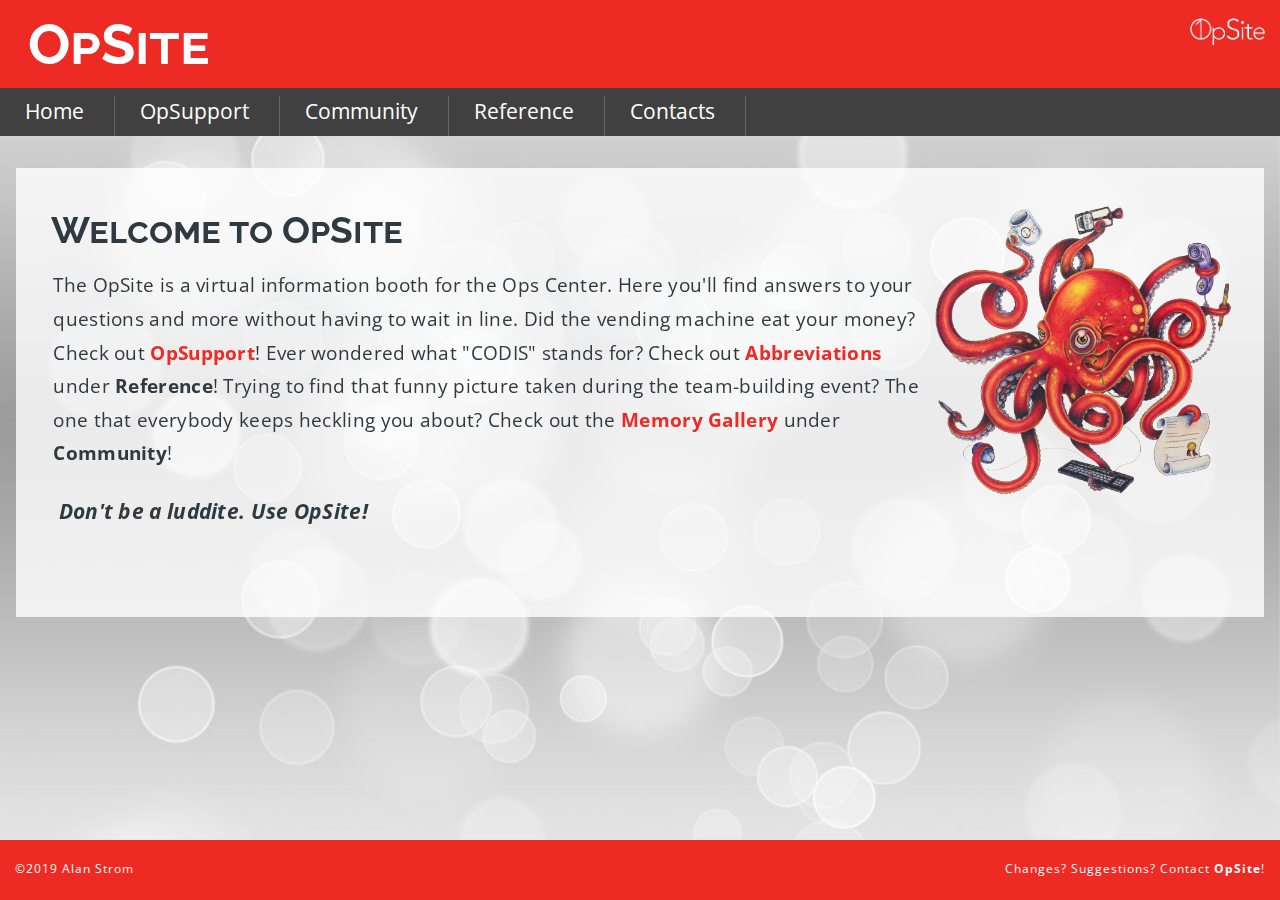
<file: index.html>
<!DOCTYPE html>
<html>
<head>
	<link href="https://fonts.googleapis.com/css?family=Open+Sans|Raleway&display=swap" rel="stylesheet">
	<meta charset="utf-8">
	<link href="styles.css" rel="stylesheet" type="text/css" media="all">
	<title>OpSite</title>
</head>

<body>
	
<header id="pageTitle">
	<h1>OpSite</h1>
	<img src="Logo/opsite167w.png">
</header>

<nav id="menuBar">
	<ul id="menu">
		<li><a href="index.html" alt="Homepage" title="Homepage">Home</a></li>
		<li><a href="Support.html" alt="OpSupport" title="OpSupport">OpSupport</a></li>
		<li><a title="Community">Community</a>
			<ul>
				<li><a href="Announcements.html" alt="Announcements">Announcements</a></li>
				<li><a href="Memory_Gallery.html" alt="Memory Gallery">Memory Gallery</a></li>
				<li><a href="Reference_Newsletters.html" alt="Newsletters">Newsletters</a></li>
			</ul>
		</li>
		<li><a title="Reference">Reference</a>
			<ul>
				<li><a href="Reference_Abbreviations.html" alt="Abbreviations">Abbreviations</a></li>
				<li><a href="Reference_Glossary.html" alt="Glossary">Glossary</a></li>	
				<li><a href="Docs/Writing_for_the_FRTIB.pdf" target="Docs/Writing_for_the_FRTIB.pdf"	alt="FRTIB Style Guide">FRTIB Style Guide</a></li>
			</ul>
		</li>
		<li><a title="Contacts">Contacts</a>
			<ul>
				<li><a href="Contacts_OpsCenter.html" alt="Ops Center Contacts">Ops Center</a></li>
				<li><a href="Contacts_FRTIB.html" alt="FRTIB Contacts">FRTIB</a></li>
				<li><a href="Contacts_Support.html" alt="Support Contacts">Support</a></li>
				<li><a href="Contacts_Other.html" alt="Other Contacts">Other</a></li>
			</ul>
		</li>
	</ul>
</nav>

<!--Main body-->

<article class="title">
	<div class="titleBackground">
		<img src="Images/Opstopus_Mascot.png" id="octavius" alt="Octavius" title="Octavius, the Opstopus, was illustrated by our very own, K.R.">
		<h2>Welcome to OpSite</h2>
		<p>The OpSite is a virtual information booth for the Ops Center. Here you'll find answers to your questions and more without having to wait in line. Did the vending machine eat your money? Check out <a href="Support.html" style="text-decoration:none">OpSupport</a>! Ever wondered what "CODIS" stands for? Check out <a href="Reference_Abbreviations.html">Abbreviations</a> under <b>Reference</b>! Trying to find that funny picture taken during the team-building event? The one that everybody keeps heckling you about? Check out the <a href="Memory_Gallery.html">Memory Gallery</a> under <b>Community</b>!</p><br>
		<p style="font-size: 16pt"><b><i>Don't be a luddite. Use OpSite!</i></b></p>
	</div>
</article>
<span id="homeBackground"></span>

<footer class="copyright">
	<p class="copyDate">&#169;2019 Alan Strom</p>
	<p class="contact">Changes? Suggestions? Contact <a href="*">OpSite</a>!</p>
</footer>

</body>
</html>
</file>
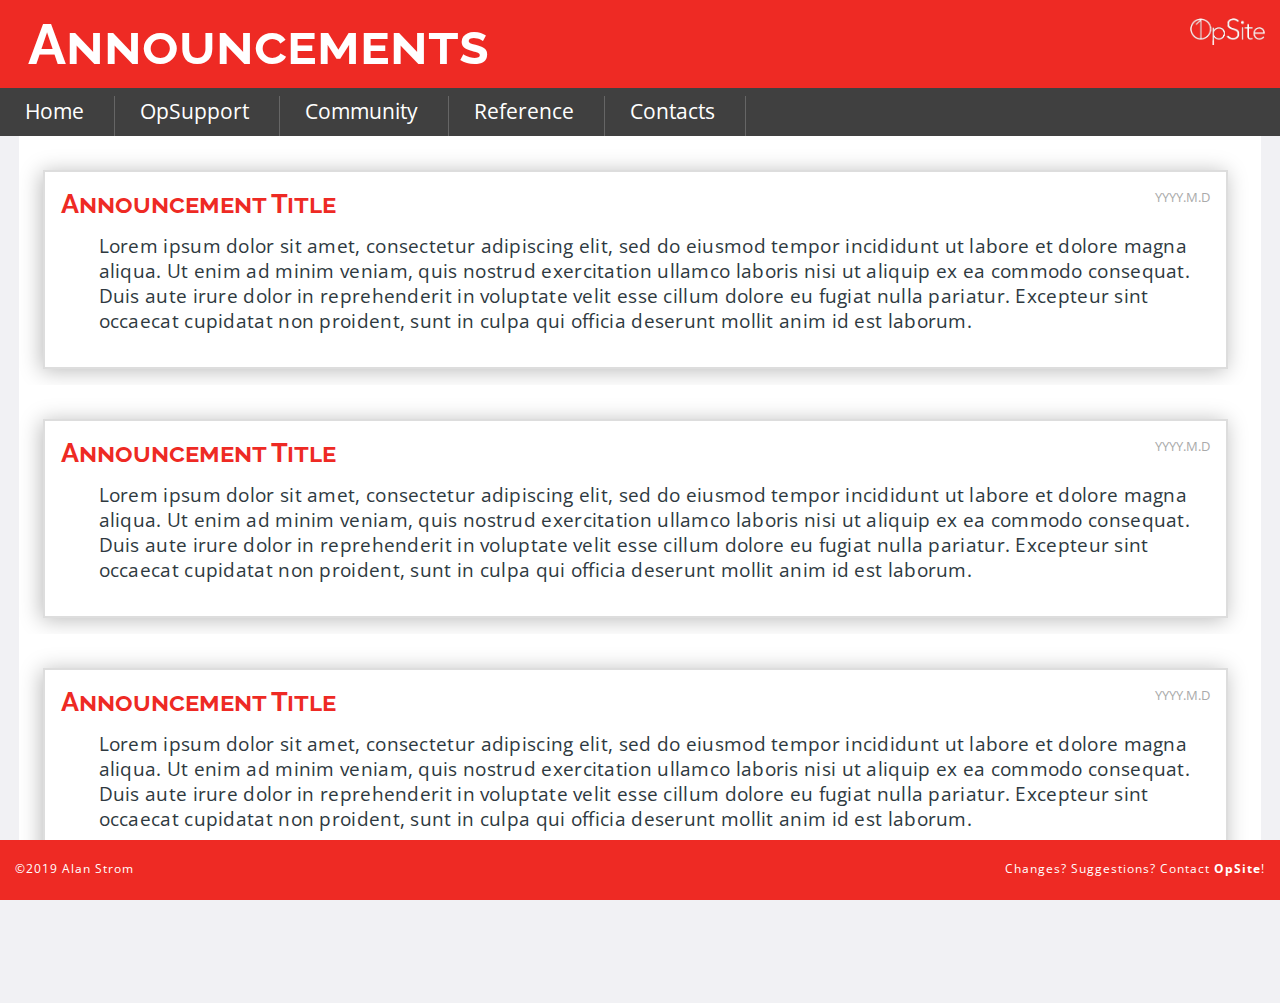
<file: Announcements.html>
<!DOCTYPE html>
<html>
<head>
	<link href="https://fonts.googleapis.com/css?family=Open+Sans|Raleway&display=swap" rel="stylesheet">
	<meta charset="utf-8">
	<link href="styles.css" rel="stylesheet" type="text/css" media="all">
	<title>OpSite</title>
</head>

<body>
	
<header id="pageTitle">
  <h1>Announcements</h1>
  <img src="Logo/opsite167w.png">
</header>

<nav id="menuBar">
	<ul id="menu">
		<li><a href="index.html" alt="Homepage" title="Homepage">Home</a></li>
		<li><a href="Support.html" alt="OpSupport" title="OpSupport">OpSupport</a></li>
		<li><a title="Community">Community</a>
			<ul>
				<li><a href="Announcements.html" alt="Announcements">Announcements</a></li>
				<li><a href="Memory_Gallery.html" alt="Memory Gallery">Memory Gallery</a></li>
				<li><a href="Reference_Newsletters.html" alt="Newsletters">Newsletters</a></li>
			</ul>
		</li>
		<li><a title="Reference">Reference</a>
			<ul>
				<li><a href="Reference_Abbreviations.html" alt="Abbreviations">Abbreviations</a></li>
				<li><a href="Reference_Glossary.html" alt="Glossary">Glossary</a></li>	
				<li><a href="Docs/Writing_for_the_FRTIB.pdf" target="Docs/Writing_for_the_FRTIB.pdf"	alt="FRTIB Style Guide">FRTIB Style Guide</a></li>
			</ul>
		</li>
		<li><a title="Contacts">Contacts</a>
			<ul>
				<li><a href="Contacts_OpsCenter.html" alt="Ops Center Contacts">Ops Center</a></li>
				<li><a href="Contacts_FRTIB.html" alt="FRTIB Contacts">FRTIB</a></li>
				<li><a href="Contacts_Support.html" alt="Support Contacts">Support</a></li>
				<li><a href="Contacts_Other.html" alt="Other Contacts">Other</a></li>
			</ul>
		</li>
	</ul>
</nav>

<!--Main body-->
<div class="container">

	<article id="announcements">
		<br>
		<div class="announce">
			<header class="dateStamp">YYYY.M.D</header>
			<h2>Announcement Title</h2>
			<p>Lorem ipsum dolor sit amet, consectetur adipiscing elit, sed do eiusmod tempor incididunt ut labore et dolore magna aliqua. Ut enim ad minim veniam, quis nostrud exercitation ullamco laboris nisi ut aliquip ex ea commodo consequat. Duis aute irure dolor in reprehenderit in voluptate velit esse cillum dolore eu fugiat nulla pariatur. Excepteur sint occaecat cupidatat non proident, sunt in culpa qui officia deserunt mollit anim id est laborum.</p>
		</div>
	</article>
	<article id="announcements">
		<br>
		<div class="announce">
			<header class="dateStamp">YYYY.M.D</header>
			<h2>Announcement Title</h2>
			<p>Lorem ipsum dolor sit amet, consectetur adipiscing elit, sed do eiusmod tempor incididunt ut labore et dolore magna aliqua. Ut enim ad minim veniam, quis nostrud exercitation ullamco laboris nisi ut aliquip ex ea commodo consequat. Duis aute irure dolor in reprehenderit in voluptate velit esse cillum dolore eu fugiat nulla pariatur. Excepteur sint occaecat cupidatat non proident, sunt in culpa qui officia deserunt mollit anim id est laborum.</p>
		</div>
	</article>
	<article id="announcements">
		<br>
		<div class="announce">
			<header class="dateStamp">YYYY.M.D</header>
			<h2>Announcement Title</h2>
			<p>Lorem ipsum dolor sit amet, consectetur adipiscing elit, sed do eiusmod tempor incididunt ut labore et dolore magna aliqua. Ut enim ad minim veniam, quis nostrud exercitation ullamco laboris nisi ut aliquip ex ea commodo consequat. Duis aute irure dolor in reprehenderit in voluptate velit esse cillum dolore eu fugiat nulla pariatur. Excepteur sint occaecat cupidatat non proident, sunt in culpa qui officia deserunt mollit anim id est laborum.</p>
		</div>
	</article>
</div>

<footer class="copyright">
	<p class="copyDate">&#169;2019 Alan Strom</p>
	<p class="contact">Changes? Suggestions? Contact <a href="*">OpSite</a>!</p>
</footer>

</body>
</html>
</file>
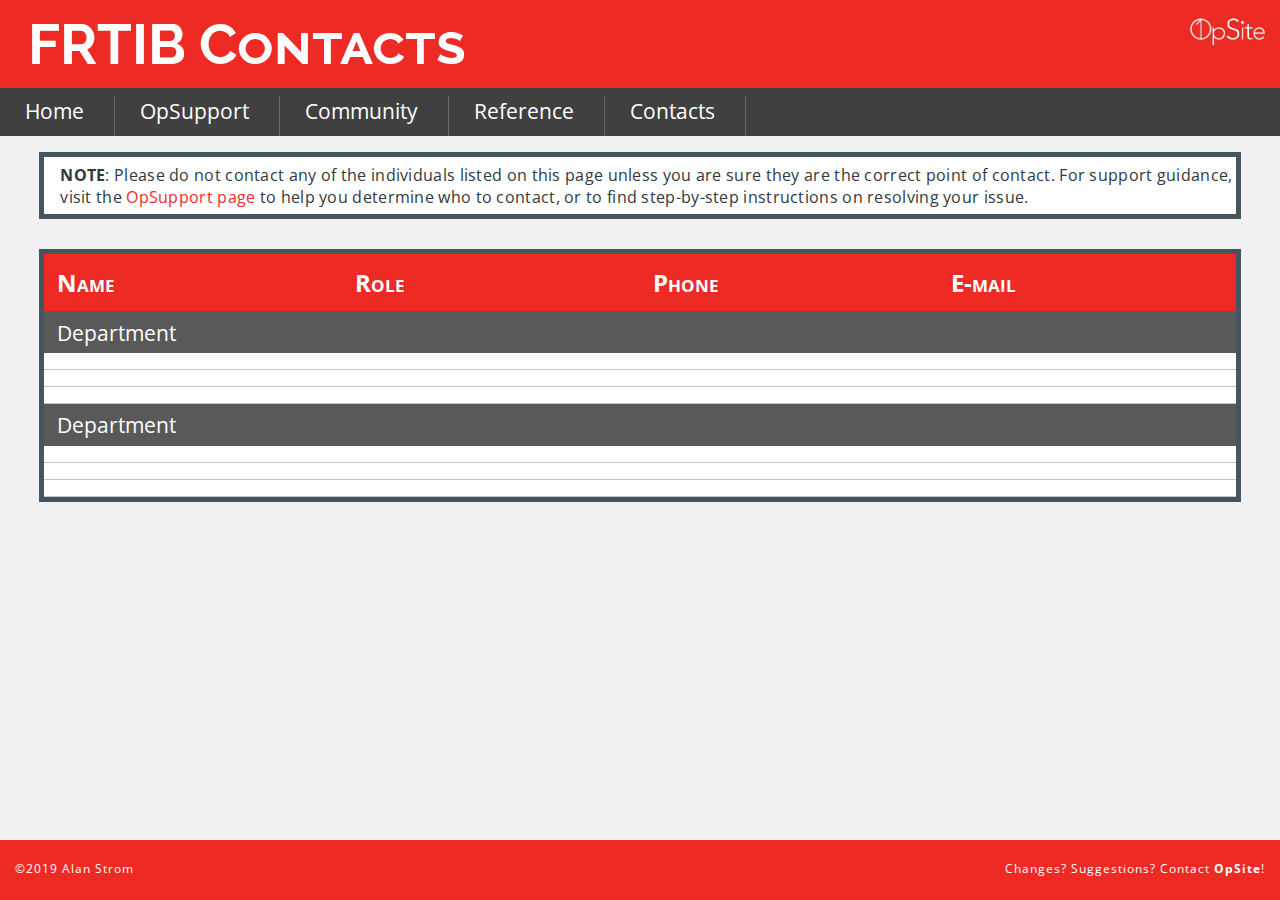
<file: Contacts_FRTIB.html>
<!DOCTYPE html>
<html>
<head>
	<link href="https://fonts.googleapis.com/css?family=Open+Sans|Raleway&display=swap" rel="stylesheet">
	<meta charset="utf-8">
	<link href="styles.css" rel="stylesheet" type="text/css" media="all">
	<title>Contacts: FRTIB</title>
</head>

<body>

<header id="pageTitle">
	<h1>FRTIB Contacts</h1>
	<img src="Logo/opsite167w.png">
</header>

<nav id="menuBar">
	<ul id="menu">
		<li><a href="index.html" alt="Homepage" title="Homepage">Home</a></li>
		<li><a href="Support.html" alt="OpSupport" title="OpSupport">OpSupport</a></li>
		<li><a title="Community">Community</a>
			<ul>
				<li><a href="Announcements.html" alt="Announcements">Announcements</a></li>
				<li><a href="Memory_Gallery.html" alt="Memory Gallery">Memory Gallery</a></li>
				<li><a href="Reference_Newsletters.html" alt="Newsletters">Newsletters</a></li>
			</ul>
		</li>
		<li><a title="Reference">Reference</a>
			<ul>
				<li><a href="Reference_Abbreviations.html" alt="Abbreviations">Abbreviations</a></li>
				<li><a href="Reference_Glossary.html" alt="Glossary">Glossary</a></li>	
				<li><a href="Docs/Writing_for_the_FRTIB.pdf" target="Docs/Writing_for_the_FRTIB.pdf"	alt="FRTIB Style Guide">FRTIB Style Guide</a></li>
			</ul>
		</li>
		<li><a title="Contacts">Contacts</a>
			<ul>
				<li><a href="Contacts_OpsCenter.html" alt="Ops Center Contacts">Ops Center</a></li>
				<li><a href="Contacts_FRTIB.html" alt="FRTIB Contacts">FRTIB</a></li>
				<li><a href="Contacts_Support.html" alt="Support Contacts">Support</a></li>
				<li><a href="Contacts_Other.html" alt="Other Contacts">Other</a></li>
			</ul>
		</li>
	</ul>
</nav>
	
<!--Main body-->

<div class="container">
	<article style="margin-top:1em" class="tableWrapper">
	  <p><b>NOTE</b>: Please do not contact any of the individuals listed on this page unless you are sure they are the correct point of contact. For support guidance, visit the <a href="Support.html">OpSupport page</a> to help you determine who to contact, or to find step-by-step instructions on resolving your issue.</p>
	</article>

	<article class="tableWrapper">
		<table>
			<thead>
				<th>Name</th>
				<th>Role</th>
				<th>Phone</th>
				<th>E-mail</th>
			</thead>
			<tbody>
				<tr>
					<td class="heading" colspan="4">Department</td>
				</tr>
				<tr>
					<td><!--NAME--></td>
					<td><!--ROLE--></td>
					<td><!--PHONE--></td>
					<td><!--EMAIL--></td>
				</tr>
				<tr>
					<td><!--NAME--></td>
					<td><!--ROLE--></td>
					<td><!--PHONE--></td>
					<td><!--EMAIL--></td>
				</tr>
				<tr>
					<td><!--NAME--></td>
					<td><!--ROLE--></td>
					<td><!--PHONE--></td>
					<td><!--EMAIL--></td>
				</tr>

				<tr>
					<td class="heading" colspan="4">Department</td>
				</tr>
				<tr>
					<td><!--NAME--></td>
					<td><!--ROLE--></td>
					<td><!--PHONE--></td>
					<td><!--EMAIL--></td>
				</tr>
				<tr>
					<td><!--NAME--></td>
					<td><!--ROLE--></td>
					<td><!--PHONE--></td>
					<td><!--EMAIL--></td>
				</tr>
				<tr>
					<td><!--NAME--></td>
					<td><!--ROLE--></td>
					<td><!--PHONE--></td>
					<td><!--EMAIL--></td>
				</tr>

			</tbody>
		</table>
	</article>
</div>

<footer class="copyright">
	<p class="copyDate">&#169;2019 Alan Strom</p>
	<p class="contact">Changes? Suggestions? Contact <a href="*">OpSite</a>!</p>
</footer>

</body>
</html>
</file>
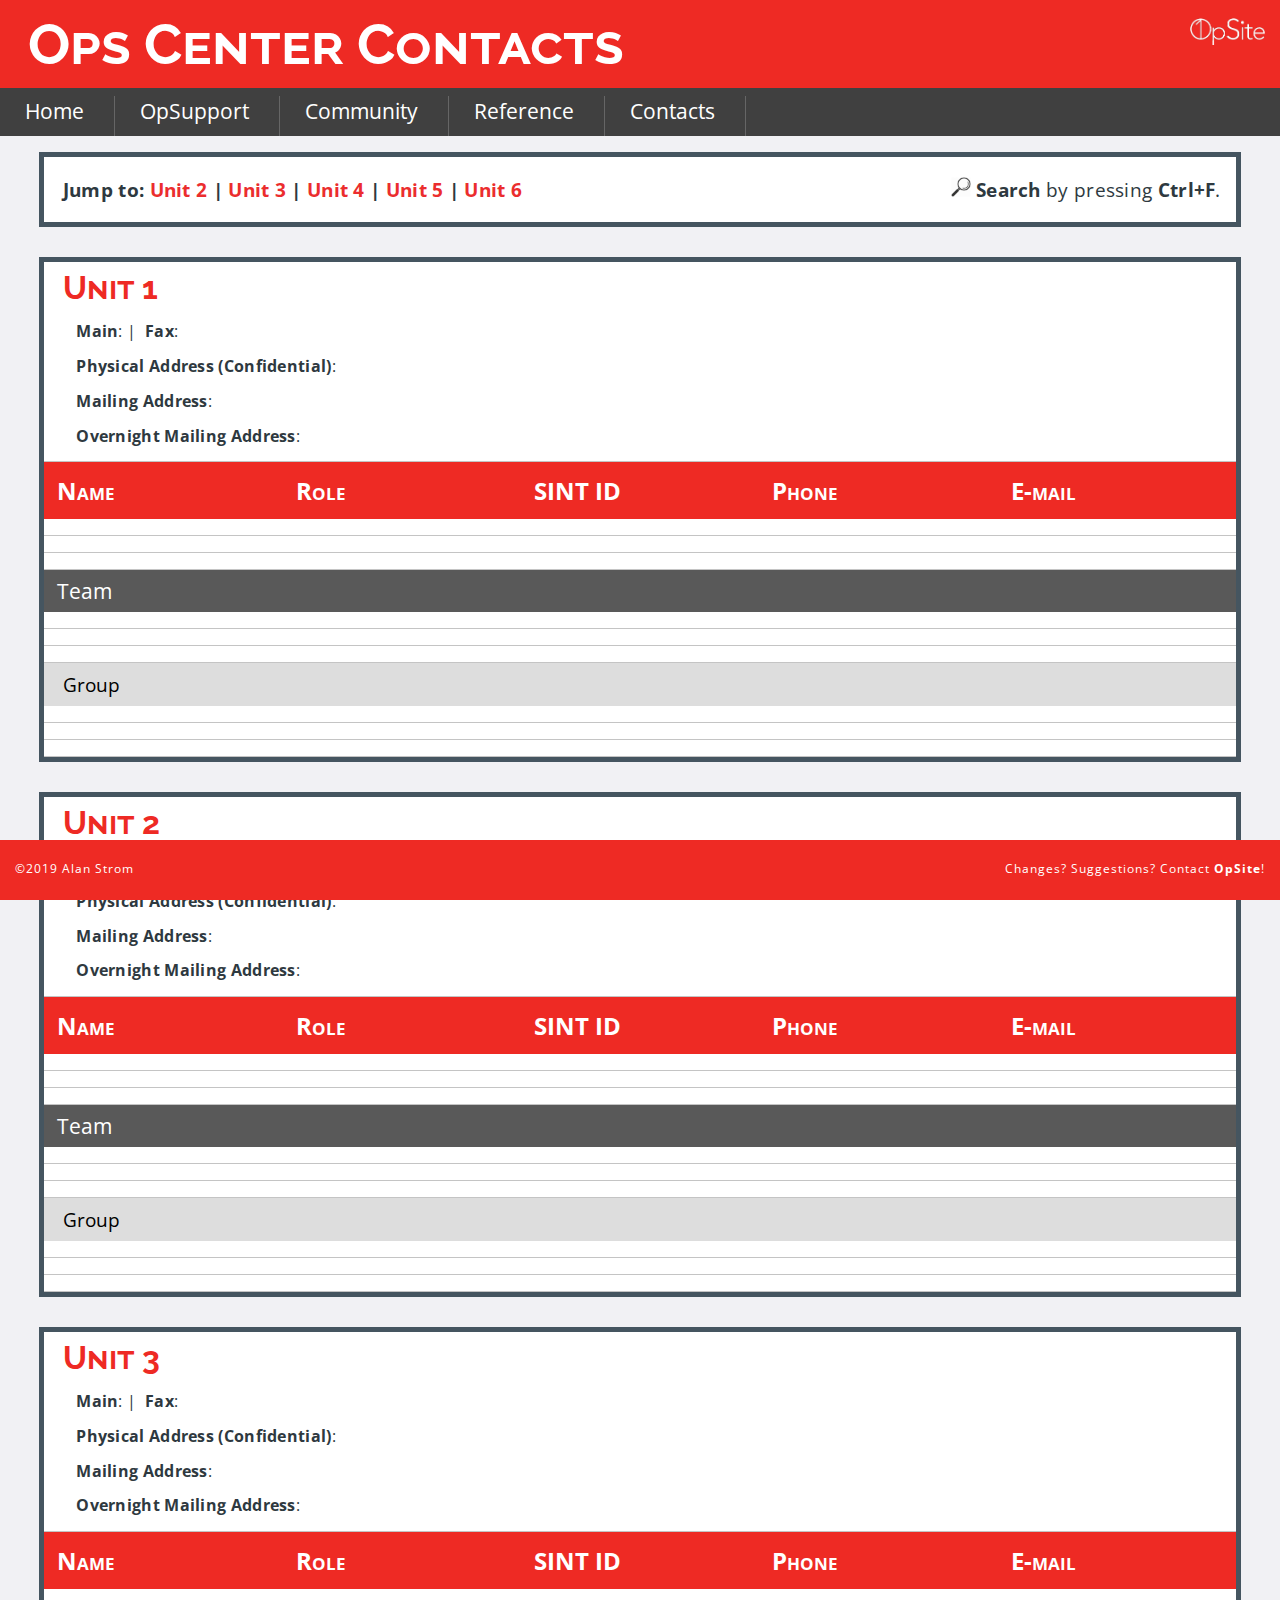
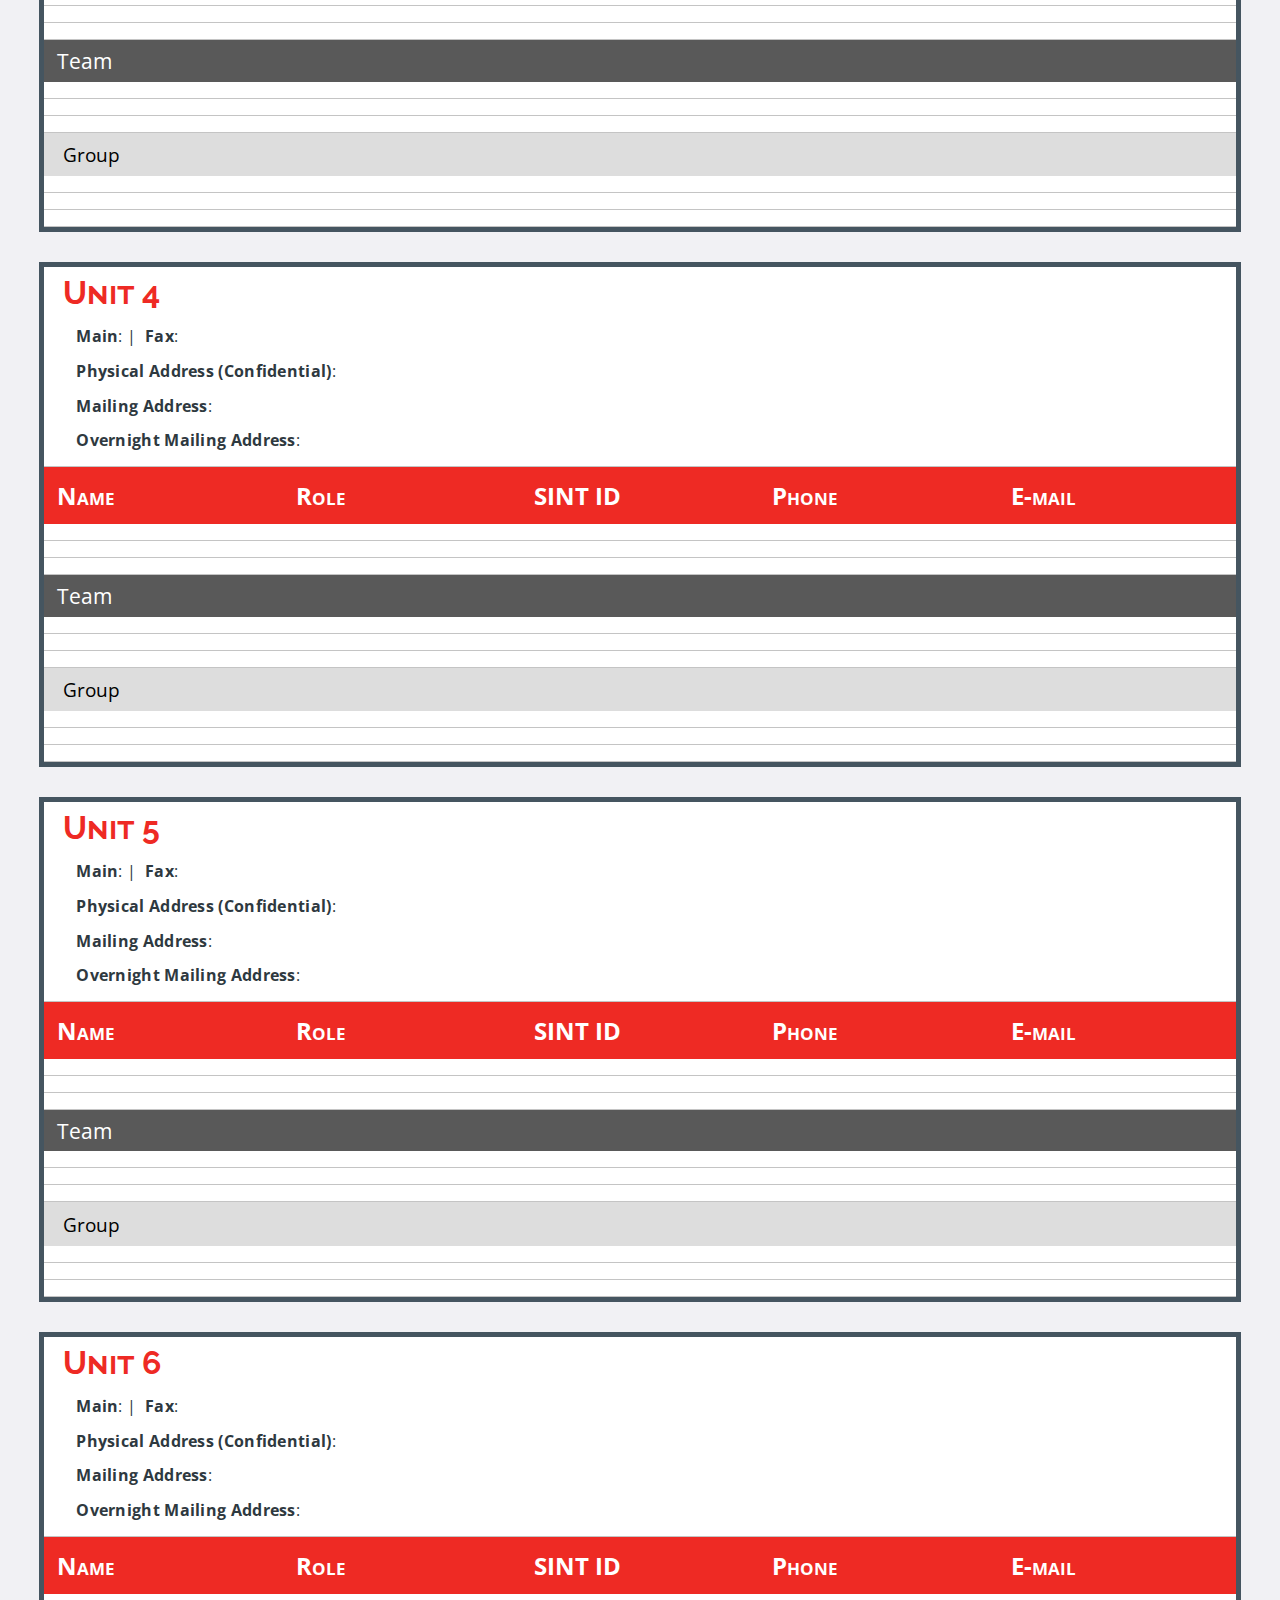
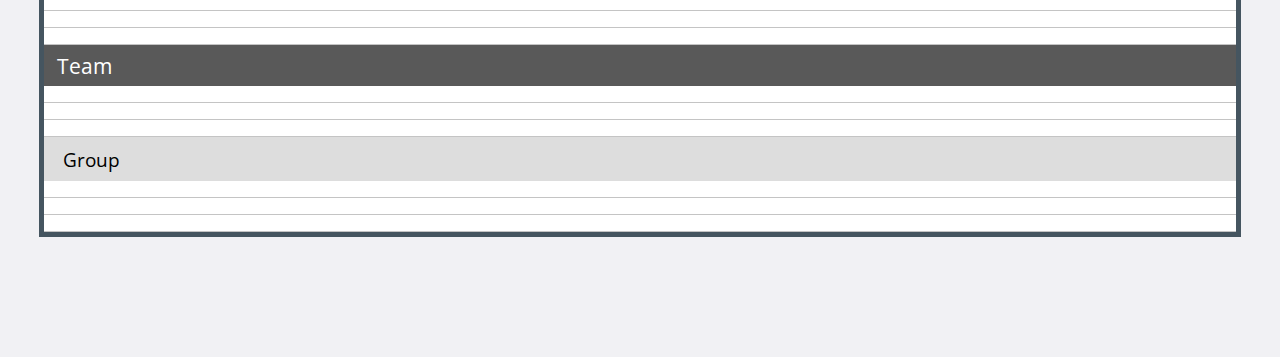
<file: Contacts_OpsCenter.html>
<!DOCTYPE html>
<html>
<head>
	<link href="https://fonts.googleapis.com/css?family=Open+Sans|Raleway&display=swap" rel="stylesheet">
	<meta charset="utf-8">
	<link href="styles.css" rel="stylesheet" type="text/css" media="all">
	<title>Contacts: Ops Center</title>
</head>

<body>

<header id="pageTitle">
		<h1>Ops Center Contacts</h1>
		<img src="Logo/opsite167w.png">
</header>

<nav id="menuBar">
	<ul id="menu">
		<li><a href="index.html" alt="Homepage" title="Homepage">Home</a></li>
		<li><a href="Support.html" alt="OpSupport" title="OpSupport">OpSupport</a></li>
		<li><a title="Community">Community</a>
			<ul>
				<li><a href="Announcements.html" alt="Announcements">Announcements</a></li>
				<li><a href="Memory_Gallery.html" alt="Memory Gallery">Memory Gallery</a></li>
				<li><a href="Reference_Newsletters.html" alt="Newsletters">Newsletters</a></li>
			</ul>
		</li>
		<li><a title="Reference">Reference</a>
			<ul>
				<li><a href="Reference_Abbreviations.html" alt="Abbreviations">Abbreviations</a></li>
				<li><a href="Reference_Glossary.html" alt="Glossary">Glossary</a></li>	
				<li><a href="Docs/Writing_for_the_FRTIB.pdf" target="Docs/Writing_for_the_FRTIB.pdf"	alt="FRTIB Style Guide">FRTIB Style Guide</a></li>
			</ul>
		</li>
		<li><a title="Contacts">Contacts</a>
			<ul>
				<li><a href="Contacts_OpsCenter.html" alt="Ops Center Contacts">Ops Center</a></li>
				<li><a href="Contacts_FRTIB.html" alt="FRTIB Contacts">FRTIB</a></li>
				<li><a href="Contacts_Support.html" alt="Support Contacts">Support</a></li>
				<li><a href="Contacts_Other.html" alt="Other Contacts">Other</a></li>
			</ul>
		</li>
	</ul>
</nav>
		
<!--Main body-->
<div class="container">
	<div style="margin-top:1em" class="tableWrapper">
		<p class="alignleft" style="padding: 20px 0; font-size:14pt">
			<b>Jump to: <a href="#Unit2">Unit 2</a>&nbsp;|&nbsp;<a href="#Unit3">Unit 3</a>&nbsp;|&nbsp;<a href="#Unit4">Unit 4</a>&nbsp;|&nbsp;<a href="#Unit5">Unit 5</a>&nbsp;|&nbsp;<a href="#Unit6">Unit 6</a></b>
		</p>
		<p class="alignright" style="padding: 20px 15px; font-size:14pt"><img src="Images/search.png" ID="magnify"> <b>Search</b> by pressing <b>Ctrl+F</b>.
	</div>

	<article class="tableWrapper">
		<h1 id="Unit1">Unit 1</h1>		
		<table>
			<thead>
				<tr>
					<td colspan="5">
							<p><b>Main</b>: |&nbsp;&nbsp;<b>Fax</b>: </p>
							<p><b>Physical Address (Confidential)</b>:</p>
							<p><b>Mailing Address</b>:</p>
							<p><b>Overnight Mailing Address</b>:</p>
					</td>
				</tr>
				<tr>
						<th>Name</th>
						<th>Role</th>
						<th>SINT ID</th>
						<th>Phone</th>
						<th>E-mail</th>
				</tr>
			</thead>
			<tbody>
				<tr>
					<td><!--NAME--></td>
					<td><!--ROLE--></td>
					<td><!--SINT ID--></td>
					<td><!--PHONE--></td>
					<td><!--EMAIL--></td>
				</tr>
				<tr>
					<td><!--NAME--></td>
					<td><!--ROLE--></td>
					<td><!--SINT ID--></td>
					<td><!--PHONE--></td>
					<td><!--EMAIL--></td>
				</tr>
				<tr>
					<td><!--NAME--></td>
					<td><!--ROLE--></td>
					<td><!--SINT ID--></td>
					<td><!--PHONE--></td>
					<td><!--EMAIL--></td>
				</tr>
				
				<tr>
					<td class="heading" colspan="5">Team</td>
				</tr>
				<tr>
					<td><!--NAME--></td>
					<td><!--ROLE--></td>
					<td><!--SINT ID--></td>
					<td><!--PHONE--></td>
					<td><!--EMAIL--></td>
				</tr>
				<tr>
					<td><!--NAME--></td>
					<td><!--ROLE--></td>
					<td><!--SINT ID--></td>
					<td><!--PHONE--></td>
					<td><!--EMAIL--></td>
				</tr>
				<tr>
					<td><!--NAME--></td>
					<td><!--ROLE--></td>
					<td><!--SINT ID--></td>
					<td><!--PHONE--></td>
					<td><!--EMAIL--></td>
				</tr>
					
				<tr>
					<td class="heading2" colspan="5">Group</td>
				</tr>
				<tr>
					<td><!--NAME--></td>
					<td><!--ROLE--></td>
					<td><!--SINT ID--></td>
					<td><!--PHONE--></td>
					<td><!--EMAIL--></td>
				</tr>
				<tr>
					<td><!--NAME--></td>
					<td><!--ROLE--></td>
					<td><!--SINT ID--></td>
					<td><!--PHONE--></td>
					<td><!--EMAIL--></td>
				</tr>
				<tr>
					<td><!--NAME--></td>
					<td><!--ROLE--></td>
					<td><!--SINT ID--></td>
					<td><!--PHONE--></td>
					<td><!--EMAIL--></td>
				</tr>	
			</tbody>
		</table>
	</article>

	<!--LPU-->
	<article class="tableWrapper">
		<h1 id="Unit2">Unit 2</h1>		
		<table>
			<thead>
				<tr>
					<td colspan="5">
							<p><b>Main</b>: |&nbsp;&nbsp;<b>Fax</b>: </p>
							<p><b>Physical Address (Confidential)</b>:</p>
							<p><b>Mailing Address</b>:</p>
							<p><b>Overnight Mailing Address</b>:</p>
					</td>
				</tr>
				<tr>
						<th>Name</th>
						<th>Role</th>
						<th>SINT ID</th>
						<th>Phone</th>
						<th>E-mail</th>
				</tr>
			</thead>
			<tbody>
				<tr>
					<td><!--NAME--></td>
					<td><!--ROLE--></td>
					<td><!--SINT ID--></td>
					<td><!--PHONE--></td>
					<td><!--EMAIL--></td>
				</tr>
				<tr>
					<td><!--NAME--></td>
					<td><!--ROLE--></td>
					<td><!--SINT ID--></td>
					<td><!--PHONE--></td>
					<td><!--EMAIL--></td>
				</tr>
				<tr>
					<td><!--NAME--></td>
					<td><!--ROLE--></td>
					<td><!--SINT ID--></td>
					<td><!--PHONE--></td>
					<td><!--EMAIL--></td>
				</tr>
				
				<tr>
					<td class="heading" colspan="5">Team</td>
				</tr>
				<tr>
					<td><!--NAME--></td>
					<td><!--ROLE--></td>
					<td><!--SINT ID--></td>
					<td><!--PHONE--></td>
					<td><!--EMAIL--></td>
				</tr>
				<tr>
					<td><!--NAME--></td>
					<td><!--ROLE--></td>
					<td><!--SINT ID--></td>
					<td><!--PHONE--></td>
					<td><!--EMAIL--></td>
				</tr>
				<tr>
					<td><!--NAME--></td>
					<td><!--ROLE--></td>
					<td><!--SINT ID--></td>
					<td><!--PHONE--></td>
					<td><!--EMAIL--></td>
				</tr>
					
				<tr>
					<td class="heading2" colspan="5">Group</td>
				</tr>
				<tr>
					<td><!--NAME--></td>
					<td><!--ROLE--></td>
					<td><!--SINT ID--></td>
					<td><!--PHONE--></td>
					<td><!--EMAIL--></td>
				</tr>
				<tr>
					<td><!--NAME--></td>
					<td><!--ROLE--></td>
					<td><!--SINT ID--></td>
					<td><!--PHONE--></td>
					<td><!--EMAIL--></td>
				</tr>
				<tr>
					<td><!--NAME--></td>
					<td><!--ROLE--></td>
					<td><!--SINT ID--></td>
					<td><!--PHONE--></td>
					<td><!--EMAIL--></td>
				</tr>	
			</tbody>
		</table>
	</article>

	<article class="tableWrapper">
		<h1 id="Unit3">Unit 3</h1>		
		<table>
			<thead>
				<tr>
					<td colspan="5">
							<p><b>Main</b>: |&nbsp;&nbsp;<b>Fax</b>: </p>
							<p><b>Physical Address (Confidential)</b>:</p>
							<p><b>Mailing Address</b>:</p>
							<p><b>Overnight Mailing Address</b>:</p>
					</td>
				</tr>
				<tr>
						<th>Name</th>
						<th>Role</th>
						<th>SINT ID</th>
						<th>Phone</th>
						<th>E-mail</th>
				</tr>
			</thead>
			<tbody>
				<tr>
					<td><!--NAME--></td>
					<td><!--ROLE--></td>
					<td><!--SINT ID--></td>
					<td><!--PHONE--></td>
					<td><!--EMAIL--></td>
				</tr>
				<tr>
					<td><!--NAME--></td>
					<td><!--ROLE--></td>
					<td><!--SINT ID--></td>
					<td><!--PHONE--></td>
					<td><!--EMAIL--></td>
				</tr>
				<tr>
					<td><!--NAME--></td>
					<td><!--ROLE--></td>
					<td><!--SINT ID--></td>
					<td><!--PHONE--></td>
					<td><!--EMAIL--></td>
				</tr>
				
				<tr>
					<td class="heading" colspan="5">Team</td>
				</tr>
				<tr>
					<td><!--NAME--></td>
					<td><!--ROLE--></td>
					<td><!--SINT ID--></td>
					<td><!--PHONE--></td>
					<td><!--EMAIL--></td>
				</tr>
				<tr>
					<td><!--NAME--></td>
					<td><!--ROLE--></td>
					<td><!--SINT ID--></td>
					<td><!--PHONE--></td>
					<td><!--EMAIL--></td>
				</tr>
				<tr>
					<td><!--NAME--></td>
					<td><!--ROLE--></td>
					<td><!--SINT ID--></td>
					<td><!--PHONE--></td>
					<td><!--EMAIL--></td>
				</tr>
					
				<tr>
					<td class="heading2" colspan="5">Group</td>
				</tr>
				<tr>
					<td><!--NAME--></td>
					<td><!--ROLE--></td>
					<td><!--SINT ID--></td>
					<td><!--PHONE--></td>
					<td><!--EMAIL--></td>
				</tr>
				<tr>
					<td><!--NAME--></td>
					<td><!--ROLE--></td>
					<td><!--SINT ID--></td>
					<td><!--PHONE--></td>
					<td><!--EMAIL--></td>
				</tr>
				<tr>
					<td><!--NAME--></td>
					<td><!--ROLE--></td>
					<td><!--SINT ID--></td>
					<td><!--PHONE--></td>
					<td><!--EMAIL--></td>
				</tr>	
			</tbody>
		</table>
	</article>

	<article class="tableWrapper">
		<h1 id="Unit4">Unit 4</h1>		
		<table>
			<thead>
				<tr>
					<td colspan="5">
							<p><b>Main</b>: |&nbsp;&nbsp;<b>Fax</b>: </p>
							<p><b>Physical Address (Confidential)</b>:</p>
							<p><b>Mailing Address</b>:</p>
							<p><b>Overnight Mailing Address</b>:</p>
					</td>
				</tr>
				<tr>
						<th>Name</th>
						<th>Role</th>
						<th>SINT ID</th>
						<th>Phone</th>
						<th>E-mail</th>
				</tr>
			</thead>
			<tbody>
				<tr>
					<td><!--NAME--></td>
					<td><!--ROLE--></td>
					<td><!--SINT ID--></td>
					<td><!--PHONE--></td>
					<td><!--EMAIL--></td>
				</tr>
				<tr>
					<td><!--NAME--></td>
					<td><!--ROLE--></td>
					<td><!--SINT ID--></td>
					<td><!--PHONE--></td>
					<td><!--EMAIL--></td>
				</tr>
				<tr>
					<td><!--NAME--></td>
					<td><!--ROLE--></td>
					<td><!--SINT ID--></td>
					<td><!--PHONE--></td>
					<td><!--EMAIL--></td>
				</tr>
				
				<tr>
					<td class="heading" colspan="5">Team</td>
				</tr>
				<tr>
					<td><!--NAME--></td>
					<td><!--ROLE--></td>
					<td><!--SINT ID--></td>
					<td><!--PHONE--></td>
					<td><!--EMAIL--></td>
				</tr>
				<tr>
					<td><!--NAME--></td>
					<td><!--ROLE--></td>
					<td><!--SINT ID--></td>
					<td><!--PHONE--></td>
					<td><!--EMAIL--></td>
				</tr>
				<tr>
					<td><!--NAME--></td>
					<td><!--ROLE--></td>
					<td><!--SINT ID--></td>
					<td><!--PHONE--></td>
					<td><!--EMAIL--></td>
				</tr>
					
				<tr>
					<td class="heading2" colspan="5">Group</td>
				</tr>
				<tr>
					<td><!--NAME--></td>
					<td><!--ROLE--></td>
					<td><!--SINT ID--></td>
					<td><!--PHONE--></td>
					<td><!--EMAIL--></td>
				</tr>
				<tr>
					<td><!--NAME--></td>
					<td><!--ROLE--></td>
					<td><!--SINT ID--></td>
					<td><!--PHONE--></td>
					<td><!--EMAIL--></td>
				</tr>
				<tr>
					<td><!--NAME--></td>
					<td><!--ROLE--></td>
					<td><!--SINT ID--></td>
					<td><!--PHONE--></td>
					<td><!--EMAIL--></td>
				</tr>	
			</tbody>
		</table>
	</article>


	<article class="tableWrapper">
		<h1 id="Unit5">Unit 5</h1>		
		<table>
			<thead>
				<tr>
					<td colspan="5">
							<p><b>Main</b>: |&nbsp;&nbsp;<b>Fax</b>: </p>
							<p><b>Physical Address (Confidential)</b>:</p>
							<p><b>Mailing Address</b>:</p>
							<p><b>Overnight Mailing Address</b>:</p>
					</td>
				</tr>
				<tr>
						<th>Name</th>
						<th>Role</th>
						<th>SINT ID</th>
						<th>Phone</th>
						<th>E-mail</th>
				</tr>
			</thead>
			<tbody>
				<tr>
					<td><!--NAME--></td>
					<td><!--ROLE--></td>
					<td><!--SINT ID--></td>
					<td><!--PHONE--></td>
					<td><!--EMAIL--></td>
				</tr>
				<tr>
					<td><!--NAME--></td>
					<td><!--ROLE--></td>
					<td><!--SINT ID--></td>
					<td><!--PHONE--></td>
					<td><!--EMAIL--></td>
				</tr>
				<tr>
					<td><!--NAME--></td>
					<td><!--ROLE--></td>
					<td><!--SINT ID--></td>
					<td><!--PHONE--></td>
					<td><!--EMAIL--></td>
				</tr>
				
				<tr>
					<td class="heading" colspan="5">Team</td>
				</tr>
				<tr>
					<td><!--NAME--></td>
					<td><!--ROLE--></td>
					<td><!--SINT ID--></td>
					<td><!--PHONE--></td>
					<td><!--EMAIL--></td>
				</tr>
				<tr>
					<td><!--NAME--></td>
					<td><!--ROLE--></td>
					<td><!--SINT ID--></td>
					<td><!--PHONE--></td>
					<td><!--EMAIL--></td>
				</tr>
				<tr>
					<td><!--NAME--></td>
					<td><!--ROLE--></td>
					<td><!--SINT ID--></td>
					<td><!--PHONE--></td>
					<td><!--EMAIL--></td>
				</tr>
					
				<tr>
					<td class="heading2" colspan="5">Group</td>
				</tr>
				<tr>
					<td><!--NAME--></td>
					<td><!--ROLE--></td>
					<td><!--SINT ID--></td>
					<td><!--PHONE--></td>
					<td><!--EMAIL--></td>
				</tr>
				<tr>
					<td><!--NAME--></td>
					<td><!--ROLE--></td>
					<td><!--SINT ID--></td>
					<td><!--PHONE--></td>
					<td><!--EMAIL--></td>
				</tr>
				<tr>
					<td><!--NAME--></td>
					<td><!--ROLE--></td>
					<td><!--SINT ID--></td>
					<td><!--PHONE--></td>
					<td><!--EMAIL--></td>
				</tr>	
			</tbody>
		</table>
	</article>

	<article class="tableWrapper">
		<h1 id="Unit6">Unit 6</h1>		
		<table>
			<thead>
				<tr>
					<td colspan="5">
							<p><b>Main</b>: |&nbsp;&nbsp;<b>Fax</b>: </p>
							<p><b>Physical Address (Confidential)</b>:</p>
							<p><b>Mailing Address</b>:</p>
							<p><b>Overnight Mailing Address</b>:</p>
					</td>
				</tr>
				<tr>
						<th>Name</th>
						<th>Role</th>
						<th>SINT ID</th>
						<th>Phone</th>
						<th>E-mail</th>
				</tr>
			</thead>
			<tbody>
				<tr>
					<td><!--NAME--></td>
					<td><!--ROLE--></td>
					<td><!--SINT ID--></td>
					<td><!--PHONE--></td>
					<td><!--EMAIL--></td>
				</tr>
				<tr>
					<td><!--NAME--></td>
					<td><!--ROLE--></td>
					<td><!--SINT ID--></td>
					<td><!--PHONE--></td>
					<td><!--EMAIL--></td>
				</tr>
				<tr>
					<td><!--NAME--></td>
					<td><!--ROLE--></td>
					<td><!--SINT ID--></td>
					<td><!--PHONE--></td>
					<td><!--EMAIL--></td>
				</tr>
				
				<tr>
					<td class="heading" colspan="5">Team</td>
				</tr>
				<tr>
					<td><!--NAME--></td>
					<td><!--ROLE--></td>
					<td><!--SINT ID--></td>
					<td><!--PHONE--></td>
					<td><!--EMAIL--></td>
				</tr>
				<tr>
					<td><!--NAME--></td>
					<td><!--ROLE--></td>
					<td><!--SINT ID--></td>
					<td><!--PHONE--></td>
					<td><!--EMAIL--></td>
				</tr>
				<tr>
					<td><!--NAME--></td>
					<td><!--ROLE--></td>
					<td><!--SINT ID--></td>
					<td><!--PHONE--></td>
					<td><!--EMAIL--></td>
				</tr>
					
				<tr>
					<td class="heading2" colspan="5">Group</td>
				</tr>
				<tr>
					<td><!--NAME--></td>
					<td><!--ROLE--></td>
					<td><!--SINT ID--></td>
					<td><!--PHONE--></td>
					<td><!--EMAIL--></td>
				</tr>
				<tr>
					<td><!--NAME--></td>
					<td><!--ROLE--></td>
					<td><!--SINT ID--></td>
					<td><!--PHONE--></td>
					<td><!--EMAIL--></td>
				</tr>
				<tr>
					<td><!--NAME--></td>
					<td><!--ROLE--></td>
					<td><!--SINT ID--></td>
					<td><!--PHONE--></td>
					<td><!--EMAIL--></td>
				</tr>	
			</tbody>
		</table>
	</article>
</div>

<footer class="copyright">
	<p class="copyDate">&#169;2019 Alan Strom</p>
	<p class="contact">Changes? Suggestions? Contact <a href="*">OpSite</a>!</p>
</footer>

</body>
</html>
</file>
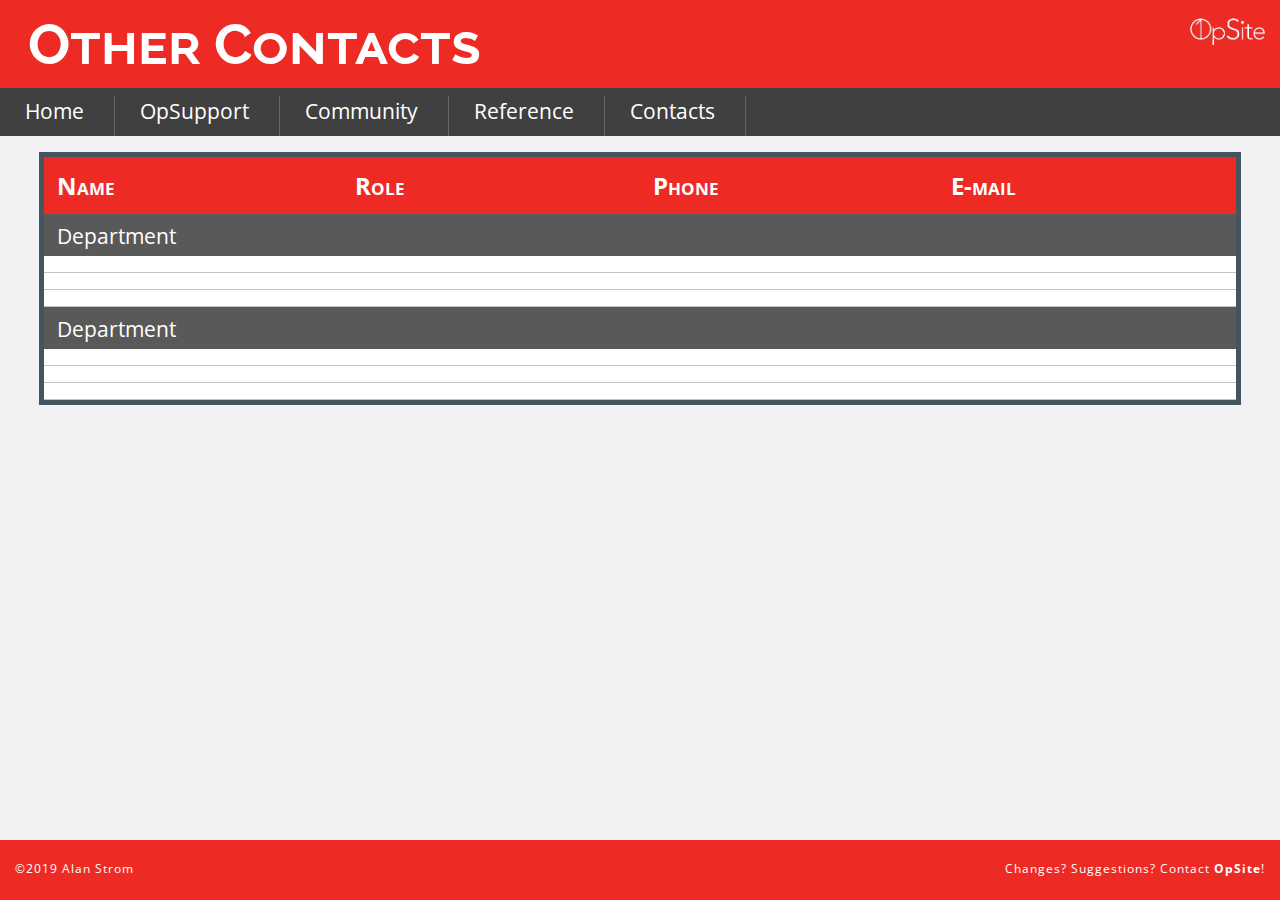
<file: Contacts_Other.html>
<!DOCTYPE html>
<html>
<head>
	<link href="https://fonts.googleapis.com/css?family=Open+Sans|Raleway&display=swap" rel="stylesheet">
	<meta charset="utf-8">
	<link href="styles.css" rel="stylesheet" type="text/css" media="all">
	<title>Contacts: Other</title>
</head>

<body>
	
<header id="pageTitle">
	<h1>Other Contacts</h1>
	<img src="Logo/opsite167w.png">
</header>

<nav id="menuBar">
	<ul id="menu">
		<li><a href="index.html" alt="Homepage" title="Homepage">Home</a></li>
		<li><a href="Support.html" alt="OpSupport" title="OpSupport">OpSupport</a></li>
		<li><a title="Community">Community</a>
			<ul>
				<li><a href="Announcements.html" alt="Announcements">Announcements</a></li>
				<li><a href="Memory_Gallery.html" alt="Memory Gallery">Memory Gallery</a></li>
				<li><a href="Reference_Newsletters.html" alt="Newsletters">Newsletters</a></li>
			</ul>
		</li>
		<li><a title="Reference">Reference</a>
			<ul>
				<li><a href="Reference_Abbreviations.html" alt="Abbreviations">Abbreviations</a></li>
				<li><a href="Reference_Glossary.html" alt="Glossary">Glossary</a></li>	
				<li><a href="Docs/Writing_for_the_FRTIB.pdf" target="Docs/Writing_for_the_FRTIB.pdf"	alt="FRTIB Style Guide">FRTIB Style Guide</a></li>
			</ul>
		</li>
		<li><a title="Contacts">Contacts</a>
			<ul>
				<li><a href="Contacts_OpsCenter.html" alt="Ops Center Contacts">Ops Center</a></li>
				<li><a href="Contacts_FRTIB.html" alt="FRTIB Contacts">FRTIB</a></li>
				<li><a href="Contacts_Support.html" alt="Support Contacts">Support</a></li>
				<li><a href="Contacts_Other.html" alt="Other Contacts">Other</a></li>
			</ul>
		</li>
	</ul>
</nav>
	
<!--Main body-->
<div class="container">
	<section style="margin-top:1em" class="tableWrapper">
		<table>
			<thead colspan="4">
				<th>Name</th>
				<th>Role</th>
				<th>Phone</th>
				<th>E-mail</th>
			</thead>
			<tbody>
				<tr>
					<td class="heading" colspan="4">Department</td>
				</tr>
				<tr>
					<td><!--Name--></td>
					<td><!--Role--></td>
					<td><!--Phone number--></td>
					<td><!--Email address--></td>
				</tr>
				<tr>
					<td><!--Name--></td>
					<td><!--Role--></td>
					<td><!--Phone number--></td>
					<td><!--Email address--></td>
				</tr>
				<tr>
					<td><!--Name--></td>
					<td><!--Role--></td>
					<td><!--Phone number--></td>
					<td><!--Email address--></td>
				</tr>

				<!--AG Team-->
				<tr>
					<td class="heading" colspan="4">Department</td>
				</tr>
				<tr>
					<td><!--Name--></td>
					<td><!--Role--></td>
					<td><!--Phone number--></td>
					<td><!--Email address--></td>
				</tr>
				<tr>
					<td><!--Name--></td>
					<td><!--Role--></td>
					<td><!--Phone number--></td>
					<td><!--Email address--></td>
				</tr>
				<tr>
					<td><!--Name--></td>
					<td><!--Role--></td>
					<td><!--Phone number--></td>
					<td><!--Email address--></td>
				</tr>
			</tbody>
		</table>
	</section>
</div>

<footer class="copyright">
	<p class="copyDate">&#169;2019 Alan Strom</p>
	<p class="contact">Changes? Suggestions? Contact <a href="*">OpSite</a>!</p>
</footer>

</body>
</html>
</file>
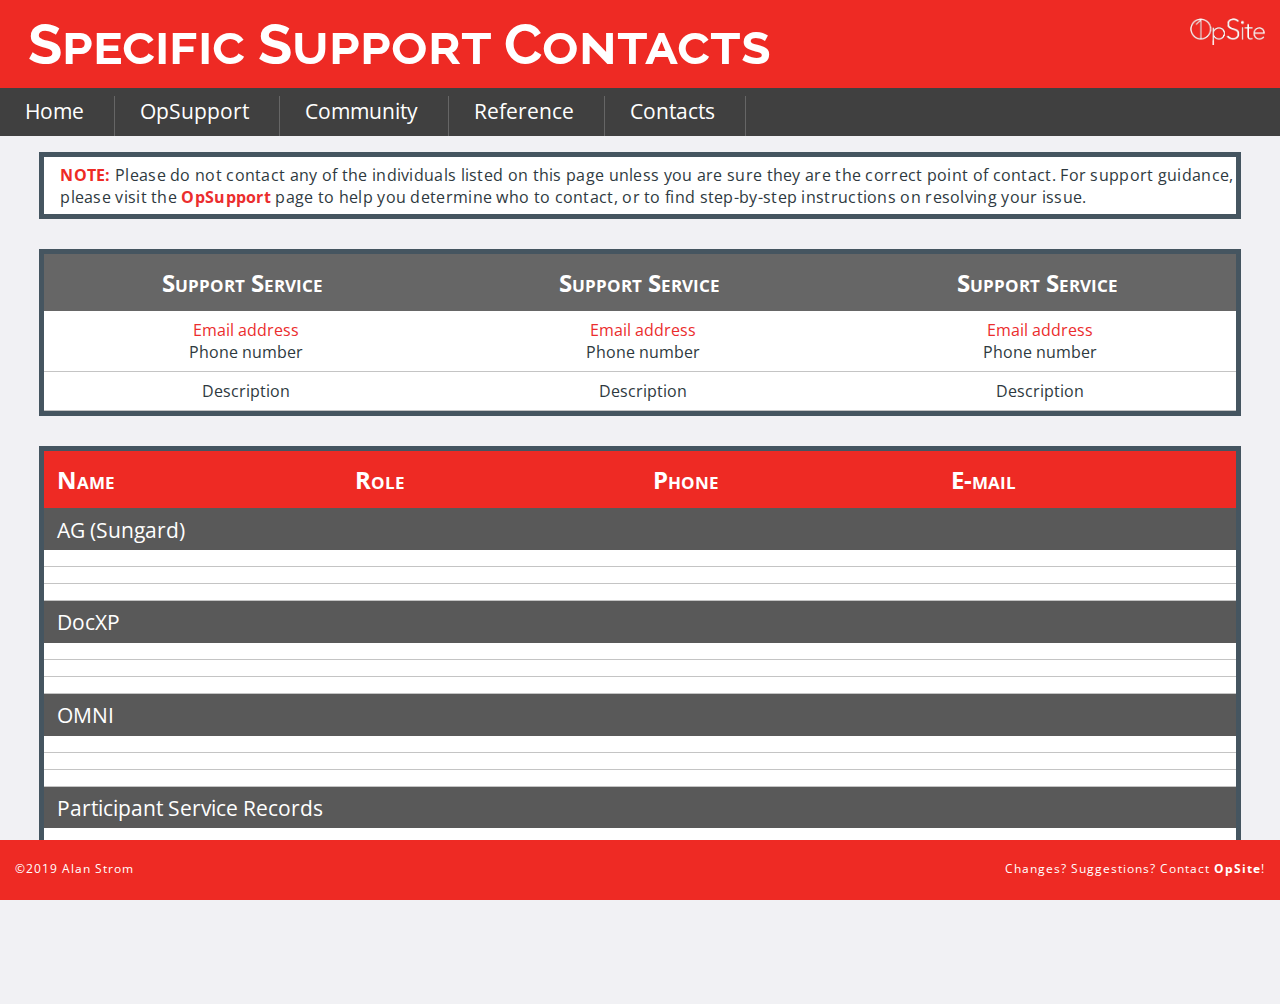
<file: Contacts_Support.html>
<!DOCTYPE html>
<html>
<head>
	<link href="https://fonts.googleapis.com/css?family=Open+Sans|Raleway&display=swap" rel="stylesheet">
	<meta charset="utf-8">
	<link href="styles.css" rel="stylesheet" type="text/css" media="all">
	<title>Contacts: Support</title>
</head>

<body>
	
<header id="pageTitle">
	<h1>Specific Support Contacts</h1>
	<img src="Logo/opsite167w.png">
</header>

<nav id="menuBar">
	<ul id="menu">
		<li><a href="index.html" alt="Homepage" title="Homepage">Home</a></li>
		<li><a href="Support.html" alt="OpSupport" title="OpSupport">OpSupport</a></li>
		<li><a title="Community">Community</a>
			<ul>
				<li><a href="Announcements.html" alt="Announcements">Announcements</a></li>
				<li><a href="Memory_Gallery.html" alt="Memory Gallery">Memory Gallery</a></li>
				<li><a href="Reference_Newsletters.html" alt="Newsletters">Newsletters</a></li>
			</ul>
		</li>
		<li><a title="Reference">Reference</a>
			<ul>
				<li><a href="Reference_Abbreviations.html" alt="Abbreviations">Abbreviations</a></li>
				<li><a href="Reference_Glossary.html" alt="Glossary">Glossary</a></li>	
				<li><a href="Docs/Writing_for_the_FRTIB.pdf" target="Docs/Writing_for_the_FRTIB.pdf"	alt="FRTIB Style Guide">FRTIB Style Guide</a></li>
			</ul>
		</li>
		<li><a title="Contacts">Contacts</a>
			<ul>
				<li><a href="Contacts_OpsCenter.html" alt="Ops Center Contacts">Ops Center</a></li>
				<li><a href="Contacts_FRTIB.html" alt="FRTIB Contacts">FRTIB</a></li>
				<li><a href="Contacts_Support.html" alt="Support Contacts">Support</a></li>
				<li><a href="Contacts_Other.html" alt="Other Contacts">Other</a></li>
			</ul>
		</li>
	</ul>
</nav>

<!--Main body-->
<div class="container">
	<header style="margin-top:1em" class="tableWrapper">
		<p><span class="note">NOTE:</span> Please do not contact any of the individuals listed on this page unless you are sure they are the correct point of contact. For support guidance, please visit the <a href="Support.html" title="OpSupport"><b>OpSupport</b></a> page to help you determine who to contact, or to find step-by-step instructions on resolving your issue.</p>
	</header>

	<article style="margin-top:1em" class="tableWrapper">	
		<table id="contactTable">
			<tr>
				<th>Support Service</th>
				<th>Support Service<br></th>
				<th>Support Service<br></th>
			</tr>
			<tr>
				<td><a href="*">Email address</a><br>Phone number<br></td>
				<td><a href="*">Email address</a><br>Phone number<br></td>
				<td><a href="*">Email address</a><br>Phone number<br></td>
			</tr>
			<tr>
				<td>Description</td>
				<td>Description<br></td>
				<td>Description</td>
			</tr>
		</table>
	</article>

	<article class="tableWrapper">
		<table>
			<thead colspan="4">
				<th>Name</th>
				<th>Role</th>
				<th>Phone</th>
				<th>E-mail</th>
			</thead>

			<!--AG-->
			<tr>
				<td class="heading" colspan="4">AG (Sungard)</td>
			</tr>
			<tr>
				<td><!--NAME--></td>
				<td><!--ROLE--></td>
				<td><!--PHONE--></td>
				<td><!--EMAIL--></td>
			</tr>
			<tr>
				<td><!--NAME--></td>
				<td><!--ROLE--></td>
				<td><!--PHONE--></td>
				<td><!--EMAIL--></td>
			</tr>
			<tr>
				<td><!--NAME--></td>
				<td><!--ROLE--></td>
				<td><!--PHONE--></td>
				<td><!--EMAIL--></td>
			</tr>
		
			<!--DocXP-->
			<tr>
				<td class="heading" colspan="4">DocXP</td>
			</tr>
			<tr>
				<td><!--NAME--></td>
				<td><!--ROLE--></td>
				<td><!--PHONE--></td>
				<td><!--EMAIL--></td>
			</tr>
			<tr>
				<td><!--NAME--></td>
				<td><!--ROLE--></td>
				<td><!--PHONE--></td>
				<td><!--EMAIL--></td>
			</tr>
			<tr>
				<td><!--NAME--></td>
				<td><!--ROLE--></td>
				<td><!--PHONE--></td>
				<td><!--EMAIL--></td>
			</tr>
		
			<!--OMNI-->
			<tr>
				<td class="heading" colspan="4">OMNI</td>
			</tr>
			<tr>
				<td><!--NAME--></td>
				<td><!--ROLE--></td>
				<td><!--PHONE--></td>
				<td><!--EMAIL--></td>
			</tr>
			<tr>
				<td><!--NAME--></td>
				<td><!--ROLE--></td>
				<td><!--PHONE--></td>
				<td><!--EMAIL--></td>
			</tr>
			<tr>
				<td><!--NAME--></td>
				<td><!--ROLE--></td>
				<td><!--PHONE--></td>
				<td><!--EMAIL--></td>
			</tr>
			
			<!--Participant Service Records-->
			<tr>
				<td class="heading" colspan="4">Participant Service Records</td>
			</tr>
			<tr>
				<td><!--NAME--></td>
				<td><!--ROLE--></td>
				<td><!--PHONE--></td>
				<td><!--EMAIL--></td>
			</tr>
			<tr>
				<td><!--NAME--></td>
				<td><!--ROLE--></td>
				<td><!--PHONE--></td>
				<td><!--EMAIL--></td>
			</tr>
			<tr>
				<td><!--NAME--></td>
				<td><!--ROLE--></td>
				<td><!--PHONE--></td>
				<td><!--EMAIL--></td>
			</tr>
		</table>
	</article>
</div>

<footer class="copyright">
	<p class="copyDate">&#169;2019 Alan Strom</p>
	<p class="contact">Changes? Suggestions? Contact <a href="*">OpSite</a>!</p>
</footer>

</body>
</html>
</file>
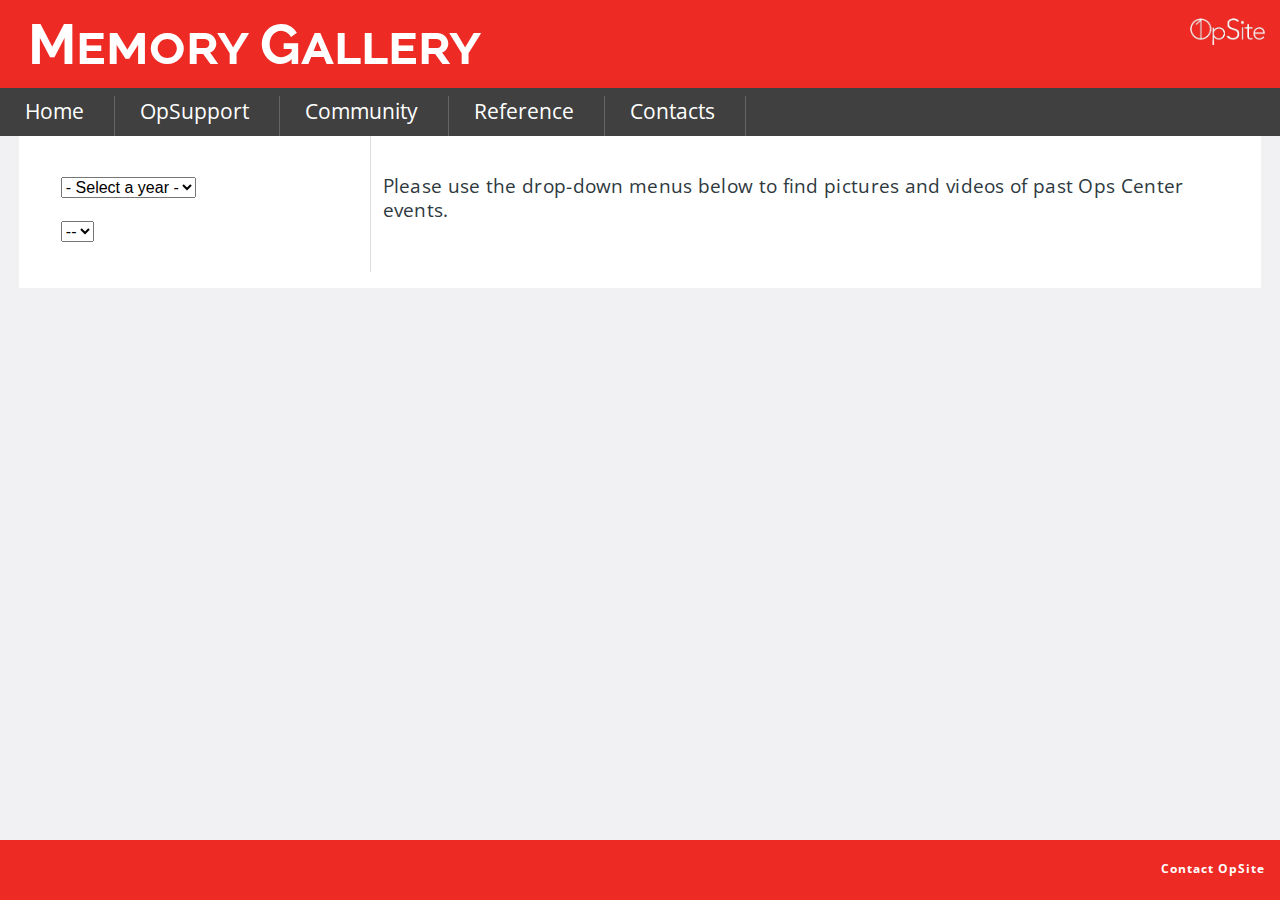
<file: Memory_Gallery.html>
<!DOCTYPE html>
<html lang="en">
<head>
<link href="https://fonts.googleapis.com/css?family=Open+Sans|Raleway&display=swap" rel="stylesheet">
<meta charset="utf-8">
<link href="styles.css" rel="stylesheet" type="text/css" media="all">
<title>Memory Gallery</title>
<script type="text/javascript">
var year = ["2019", "2018", "2017"];

var events2019 = ["2019 Event"];
var events2018 = ["2018 Event"];
var events2017 = ["2017 Event"];

function yearChanged(year)
{
	var selectEvent = document.getElementById("event");
	var ln = selectEvent.length - 1;
	while (ln > 0)
	{
		selectEvent.remove(1);	//Remove all but "Select Event"
		ln--;
	}

	var eventArray;

	switch(year)
	{
		case "2019":
			document.getElementById("rightSupportPanel").innerHTML = "See 2<sup>nd</sup> drop-down";
			eventArray = events2019
			break;
	 
		case "2018":
			document.getElementById("rightSupportPanel").innerHTML = "See 2<sup>nd</sup> drop-down";
			eventArray = events2018
			break;
	
		case "2017":
			document.getElementById("rightSupportPanel").innerHTML = "See 2<sup>nd</sup> drop-down";
			eventArray = events2017
			break;

		default:
	}
	
	for (i = 0; i < eventArray.length; i++)
	{
		var option = document.createElement("option");
		option.text = eventArray[i];
		option.value = eventArray[i];
		selectEvent.add(option);
	}
}

function eventChanged(event) //2nd-level list items
{

	switch(event)
	{
		case "2019 Event":
			document.getElementById("rightSupportPanel").innerHTML = "<div class='gallery'><div class='img'><a target='_blank' href='Images/Mem/max-baskakov-OzAeZPNsLXk-unsplash.jpg'><img src='Images/Mem/thumb002.bmp' alt='Image'></a></div><div class='img'><a target='_blank' href='Images/Mem/erik-jan-leusink-IbPxGLgJiMI-unsplash.jpg'><img src='Images/Mem/thumb001.bmp' alt='Image'></a></div><div class='img'><a target='_blank' href='Images/Mem/michael-sum-LEpfefQf4rU-unsplash.jpg'><img src='Images/Mem/thumb003.bmp' alt='Image'></a></div><div class='img'><a target='_blank' href='Images/Mem/mikhail-vasilyev-NodtnCsLdTE-unsplash.jpg'><img src='Images/Mem/thumb004.bmp' alt='Image'></a></div></div>"
			break;

		case "2018 Event":
			document.getElementById("rightSupportPanel").innerHTML = "<div class='gallery'><div class='img'><a target='_blank' href='Images/Mem/max-baskakov-OzAeZPNsLXk-unsplash.jpg'><img src='Images/Mem/thumb002.bmp' alt='Image'></a></div><div class='img'><a target='_blank' href='Images/Mem/erik-jan-leusink-IbPxGLgJiMI-unsplash.jpg'><img src='Images/Mem/thumb001.bmp' alt='Image'></a></div><div class='img'><a target='_blank' href='Images/Mem/michael-sum-LEpfefQf4rU-unsplash.jpg'><img src='Images/Mem/thumb003.bmp' alt='Image'></a></div><div class='img'><a target='_blank' href='Images/Mem/mikhail-vasilyev-NodtnCsLdTE-unsplash.jpg'><img src='Images/Mem/thumb004.bmp' alt='Image'></a></div></div>"
			break;

		case "2017 Event":
			document.getElementById("rightSupportPanel").innerHTML = "<div class='gallery'><div class='img'><a target='_blank' href='Images/Mem/max-baskakov-OzAeZPNsLXk-unsplash.jpg'><img src='Images/Mem/thumb002.bmp' alt='Image'></a></div><div class='img'><a target='_blank' href='Images/Mem/erik-jan-leusink-IbPxGLgJiMI-unsplash.jpg'><img src='Images/Mem/thumb001.bmp' alt='Image'></a></div><div class='img'><a target='_blank' href='Images/Mem/michael-sum-LEpfefQf4rU-unsplash.jpg'><img src='Images/Mem/thumb003.bmp' alt='Image'></a></div><div class='img'><a target='_blank' href='Images/Mem/mikhail-vasilyev-NodtnCsLdTE-unsplash.jpg'><img src='Images/Mem/thumb004.bmp' alt='Image'></a></div></div>"
			break;

		default:
	}
}
</script>
</head>

<body>

<header id="pageTitle">
	<h1>Memory Gallery</h1>
	<img src="Logo/opsite167w.png">
</header>

<nav id="menuBar">
	<ul id="menu">
		<li><a href="index.html" alt="Homepage" title="Homepage">Home</a></li>
		<li><a href="Support.html" alt="OpSupport" title="OpSupport">OpSupport</a></li>
		<li><a title="Community">Community</a>
			<ul>
				<li><a href="Announcements.html" alt="Announcements">Announcements</a></li>
				<li><a href="Memory_Gallery.html" alt="Memory Gallery">Memory Gallery</a></li>
				<li><a href="Reference_Newsletters.html" alt="Newsletters">Newsletters</a></li>
			</ul>
		</li>
		<li><a title="Reference">Reference</a>
			<ul>
				<li><a href="Reference_Abbreviations.html" alt="Abbreviations">Abbreviations</a></li>
				<li><a href="Reference_Glossary.html" alt="Glossary">Glossary</a></li>	
				<li><a href="Docs/Writing_for_the_FRTIB.pdf" target="Docs/Writing_for_the_FRTIB.pdf"	alt="FRTIB Style Guide">FRTIB Style Guide</a></li>
			</ul>
		</li>
		<li><a title="Contacts">Contacts</a>
			<ul>
				<li><a href="Contacts_OpsCenter.html" alt="Ops Center Contacts">Ops Center</a></li>
				<li><a href="Contacts_FRTIB.html" alt="FRTIB Contacts">FRTIB</a></li>
				<li><a href="Contacts_Support.html" alt="Support Contacts">Support</a></li>
				<li><a href="Contacts_Other.html" alt="Other Contacts">Other</a></li>
			</ul>
		</li>
	</ul>
</nav>

<div class="container">
<!--Main body-->
	<article id="supportWrapper">
		

	<!--First dropdown box-->
		<table id="supportTable">
			<tr>
				<td id="leftSupportPanel">
				<!--Selections-->
					<select id='year' name='year' onchange='yearChanged(this.value);'>
						<option value='Select' selected>- Select a year -</option>
						<option value='2019'>2019</option>
						<option value='2018'>2018</option>
						<option value='2017'>2017</option>
					</select>
					<br><br>

					<select id='event' name='event' onchange='eventChanged(this.value);'>
						<option>--</option>
					</select>
					<br><br>
				</td>
				<td id="rightSupportPanel"><p>Please use the drop-down menus below to find pictures and videos of past Ops Center events.</p></td>
			</tr>
		</table>
	</article>
</div>

<footer class="copyright">
		<p><a href="mailto:OpSite@fairoaks.serco-na.com">Contact OpSite</a></p>
</footer>

</body>
</html>
</file>
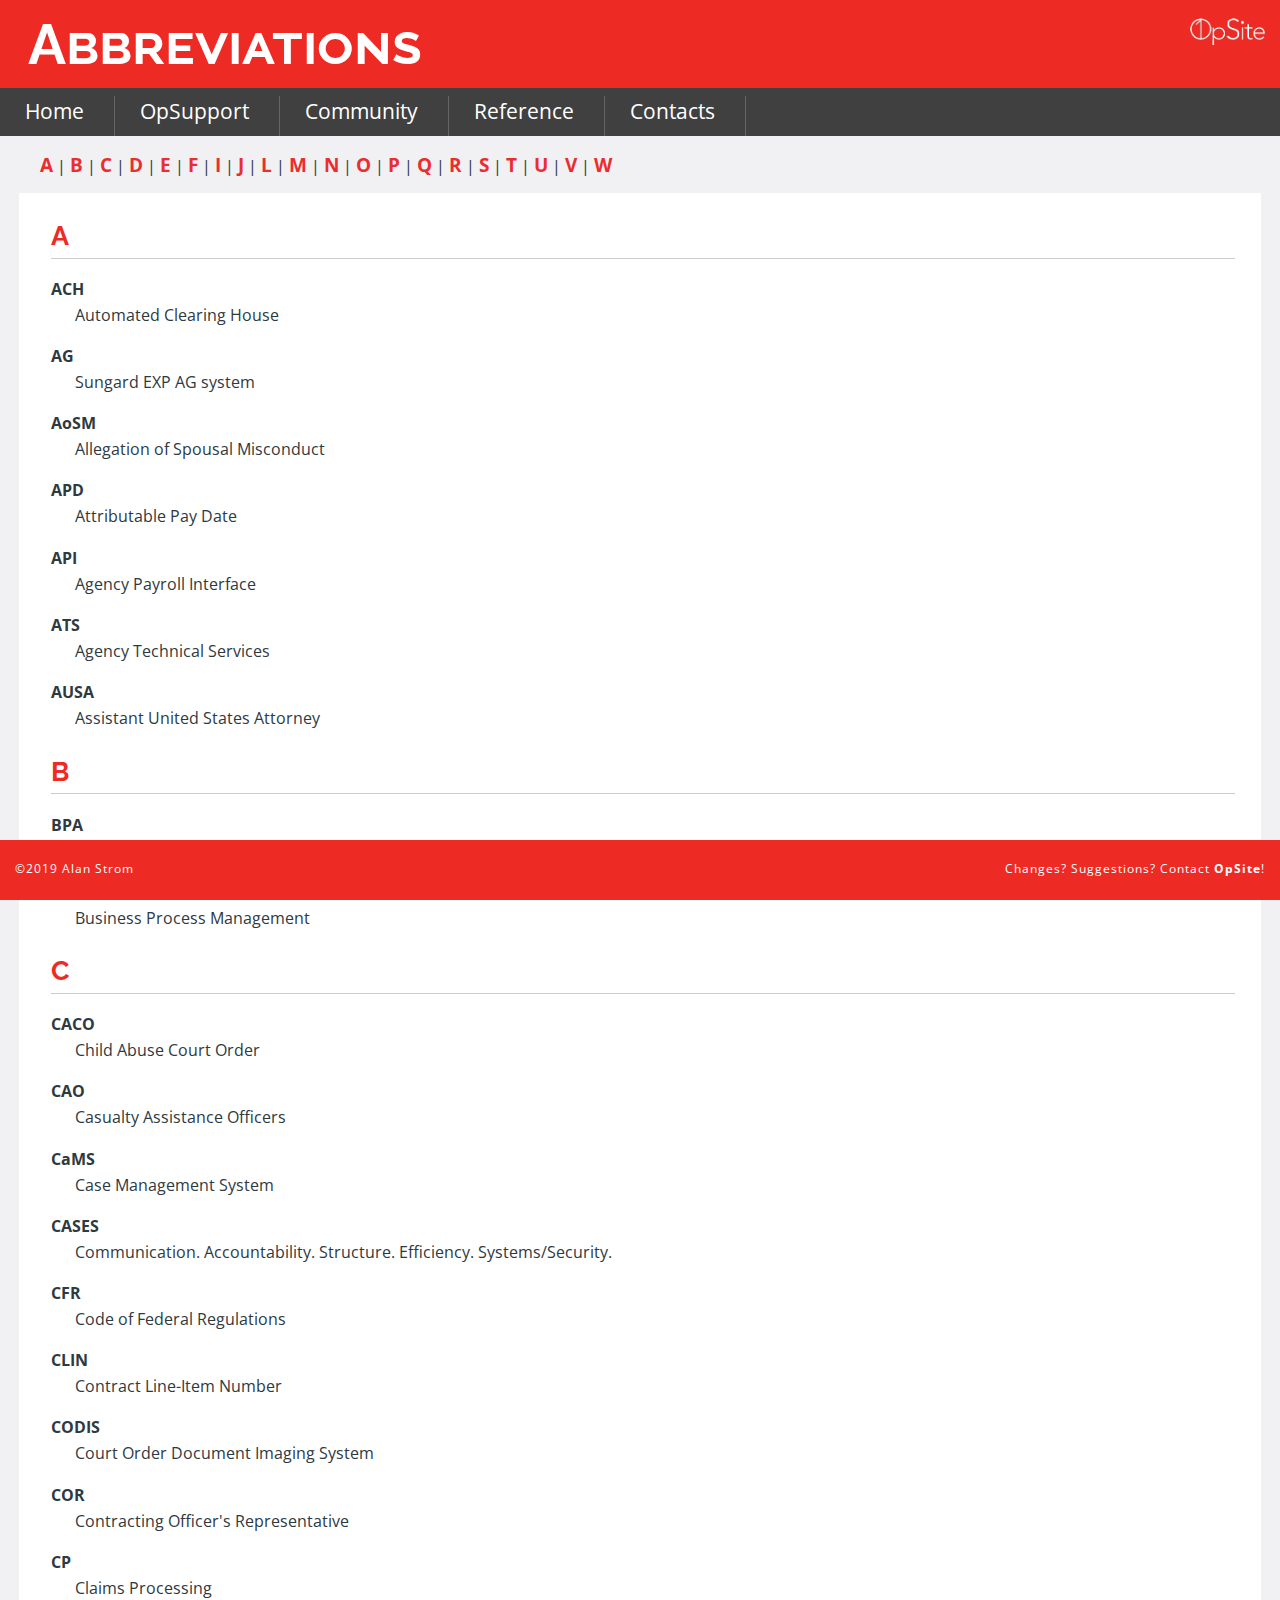
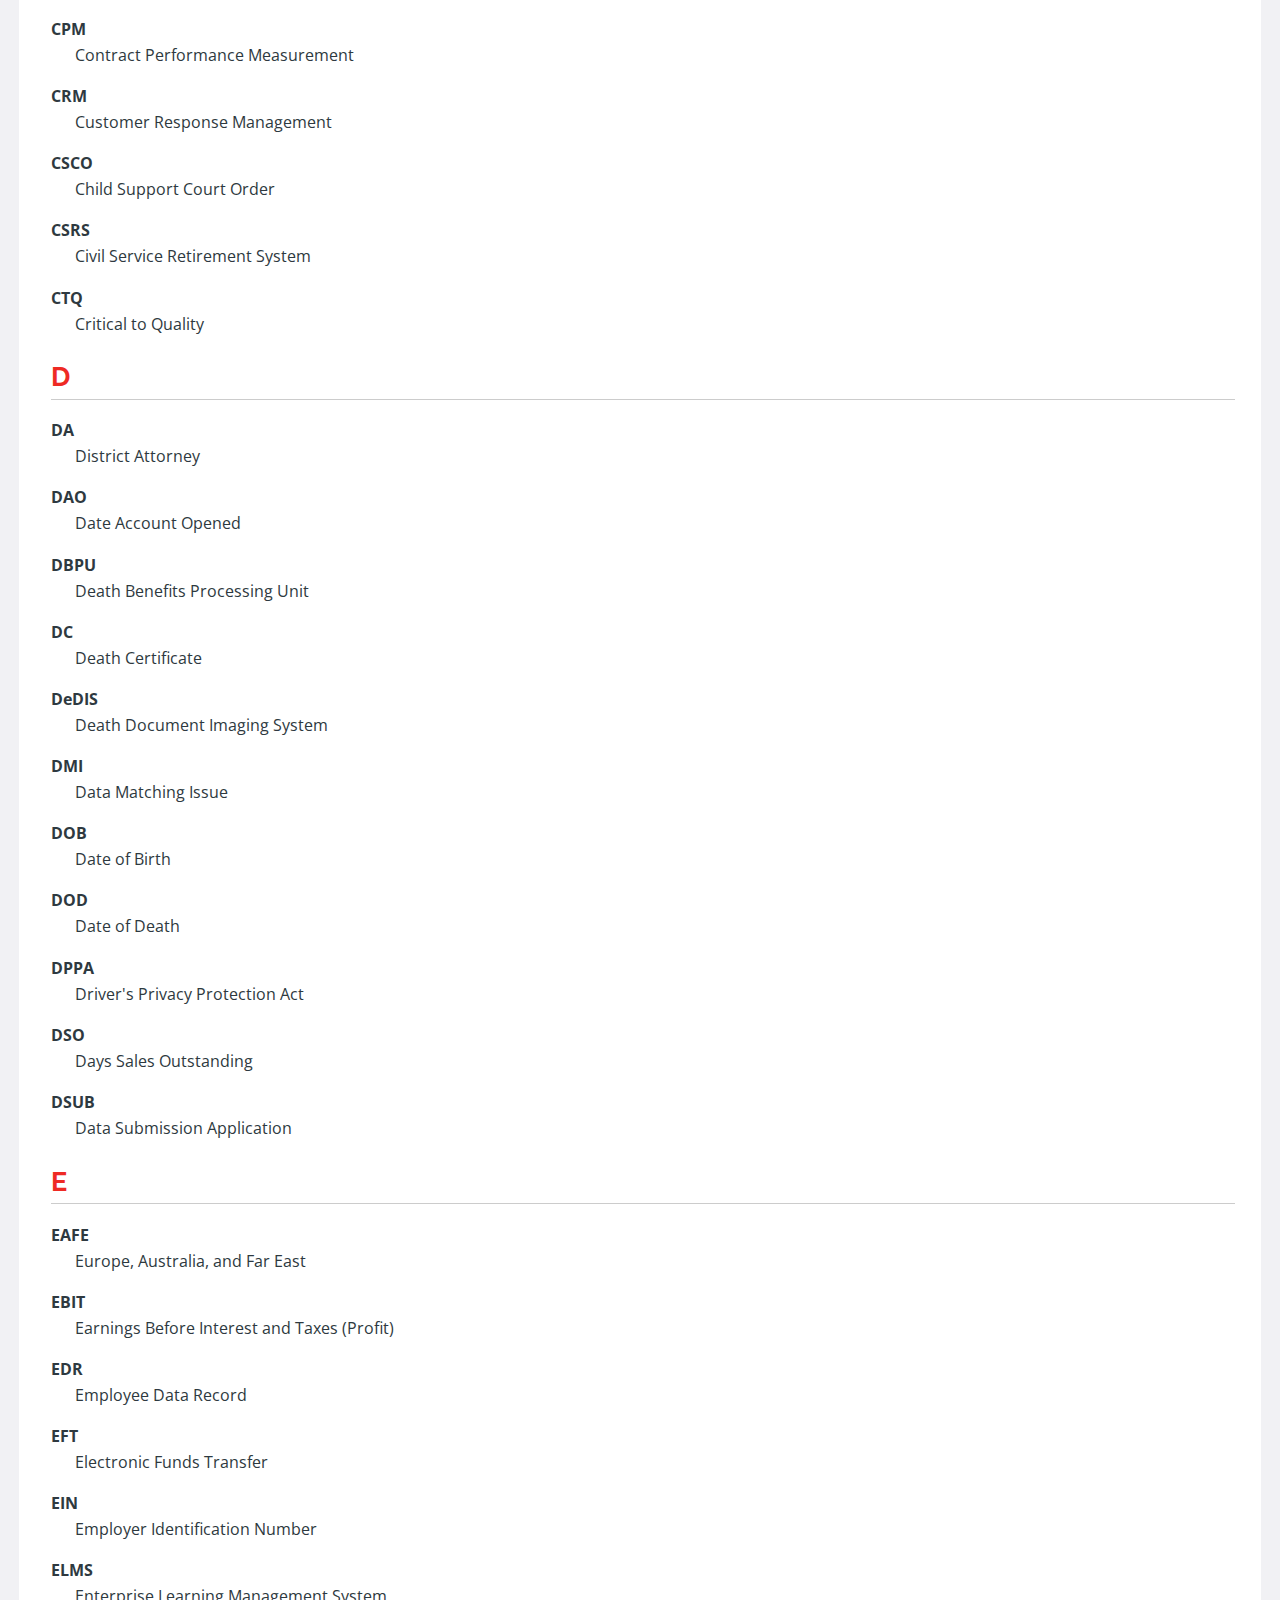
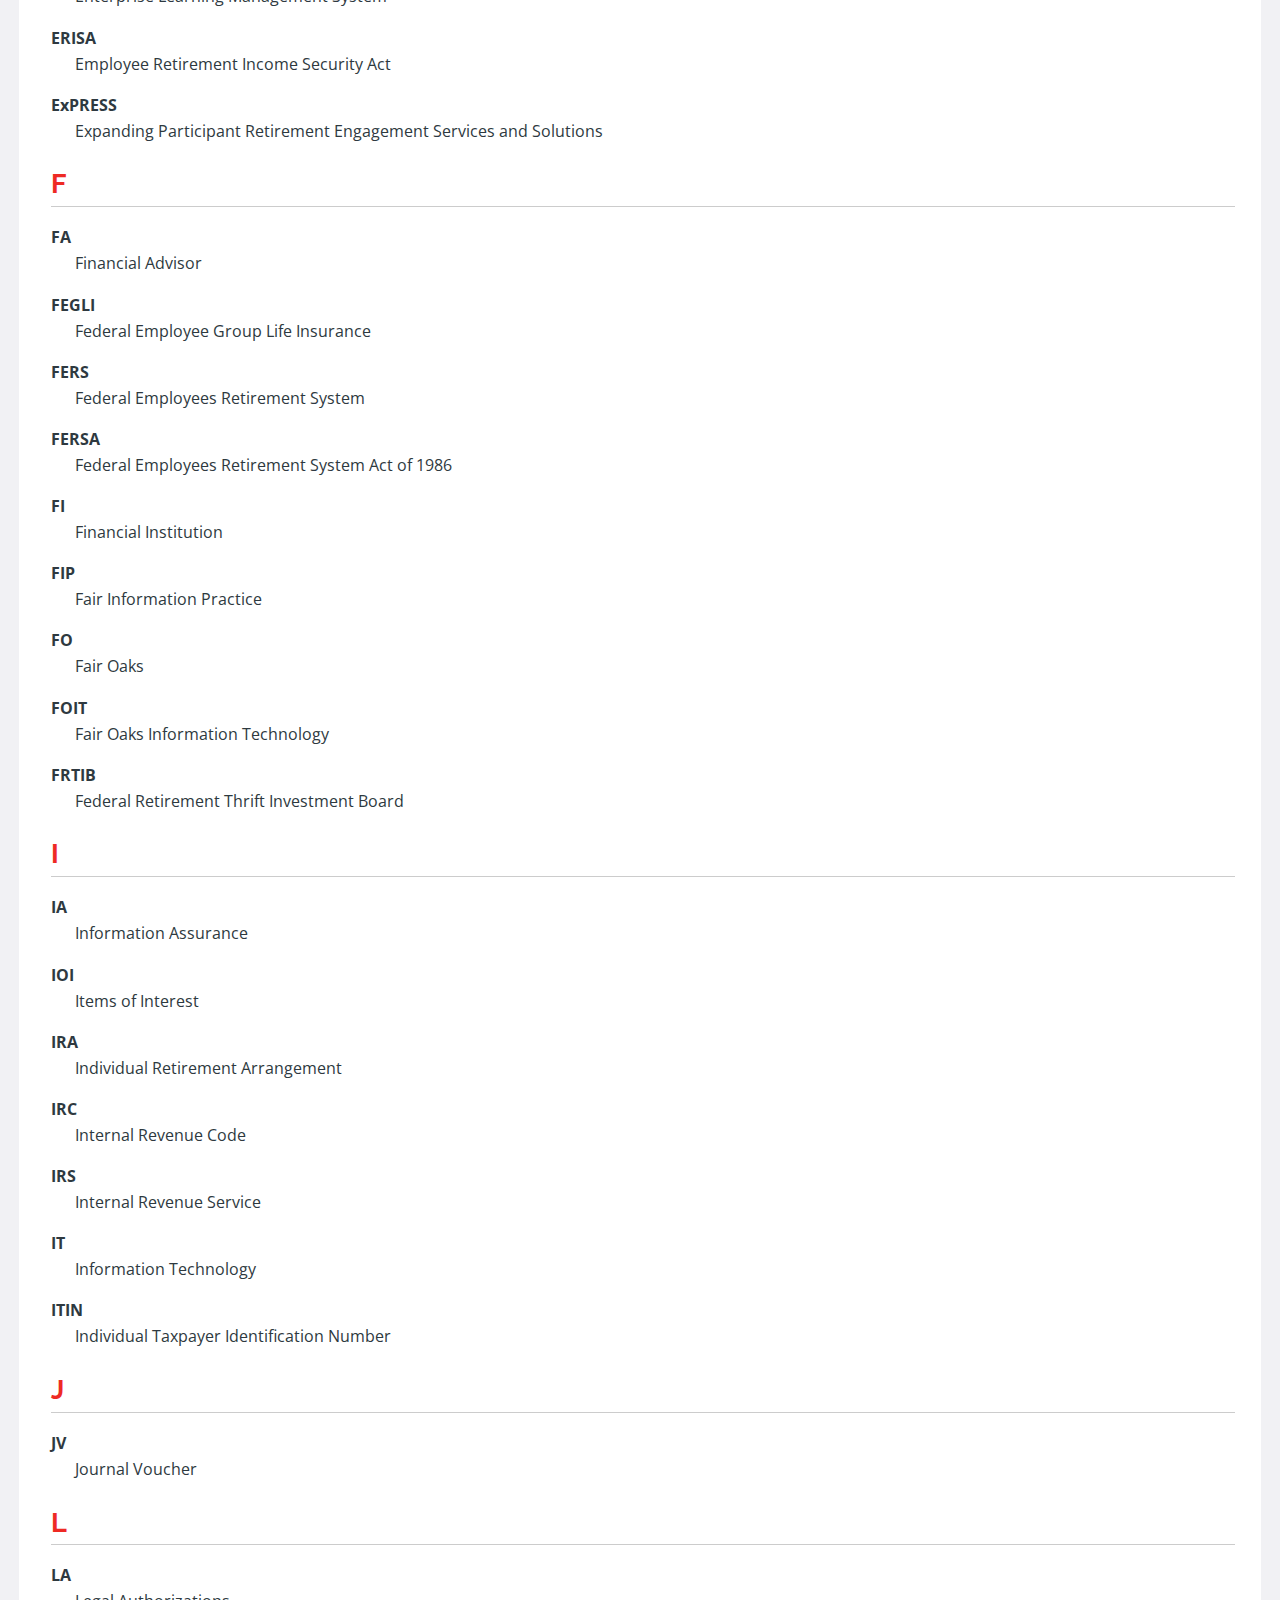
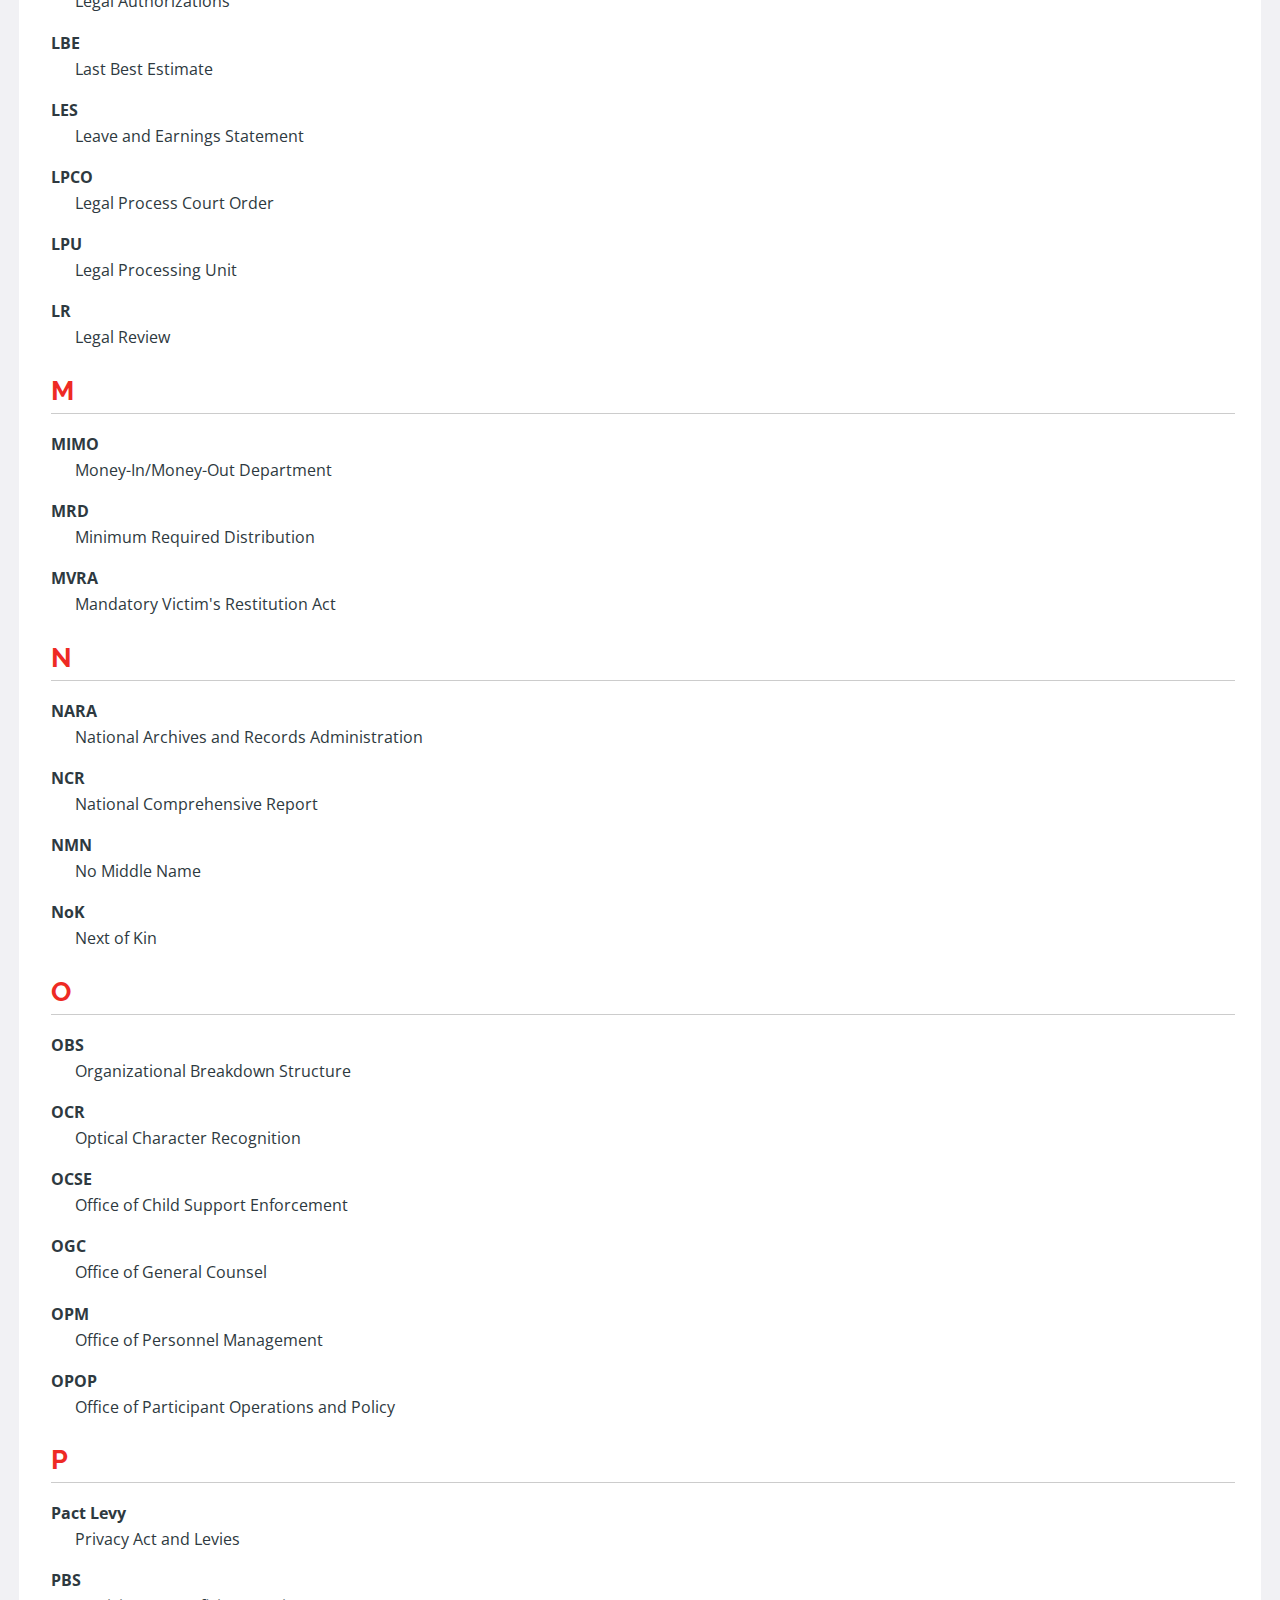
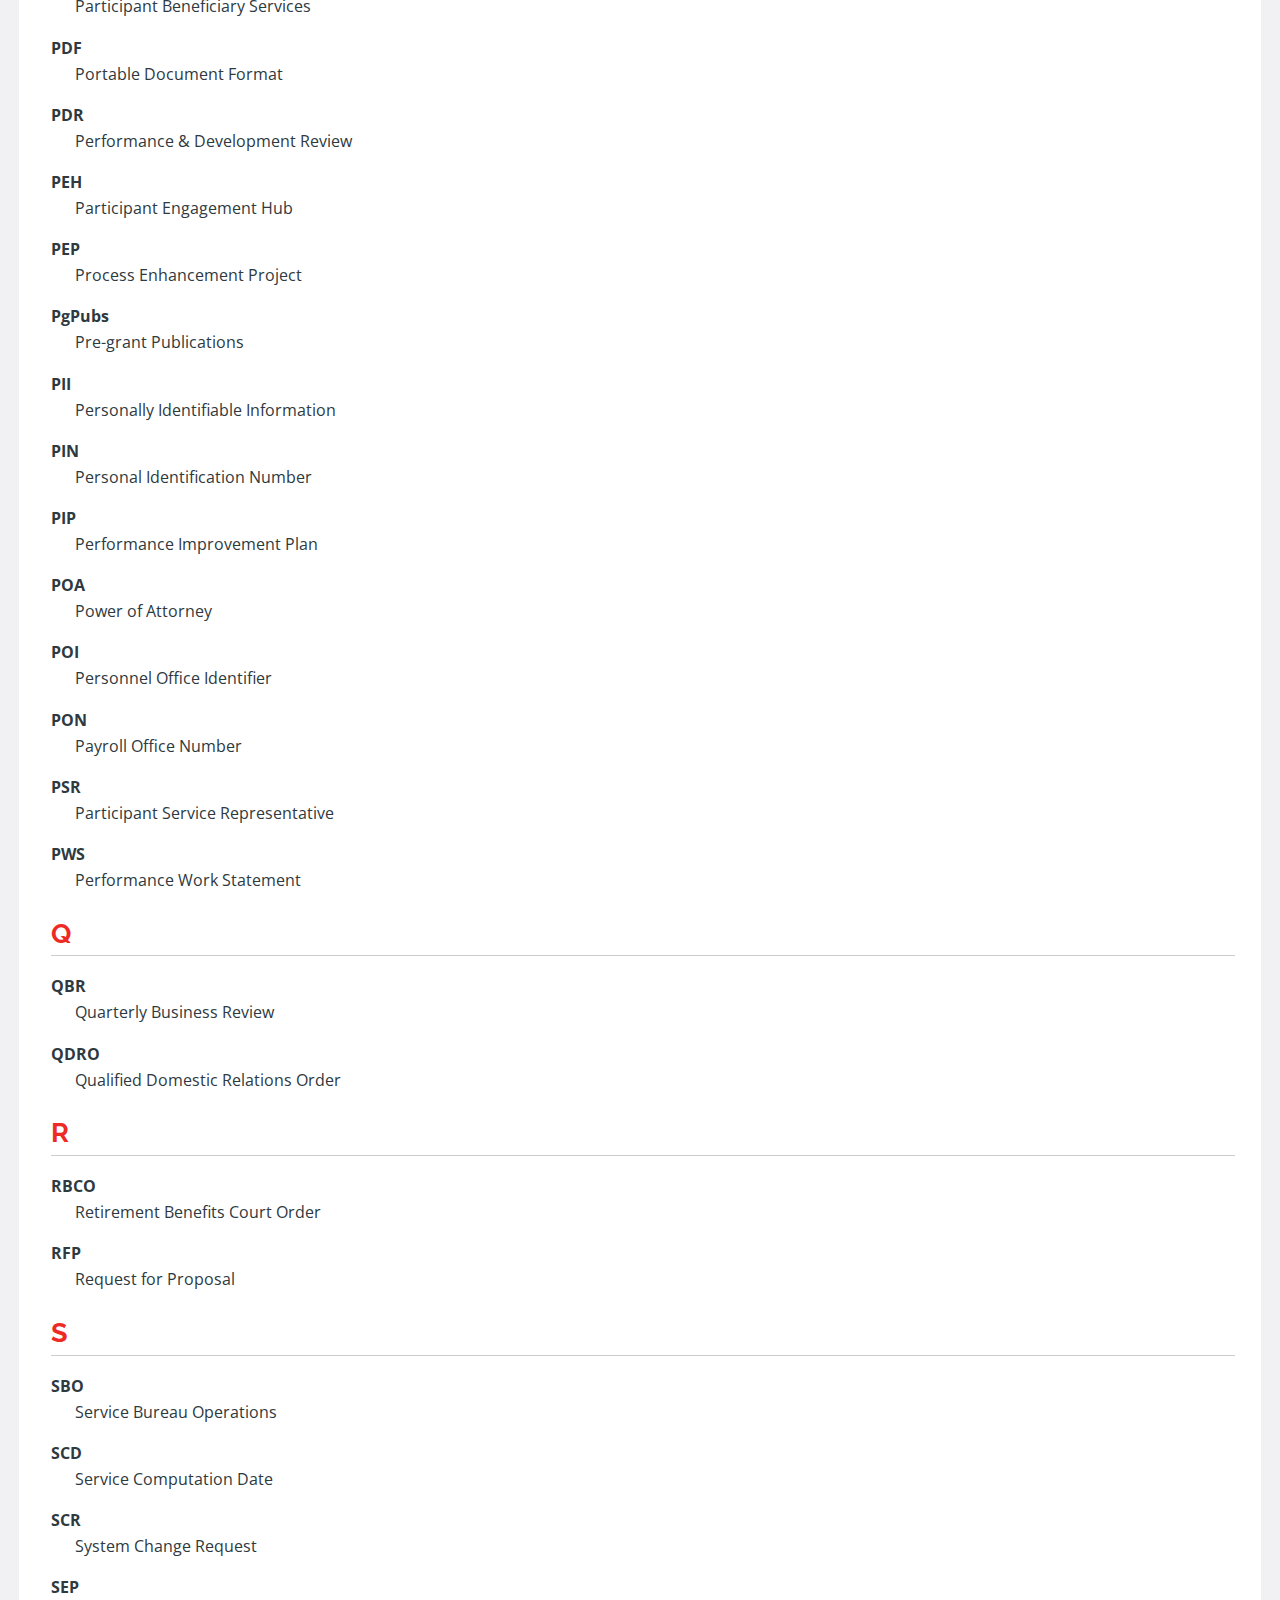
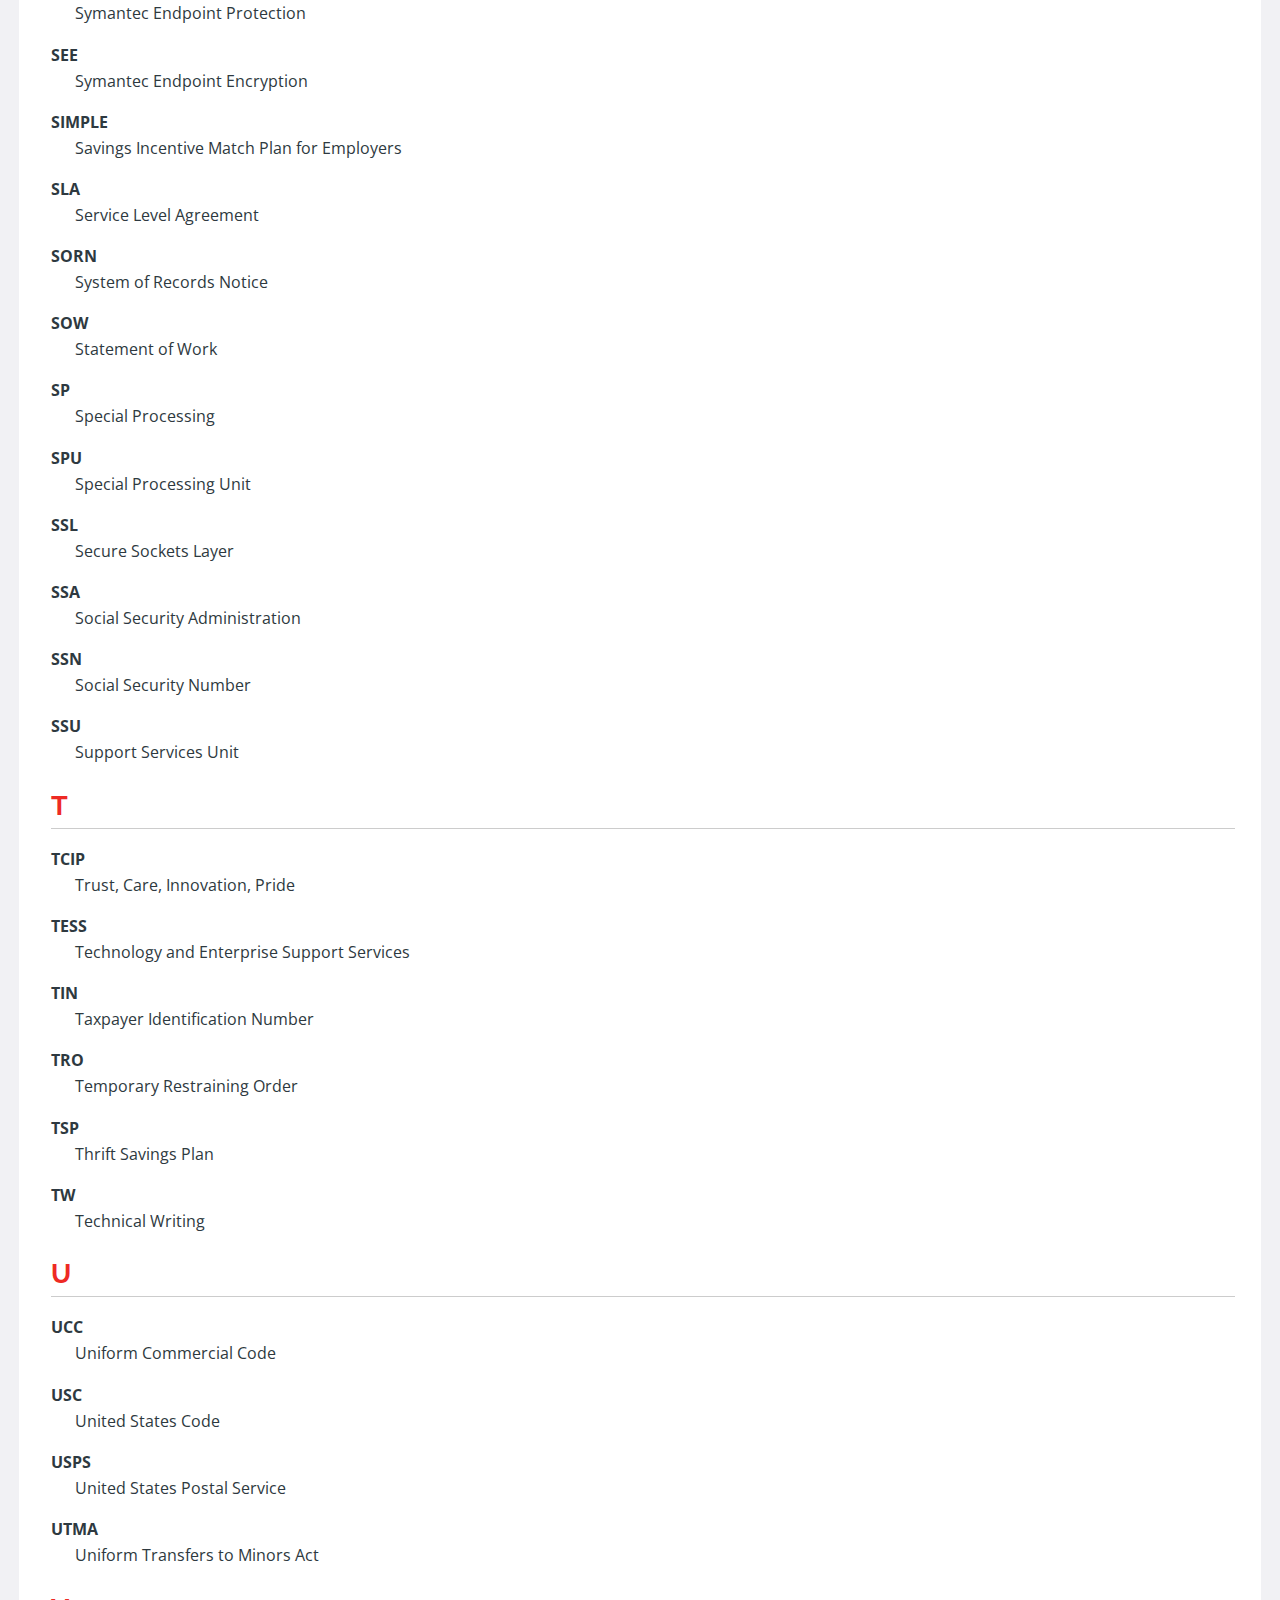
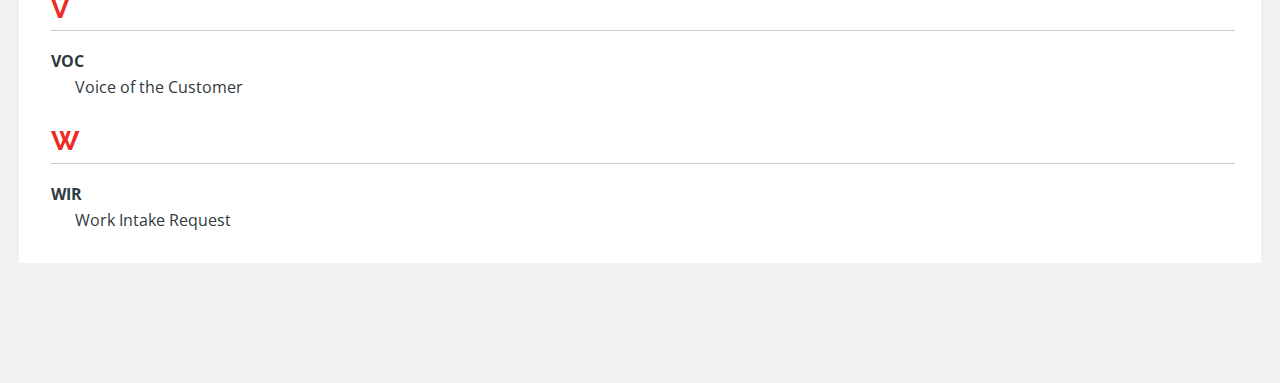
<file: Reference_Abbreviations.html>
<!DOCTYPE html>
<html>
<head>
	<link href="https://fonts.googleapis.com/css?family=Open+Sans|Raleway&display=swap" rel="stylesheet">
	<meta charset="utf-8">
	<link href="styles.css" rel="stylesheet" type="text/css" media="all">
	<title>Abbreviations</title>
</head>

<body>
	
<header id="pageTitle">
	<h1>Abbreviations</h1>
	<img src="Logo/opsite167w.png">
</header>

<nav id="menuBar">
	<ul id="menu">
		<li><a href="index.html" alt="Homepage" title="Homepage">Home</a></li>
		<li><a href="Support.html" alt="OpSupport" title="OpSupport">OpSupport</a></li>
		<li><a title="Community">Community</a>
			<ul>
				<li><a href="Announcements.html" alt="Announcements">Announcements</a></li>
				<li><a href="Memory_Gallery.html" alt="Memory Gallery">Memory Gallery</a></li>
				<li><a href="Reference_Newsletters.html" alt="Newsletters">Newsletters</a></li>
			</ul>
		</li>
		<li><a title="Reference">Reference</a>
			<ul>
				<li><a href="Reference_Abbreviations.html" alt="Abbreviations">Abbreviations</a></li>
				<li><a href="Reference_Glossary.html" alt="Glossary">Glossary</a></li>	
				<li><a href="Docs/Writing_for_the_FRTIB.pdf" target="Docs/Writing_for_the_FRTIB.pdf"	alt="FRTIB Style Guide">FRTIB Style Guide</a></li>
			</ul>
		</li>
		<li><a title="Contacts">Contacts</a>
			<ul>
				<li><a href="Contacts_OpsCenter.html" alt="Ops Center Contacts">Ops Center</a></li>
				<li><a href="Contacts_FRTIB.html" alt="FRTIB Contacts">FRTIB</a></li>
				<li><a href="Contacts_Support.html" alt="Support Contacts">Support</a></li>
				<li><a href="Contacts_Other.html" alt="Other Contacts">Other</a></li>
			</ul>
		</li>
	</ul>
</nav>

<!--Main body-->

<div class="container">
	<article class="referenceList">
		<a href="#a">A</a> | <a href="#b">B</a> | <a href="#c">C</a> | <a href="#d">D</a> | <a href="#e">E</a> | <a href="#f">F</a> | <a href="#i">I</a> | <a href="#j">J</a> | <a href="#l">L</a> | <a href="#m">M</a> | <a href="#n">N</a> | <a href="#o">O</a> | <a href="#p">P</a> | <a href="#q">Q</a> | <a href="#r">R</a> | <a href="#s">S</a> | <a href="#t">T</a> | <a href="#u">U</a> | <a href="#v">V</a> | <a href="#w">W</a>
	</article>

	<article class="reference">
		<h2 class="bottomborder" id="a">A</h2>
		<dl>
			<dt>ACH</dt>
				<dd>Automated Clearing House</dd>
			<dt>AG</dt>
				<dd>Sungard EXP AG system</dd>
			<dt>AoSM</dt>
				<dd>Allegation of Spousal Misconduct</dd>
			<dt>APD</dt>
				<dd>Attributable Pay Date</dd>
			<dt>API</dt>
				<dd>Agency Payroll Interface</dd>
			<dt>ATS</dt>
				<dd>Agency Technical Services</dd>
			<dt>AUSA</dt>
				<dd>Assistant United States Attorney</dd>
		</dl>
		
		<h2 class="bottomborder" id="b">B</h2>
		<dl>		
			<dt>BPA</dt>
				<dd>Beneficiary Participant Account</dd>
			<dt>BPM</dt>
				<dd>Business Process Management</dd>
		</dl>
		
		<h2 class="bottomborder" id="c">C</h2>
		<dl>		
			<dt>CACO</dt>
				<dd>Child Abuse Court Order</dd>
			<dt>CAO</dt>
				<dd>Casualty Assistance Officers</dd>
			<dt>CaMS</dt>
				<dd>Case Management System</dd>
			<dt>CASES</dt>
				<dd>Communication. Accountability. Structure. Efficiency. Systems/Security.</dd>
			<dt>CFR</dt>
				<dd>Code of Federal Regulations</dd>
			<dt>CLIN</dt>
				<dd>Contract Line-Item Number</dd>
			<dt>CODIS</dt>
				<dd>Court Order Document Imaging System</dd>
			<dt>COR</dt>
				<dd>Contracting Officer's Representative</dd>
			<dt>CP</dt>
				<dd>Claims Processing</dd>
			<dt>CPM</dt>
				<dd>Contract Performance Measurement</dd>
			<dt>CRM</dt>
				<dd>Customer Response Management</dd>
			<dt>CSCO</dt>
				<dd>Child Support Court Order</dd>
			<dt>CSRS</dt>
				<dd>Civil Service Retirement System</dd>
			<dt>CTQ</dt>
				<dd>Critical to Quality</dd>
		</dl>
		
		<h2 class="bottomborder" id="d">D</h2>
		<dl>		
			<dt>DA</dt>
				<dd>District Attorney</dd>
			<dt>DAO</dt>
				<dd>Date Account Opened</dd>
			<dt>DBPU</dt>
				<dd>Death Benefits Processing Unit</dd>
			<dt>DC</dt>
				<dd>Death Certificate</dd>
			<dt>DeDIS</dt>
				<dd>Death Document Imaging System</dd>
			<dt>DMI</dt>
				<dd>Data Matching Issue</dd>
			<dt>DOB</dt>
				<dd>Date of Birth</dd>
			<dt>DOD</dt>
				<dd>Date of Death</dd>
			<dt>DPPA</dt>
				<dd>Driver's Privacy Protection Act</dd>
			<dt>DSO</dt>
				<dd>Days Sales Outstanding</dd>
			<dt>DSUB</dt>
				<dd>Data Submission Application</dd>
		</dl>
		
		<h2 class="bottomborder" id="e">E</h2>
		<dl>
			<dt>EAFE</dt>
				<dd>Europe, Australia, and Far East</dd>
			<dt>EBIT</dt>
				<dd>Earnings Before Interest and Taxes (Profit)</dd>
			<dt>EDR</dt>
				<dd>Employee Data Record</dd>
			<dt>EFT</dt>
				<dd>Electronic Funds Transfer</dd>
			<dt>EIN</dt>
				<dd>Employer Identification Number</dd>
			<dt>ELMS</dt>
				<dd>Enterprise Learning Management System</dd>
			<dt>ERISA</dt>
				<dd>Employee Retirement Income Security Act</dd>
			<dt>ExPRESS</dt>
				<dd>Expanding Participant Retirement Engagement Services and Solutions</dd>
		</dl>
		
		<h2 class="bottomborder" id="f">F</h2>
		<dl>		
			<dt>FA</dt>
				<dd>Financial Advisor</dd>
			<dt>FEGLI</dt>
				<dd>Federal Employee Group Life Insurance</dd>
			<dt>FERS</dt>
				<dd>Federal Employees Retirement System</dd>
			<dt>FERSA</dt>
				<dd>Federal Employees Retirement System Act of 1986</dd>
			<dt>FI</dt>
				<dd>Financial Institution</dd>
			<dt>FIP</dt>
				<dd>Fair Information Practice</dd>
			<dt>FO</dt>
				<dd>Fair Oaks</dt>
			<dt>FOIT</dt>
				<dd>Fair Oaks Information Technology</dt>
			<dt>FRTIB</dt>
				<dd>Federal Retirement Thrift Investment Board</dd>
		</dl>
		
		<h2 class="bottomborder" id="i">I</h2>
		<dl>		
			<dt>IA</dt>
				<dd>Information Assurance</dd>
			<dt>IOI</dt>
				<dd>Items of Interest</dd>
			<dt>IRA</dt>
				<dd>Individual Retirement Arrangement</dd>
			<dt>IRC</dt>
				<dd>Internal Revenue Code</dd>
			<dt>IRS</dt>
				<dd>Internal Revenue Service</dd>
			<dt>IT</dt>
				<dd>Information Technology</dd>
			<dt>ITIN</dt>
				<dd>Individual Taxpayer Identification Number</dd>
		</dl>
		
		<h2 class="bottomborder" id="j">J</h2>
		<dl>		
			<dt>JV</dt>
				<dd>Journal Voucher</dd>
		</dl>
		
		<h2 class="bottomborder" id="l">L</h2>
		<dl>		
			<dt>LA</dt>
				<dd>Legal Authorizations</dd>
			<dt>LBE</dt>
				<dd>Last Best Estimate</dd>
			<dt>LES</dt>
				<dd>Leave and Earnings Statement</dd>
			<dt>LPCO</dt>
				<dd>Legal Process Court Order</dd>
			<dt>LPU</dt>
				<dd>Legal Processing Unit</dd>
			<dt>LR</dt>
				<dd>Legal Review</dd>
		</dl>
		
		<h2 class="bottomborder" id="m">M</h2>
		<dl>		
			<dt>MIMO</dt>
				<dd>Money-In/Money-Out Department</dd>
			<dt>MRD</dt>
				<dd>Minimum Required Distribution</dd>
			<dt>MVRA</dt>
				<dd>Mandatory Victim&#39;s Restitution Act</dd>
		</dl>
		
		<h2 class="bottomborder" id="n">N</h2>
		<dl>		
			<dt>NARA</dt>
				<dd>National Archives and Records Administration</dd>
			<dt>NCR</dt>
				<dd>National Comprehensive Report</dd>
			<dt>NMN</dt>
				<dd>No Middle Name</dd>
			<dt>NoK</dt>
				<dd>Next of Kin</dd>
		</dl>
		
		<h2 class="bottomborder" id="o">O</h2>
		<dl>		
			<dt>OBS</dt>
				<dd>Organizational Breakdown Structure</dd>
			<dt>OCR</dt>
				<dd>Optical Character Recognition</dd>
			<dt>OCSE</dt>
				<dd>Office of Child Support Enforcement</dd>
			<dt>OGC</dt>
				<dd>Office of General Counsel</dd>
			<dt>OPM</dt>
				<dd>Office of Personnel Management</dd>
			<dt>OPOP</dt>
				<dd>Office of Participant Operations and Policy</dd>
		</dl>
		
		<h2 class="bottomborder" id="p">P</h2>
		<dl>		
			<dt>Pact Levy</dt>
				<dd>Privacy Act and Levies</dd>
			<dt>PBS</dt>
				<dd>Participant Beneficiary Services</dd>
			<dt>PDF</dt>
				<dd>Portable Document Format</dd>
			<dt>PDR</dt>
				<dd>Performance & Development Review</dd>
			<dt>PEH</dt>
				<dd>Participant Engagement Hub</dd>
			<dt>PEP</dt>
				<dd>Process Enhancement Project</dd>
			<dt>PgPubs</dt>
				<dd>Pre-grant Publications</dd>
			<dt>PII</dt>
				<dd>Personally Identifiable Information</dd>
			<dt>PIN</dt>
				<dd>Personal Identification Number</dd>
			<dt>PIP</dt>
				<dd>Performance Improvement Plan</dd>
			<dt>POA</dt>
				<dd>Power of Attorney</dd>
			<dt>POI</dt>
				<dd>Personnel Office Identifier</dd>
			<dt>PON</dt>
				<dd>Payroll Office Number</dd>
			<dt>PSR</dt>
				<dd>Participant Service Representative</dd>
			<dt>PWS</dt>
				<dd>Performance Work Statement</dd>
		</dl>
		
		<h2 class="bottomborder" id="q">Q</h2>
		<dl>		
			<dt>QBR</dt>
				<dd>Quarterly Business Review</dd>
			<dt>QDRO</dt>
				<dd>Qualified Domestic Relations Order</dd>
		</dl>
		
		<h2 class="bottomborder" id="r">R</h2>
		<dl>		
			<dt>RBCO</dt>
				<dd>Retirement Benefits Court Order</dd>
			<dt>RFP</dt>
				<dd>Request for Proposal</dd>
		</dl>
		
		<h2 class="bottomborder" id="s">S</h2>
		<dl>		
			<dt>SBO</dt>
				<dd>Service Bureau Operations</dd>
			<dt>SCD</dt>
				<dd>Service Computation Date</dd>
			<dt>SCR</dt>
				<dd>System Change Request</dd>
			<dt>SEP</dt>
				<dd>Symantec Endpoint Protection</dd>
			<dt>SEE</dt>
				<dd>Symantec Endpoint Encryption</dd>
			<dt>SIMPLE</dt>
				<dd>Savings Incentive Match Plan for Employers</dd>
			<dt>SLA</dt>
				<dd>Service Level Agreement</dd>
			<dt>SORN</dt>
				<dd>System of Records Notice</dd>
			<dt>SOW</dt>
				<dd>Statement of Work</dd>
			<dt>SP</dt>
				<dd>Special Processing</dd>
			<dt>SPU</dt>
				<dd>Special Processing Unit</dd>
			<dt>SSL</dt>
				<dd>Secure Sockets Layer</dd>
			<dt>SSA</dt>
				<dd>Social Security Administration</dd>
			<dt>SSN</dt>
				<dd>Social Security Number</dd>
			<dt>SSU</dt>
				<dd>Support Services Unit</dd>
		</dl>
		
		<h2 class="bottomborder" id="t">T</h2>
		<dl>		
			<dt>TCIP</dt>
				<dd>Trust, Care, Innovation, Pride</dd>
			<dt>TESS</dt>
				<dd>Technology and Enterprise Support Services</dd>
			<dt>TIN</dt>
				<dd>Taxpayer Identification Number</dd>
			<dt>TRO</dt>
				<dd>Temporary Restraining Order</dd>
			<dt>TSP</dt>
				<dd>Thrift Savings Plan</dd>
			<dt>TW</dt>
				<dd>Technical Writing</dd>
		</dl>
		
		<h2 class="bottomborder" id="u">U</h2>
		<dl>		
			<dt>UCC</dt>
				<dd>Uniform Commercial Code</dd>
			<dt>USC</dt>
				<dd>United States Code</dd>
			<dt>USPS</dt>
				<dd>United States Postal Service</dd>
			<dt>UTMA</dt>
				<dd>Uniform Transfers to Minors Act</dd>
		</dl>
		
		
	<!--V-->
		<h2 class="bottomborder" id="v">V</h2>
		<dl>
			<dt>VOC</dt>
				<dd>Voice of the Customer</dd>
		</dl>
		
		<h2 class="bottomborder" id="w">W</h2>
		<dl>		
			<dt>WIR</dt>
				<dd>Work Intake Request</dd>
		</dl>
	</article>
</div>

<footer class="copyright">
	<p class="copyDate">&#169;2019 Alan Strom</p>
	<p class="contact">Changes? Suggestions? Contact <a href="*">OpSite</a>!</p>
</footer>

</body>
</html>
</file>
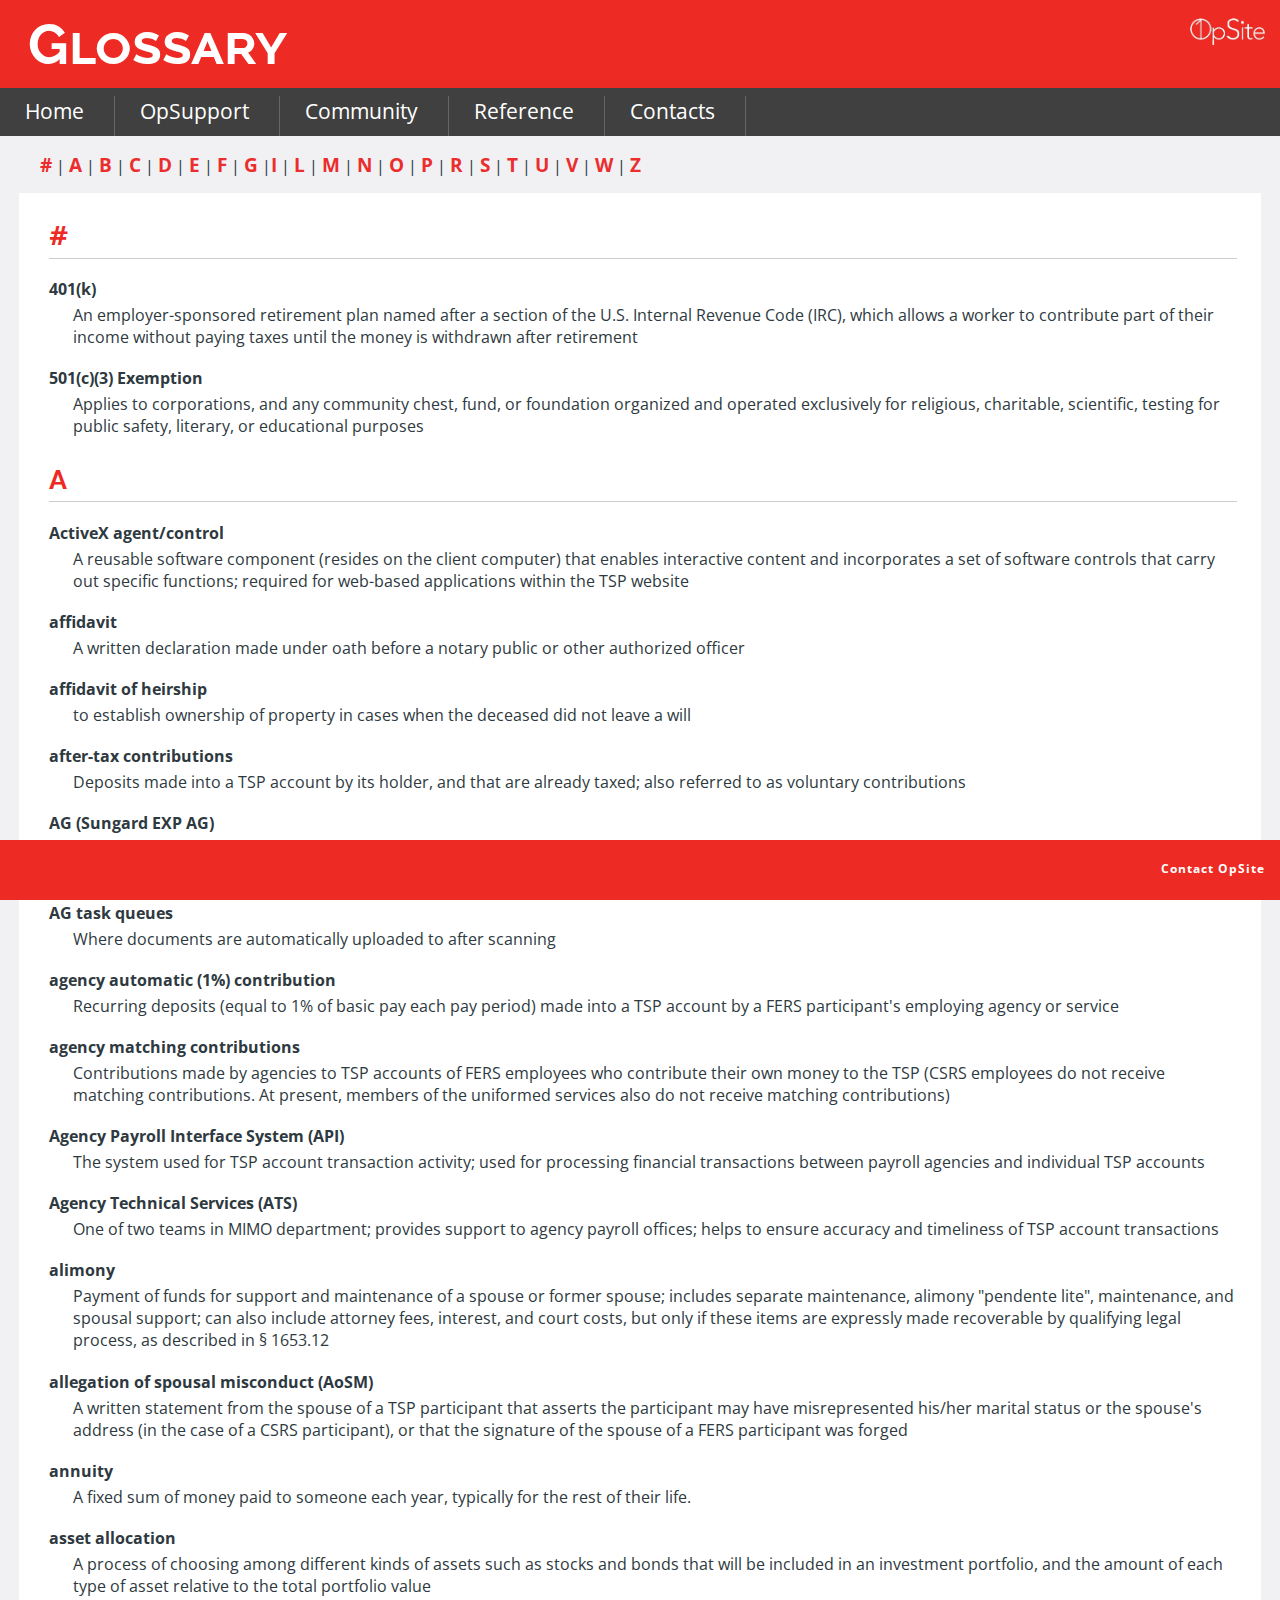
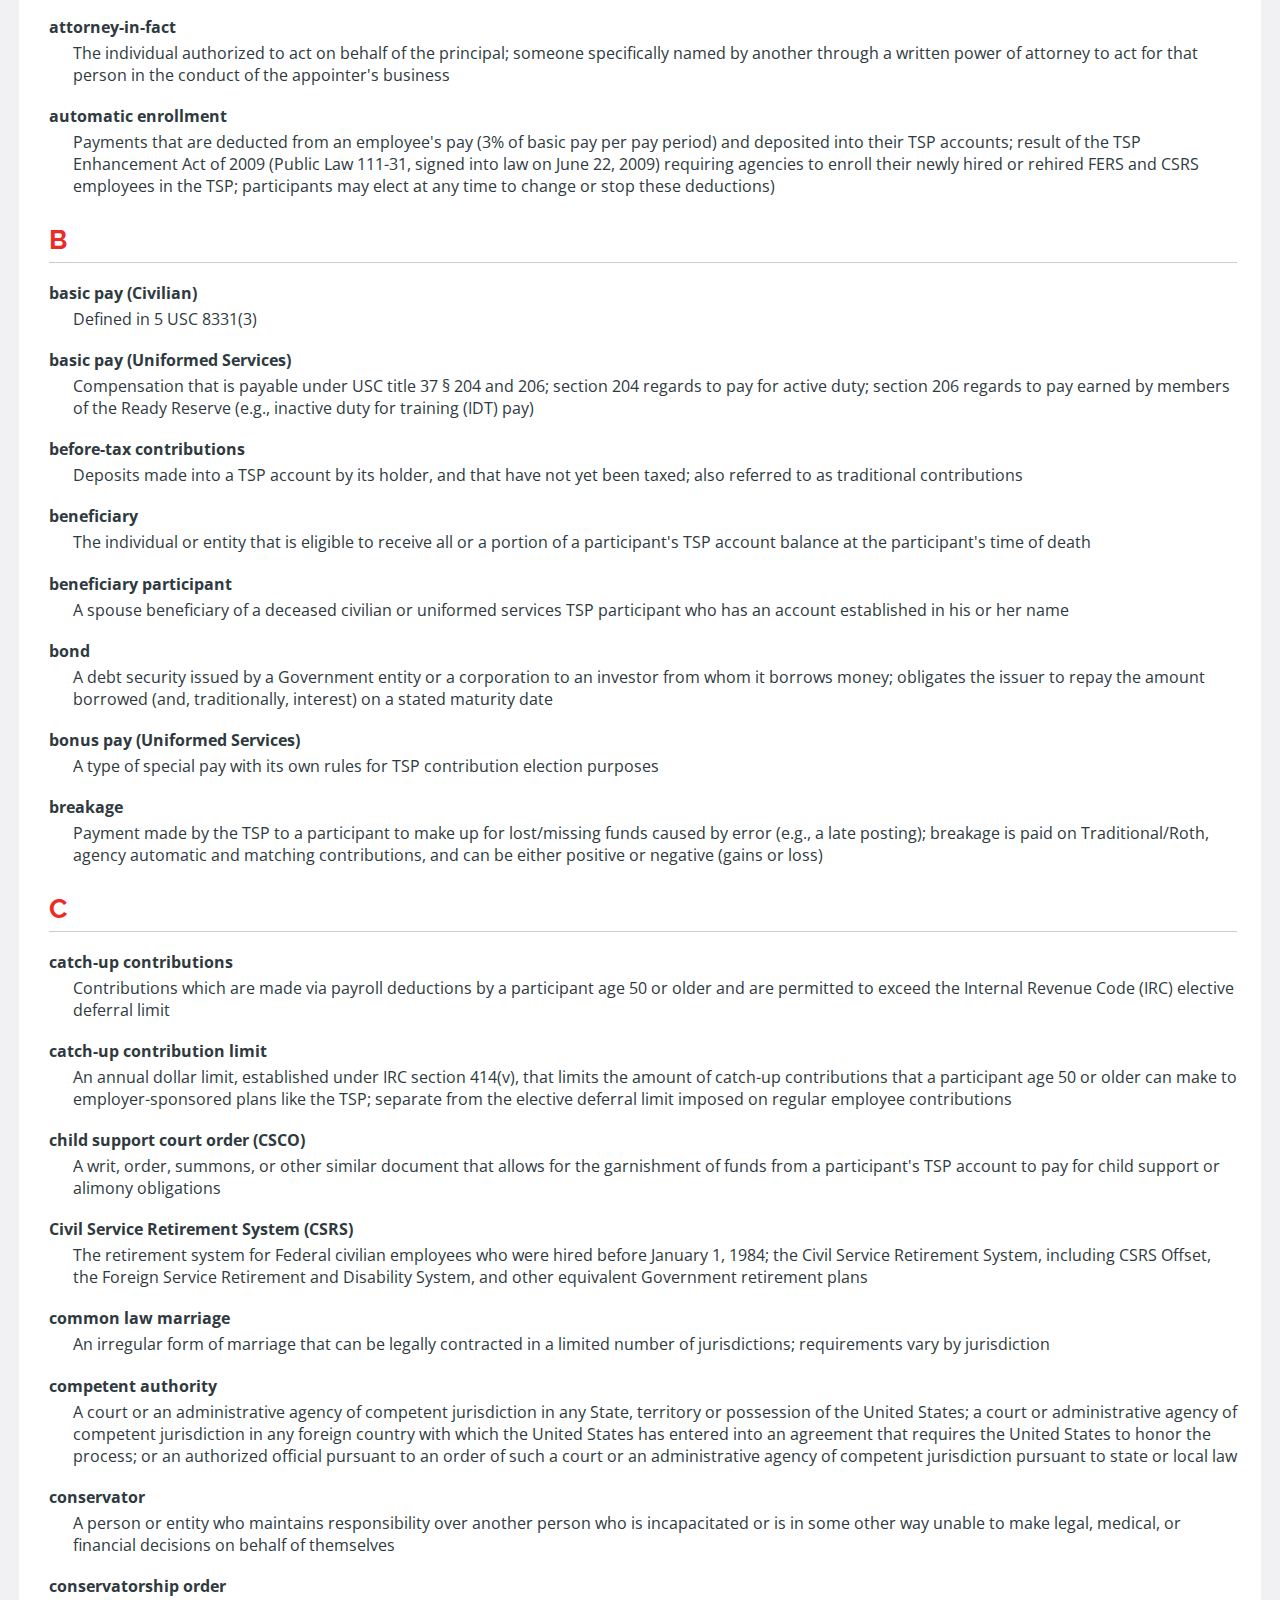
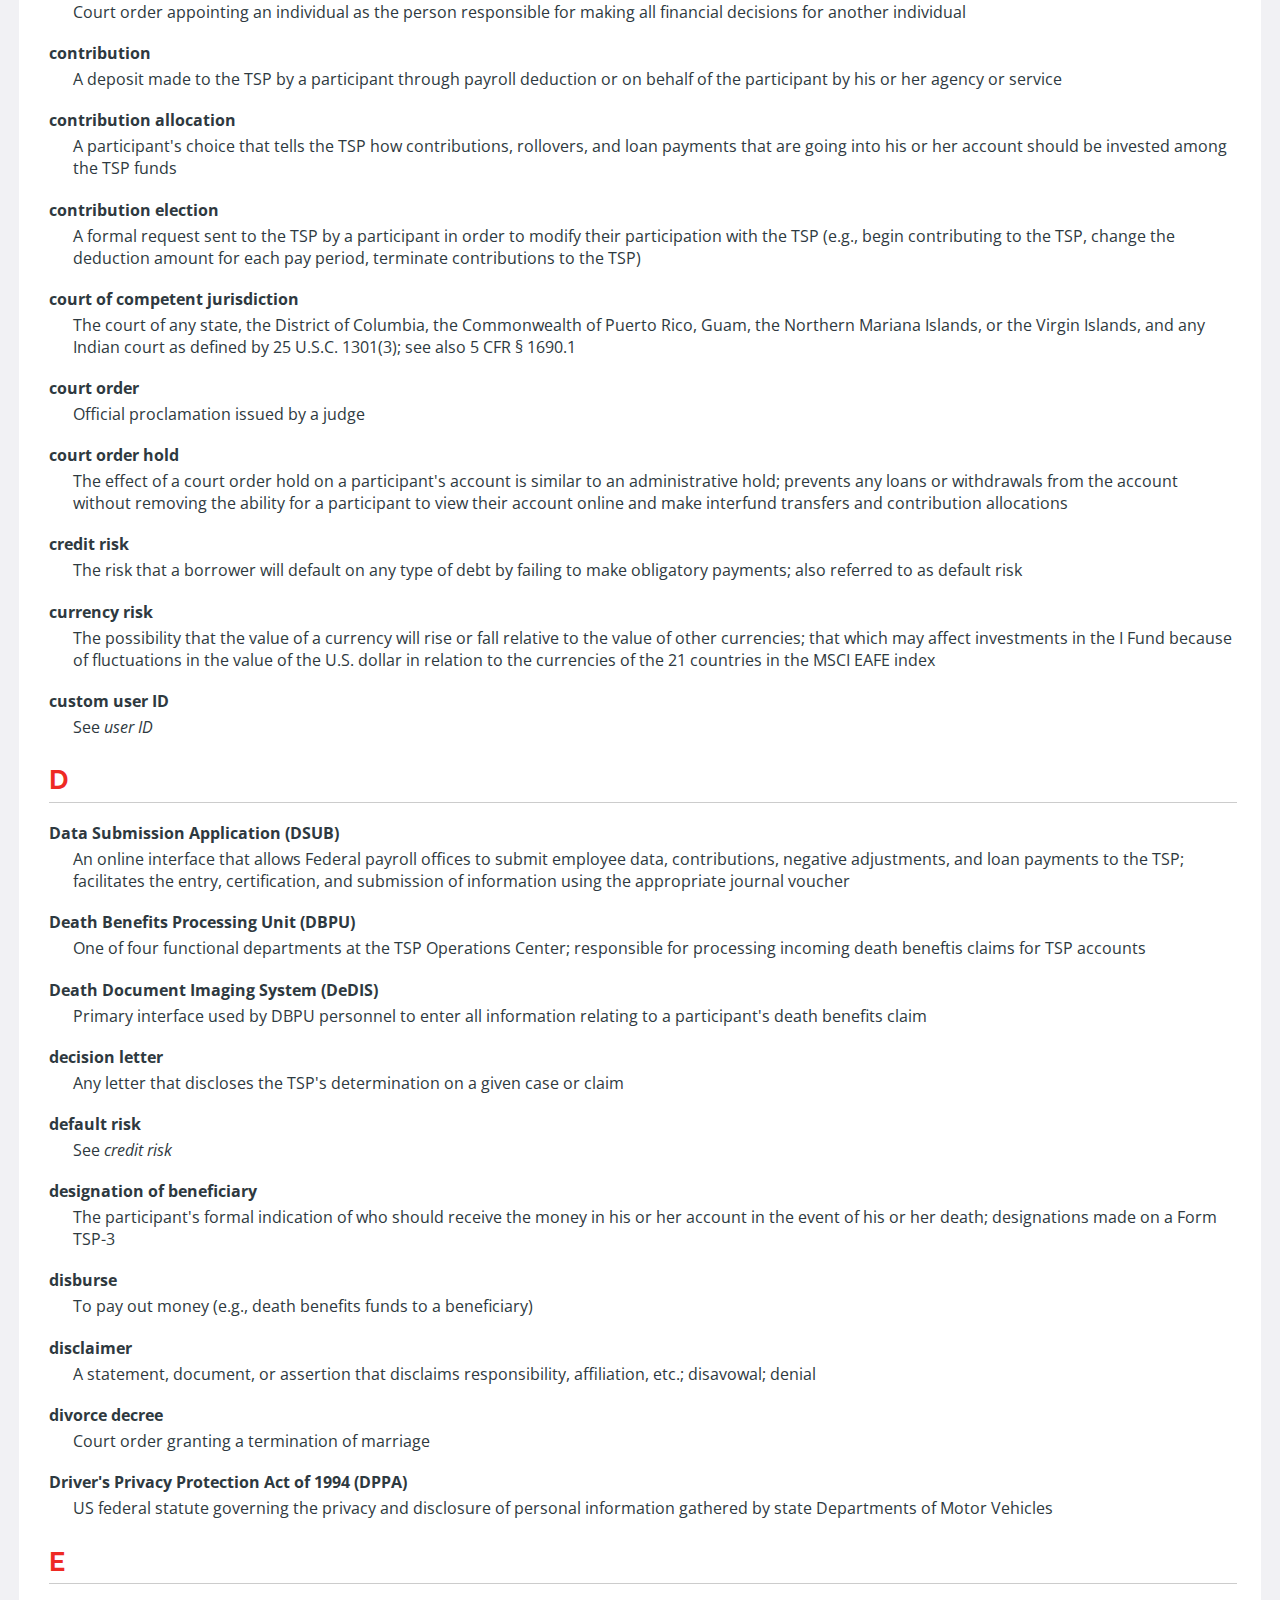
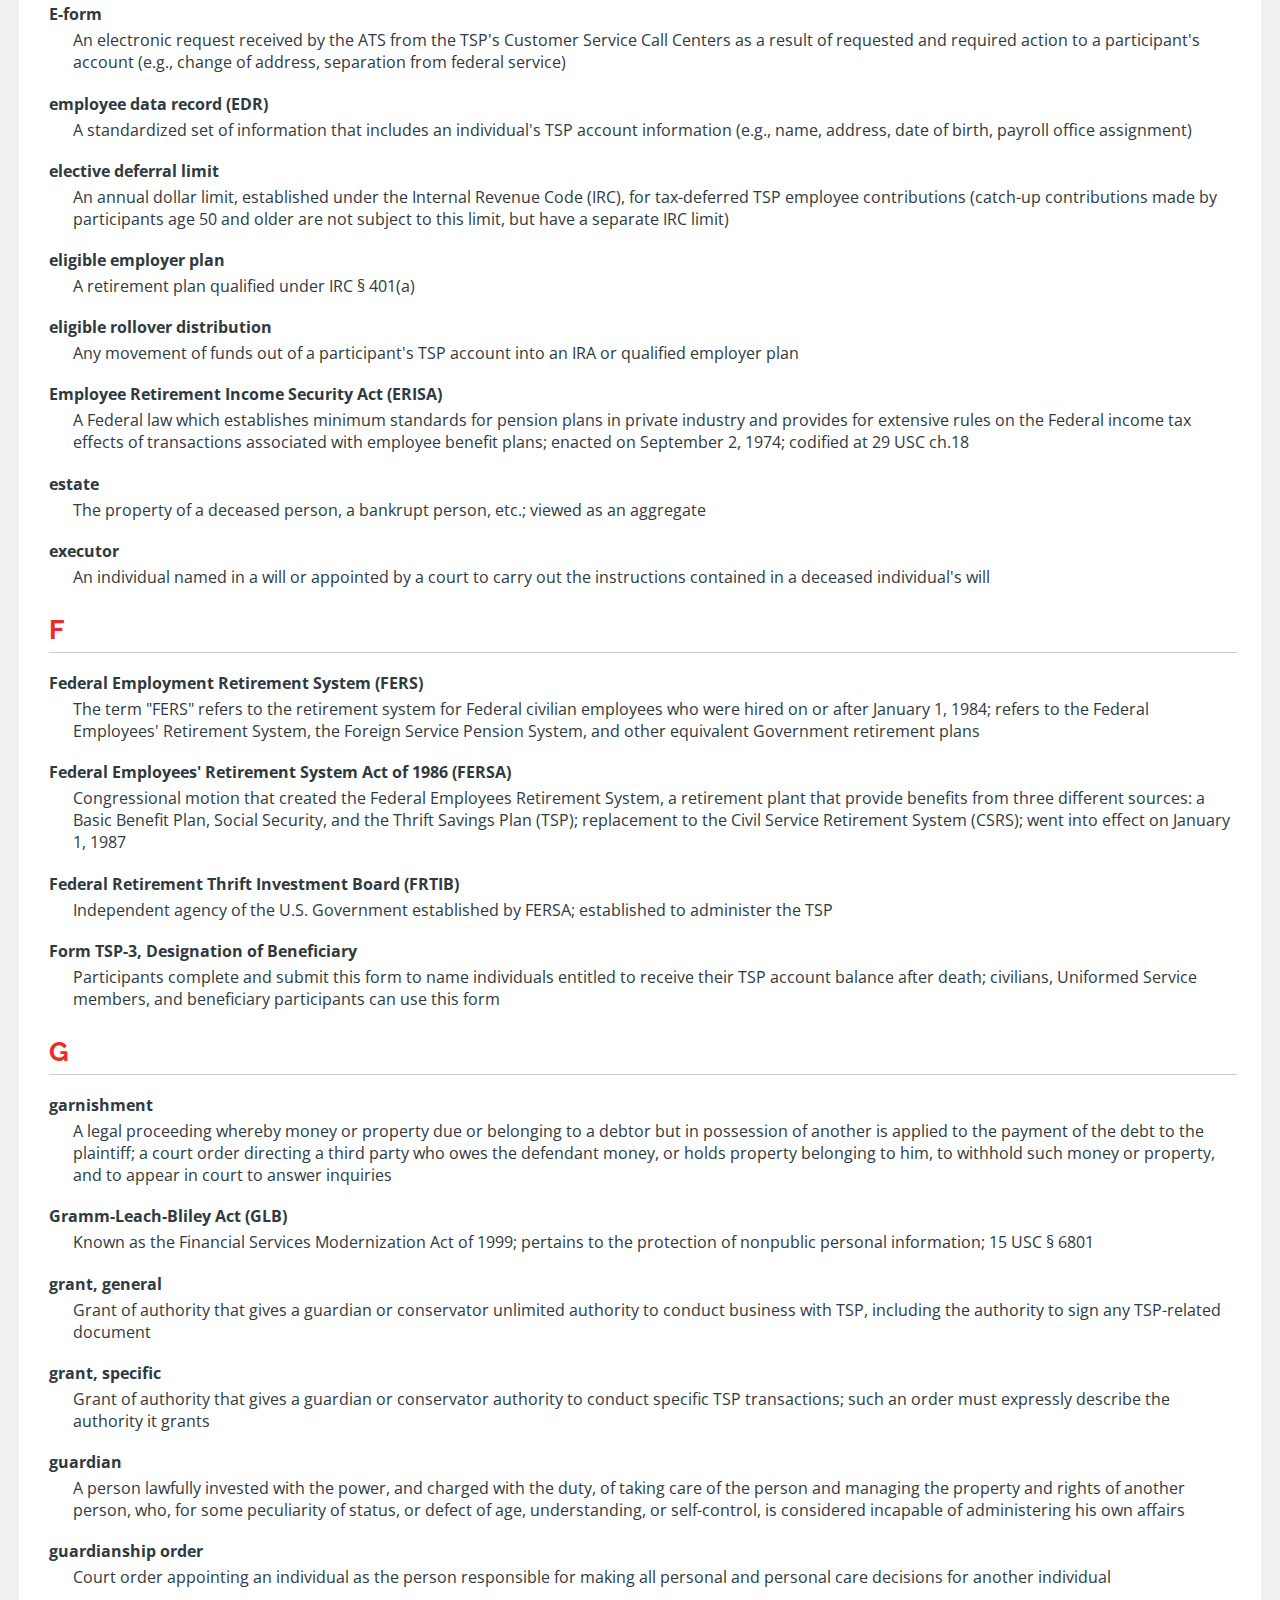
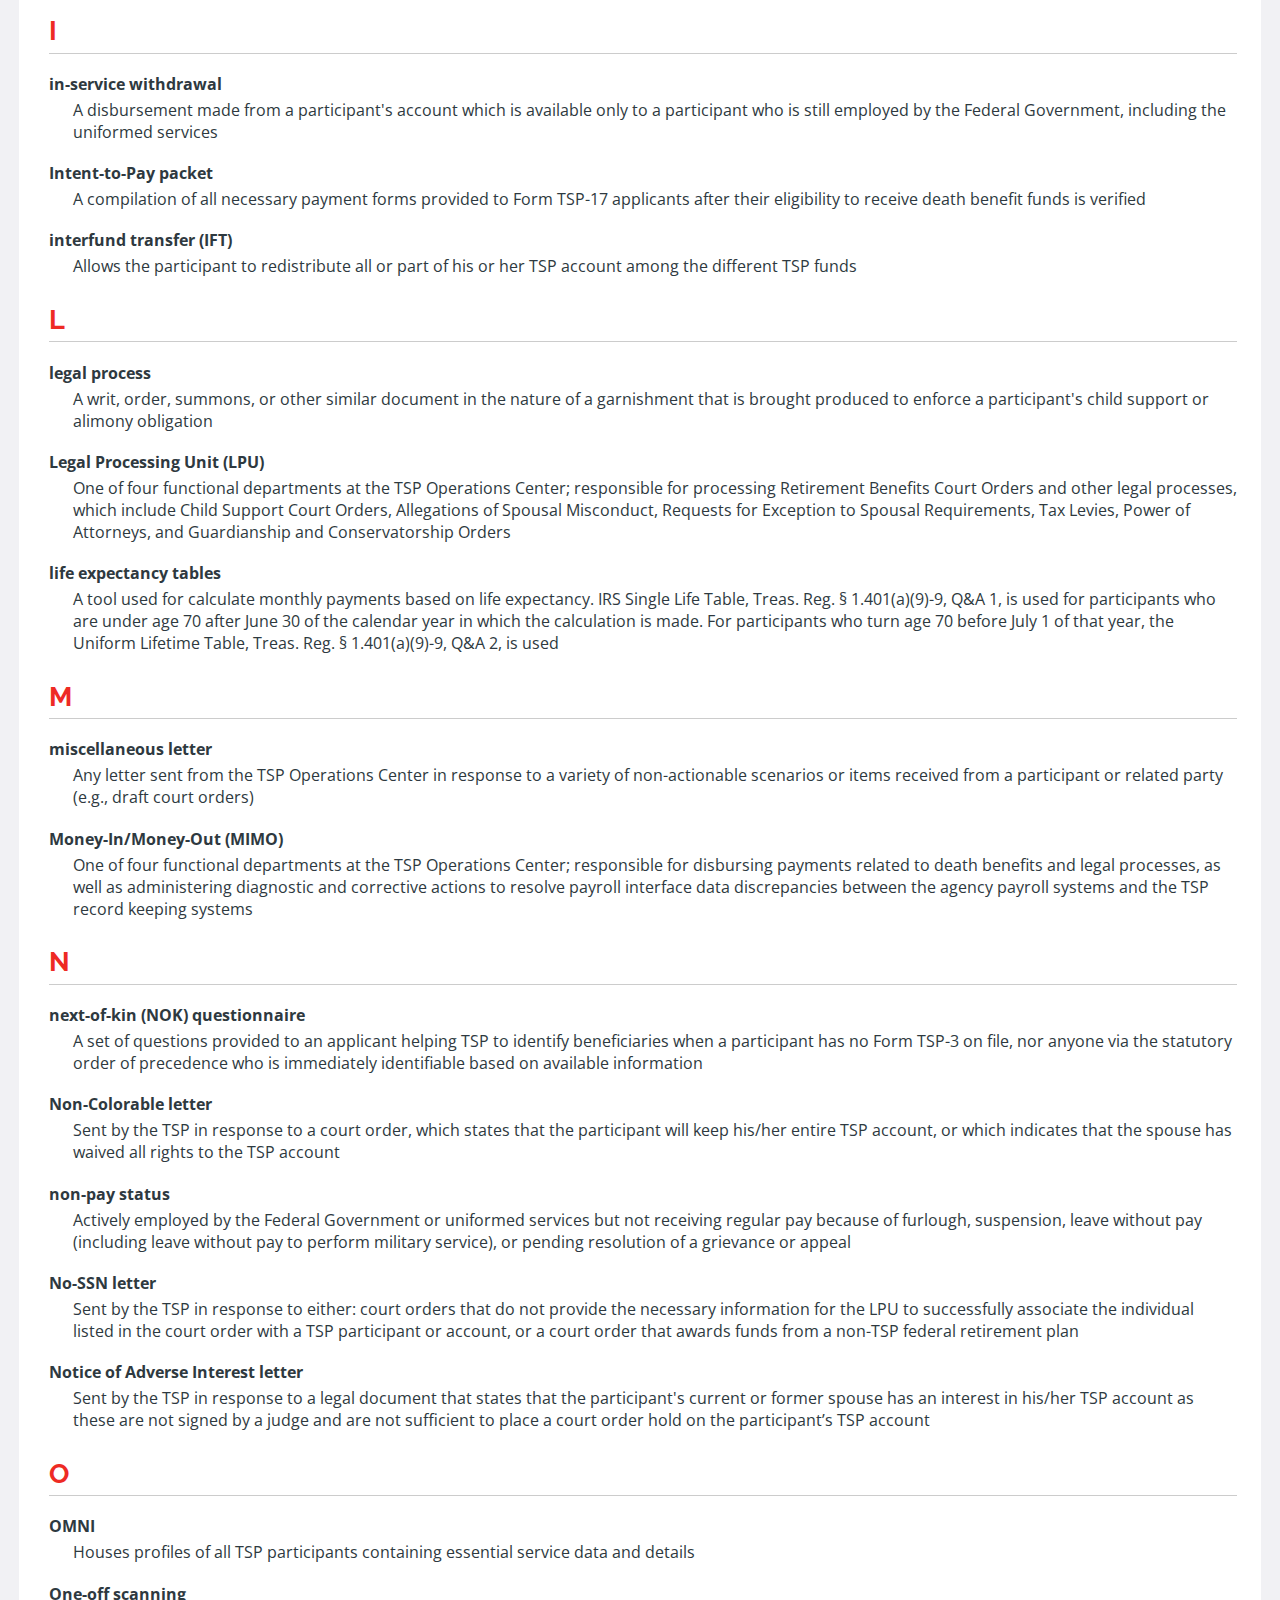
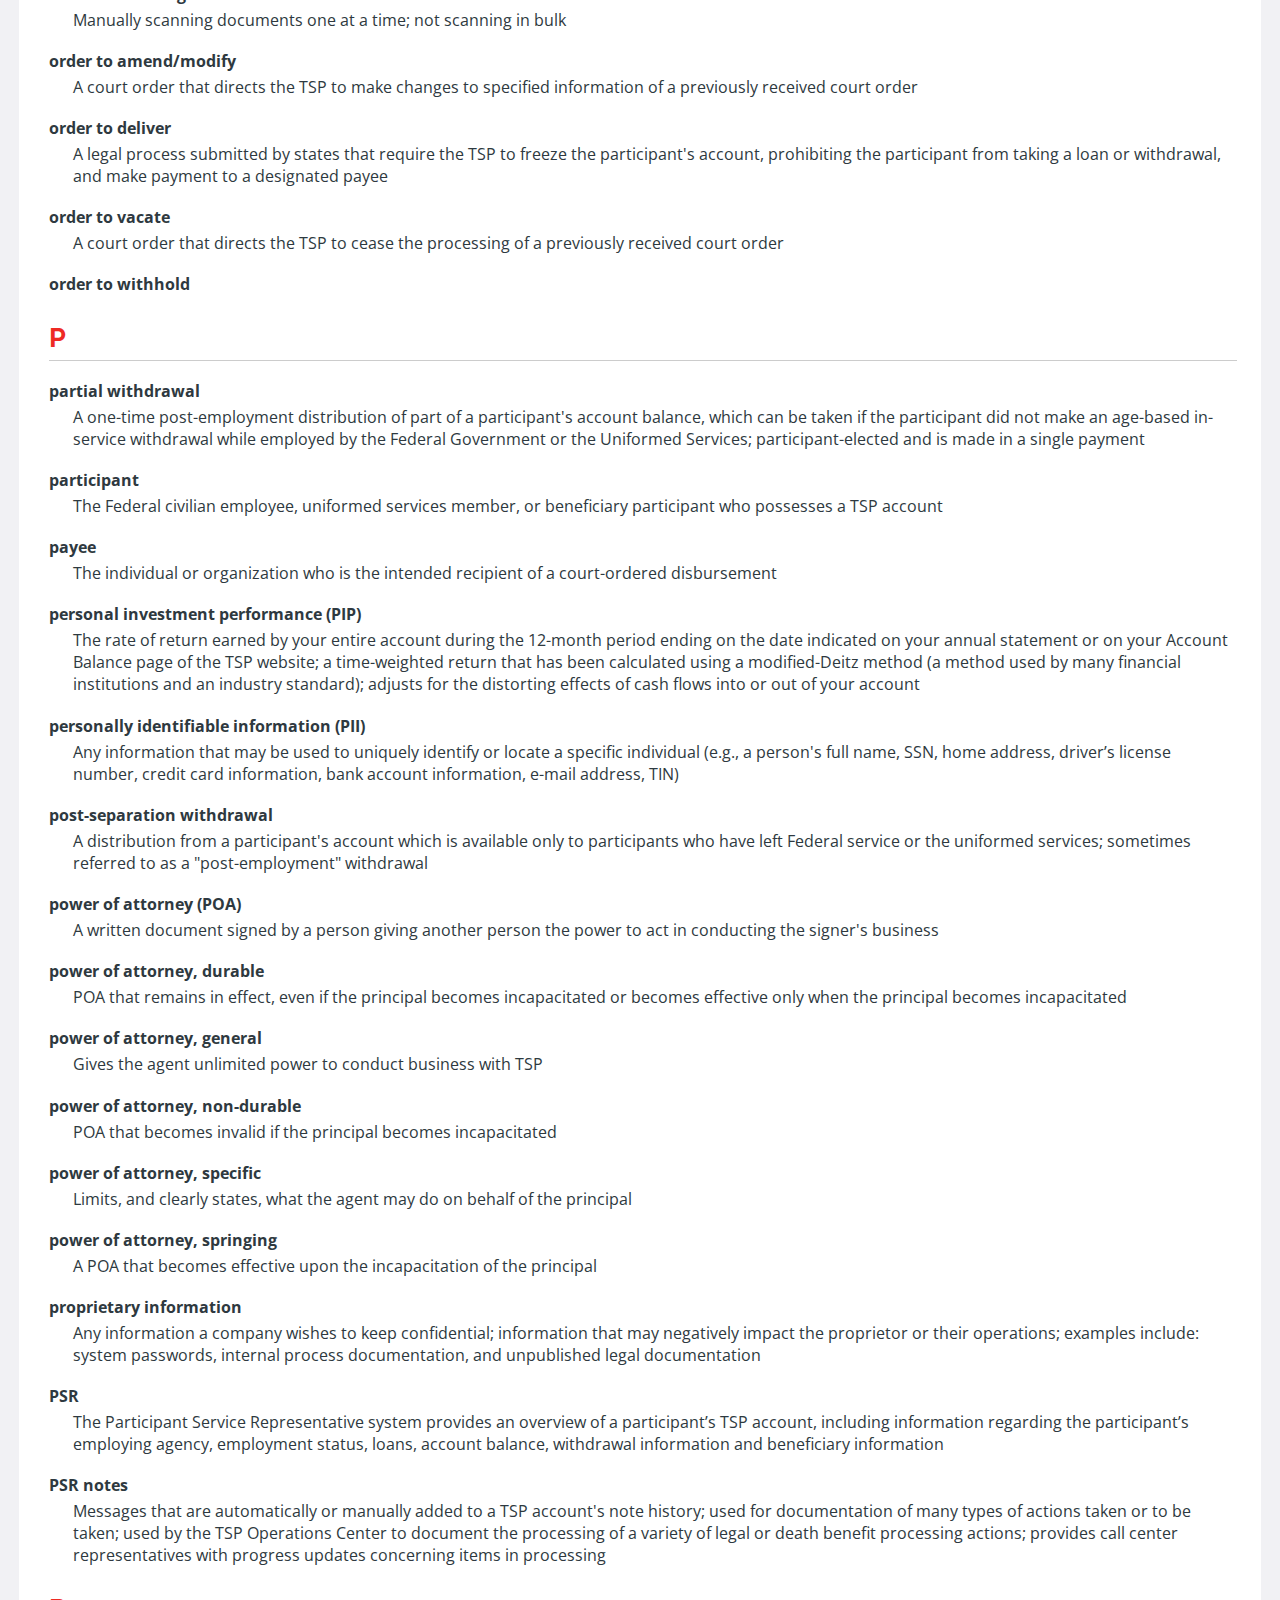
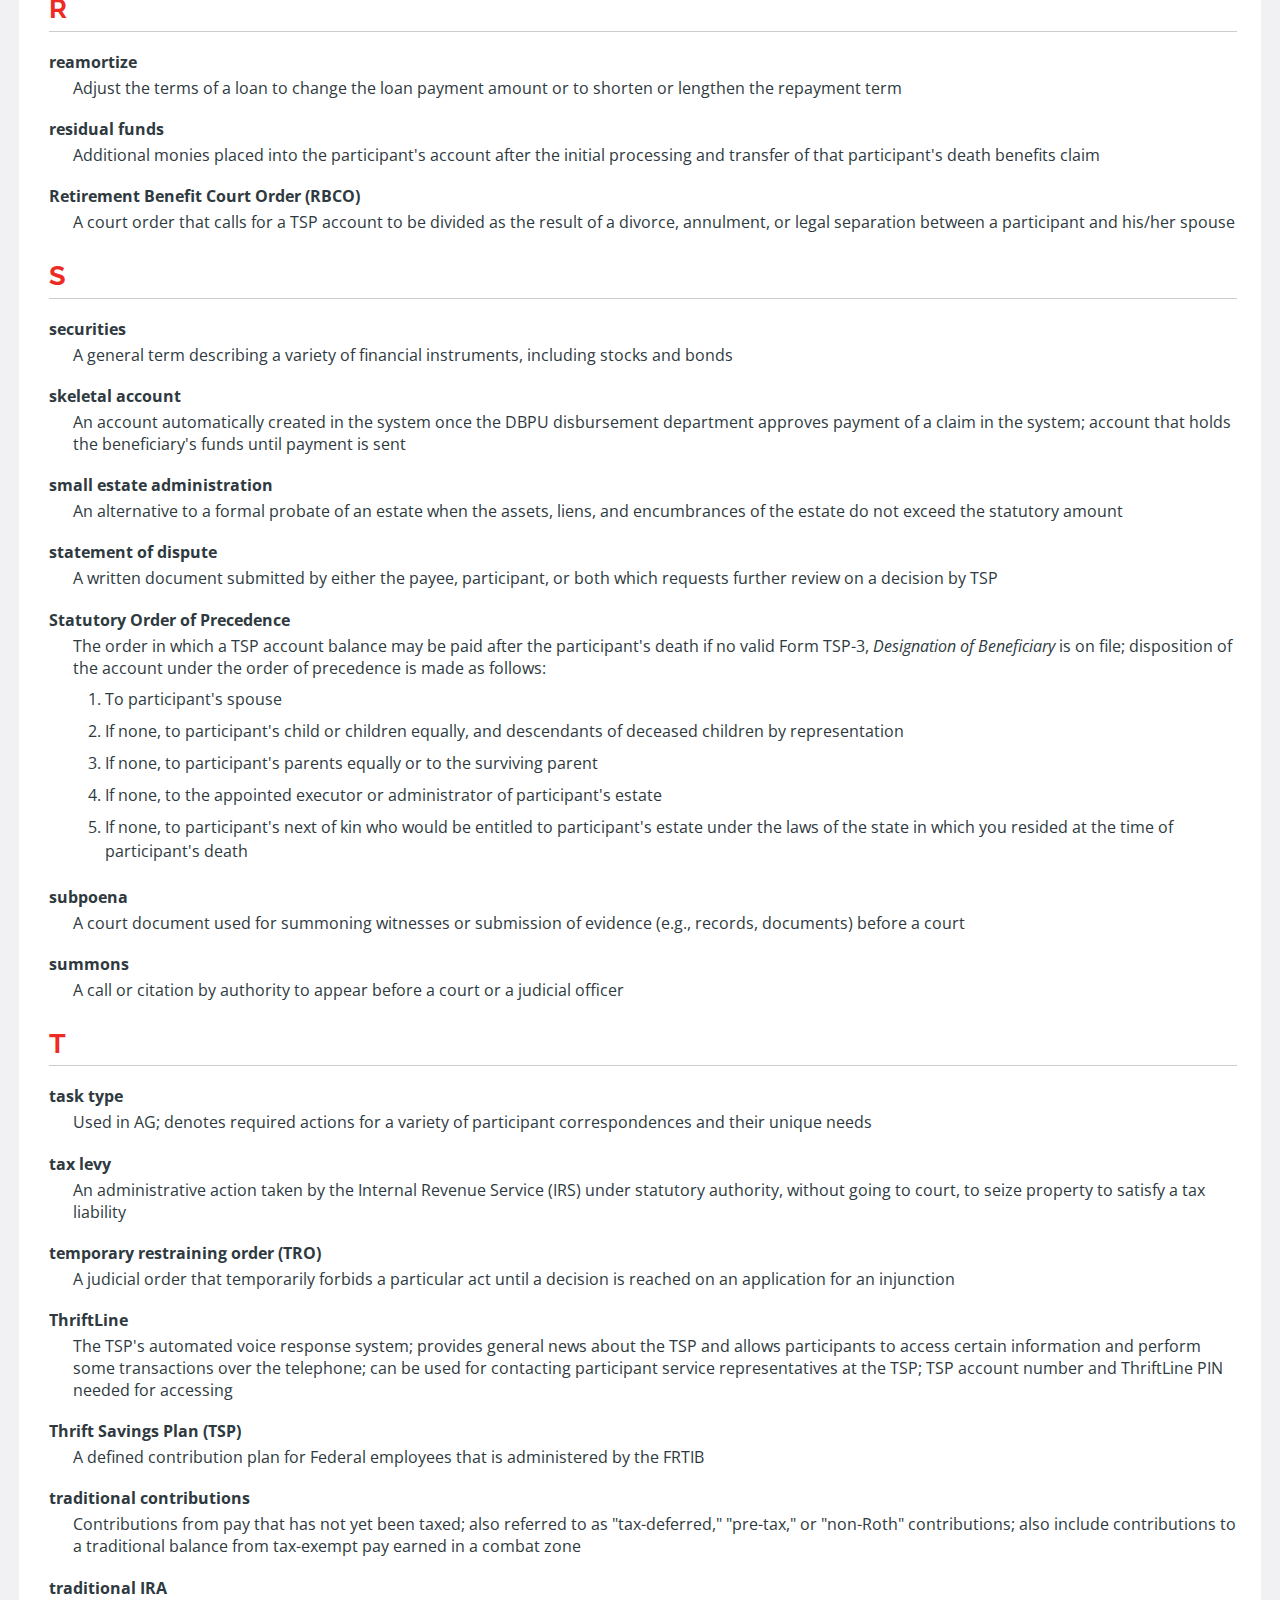
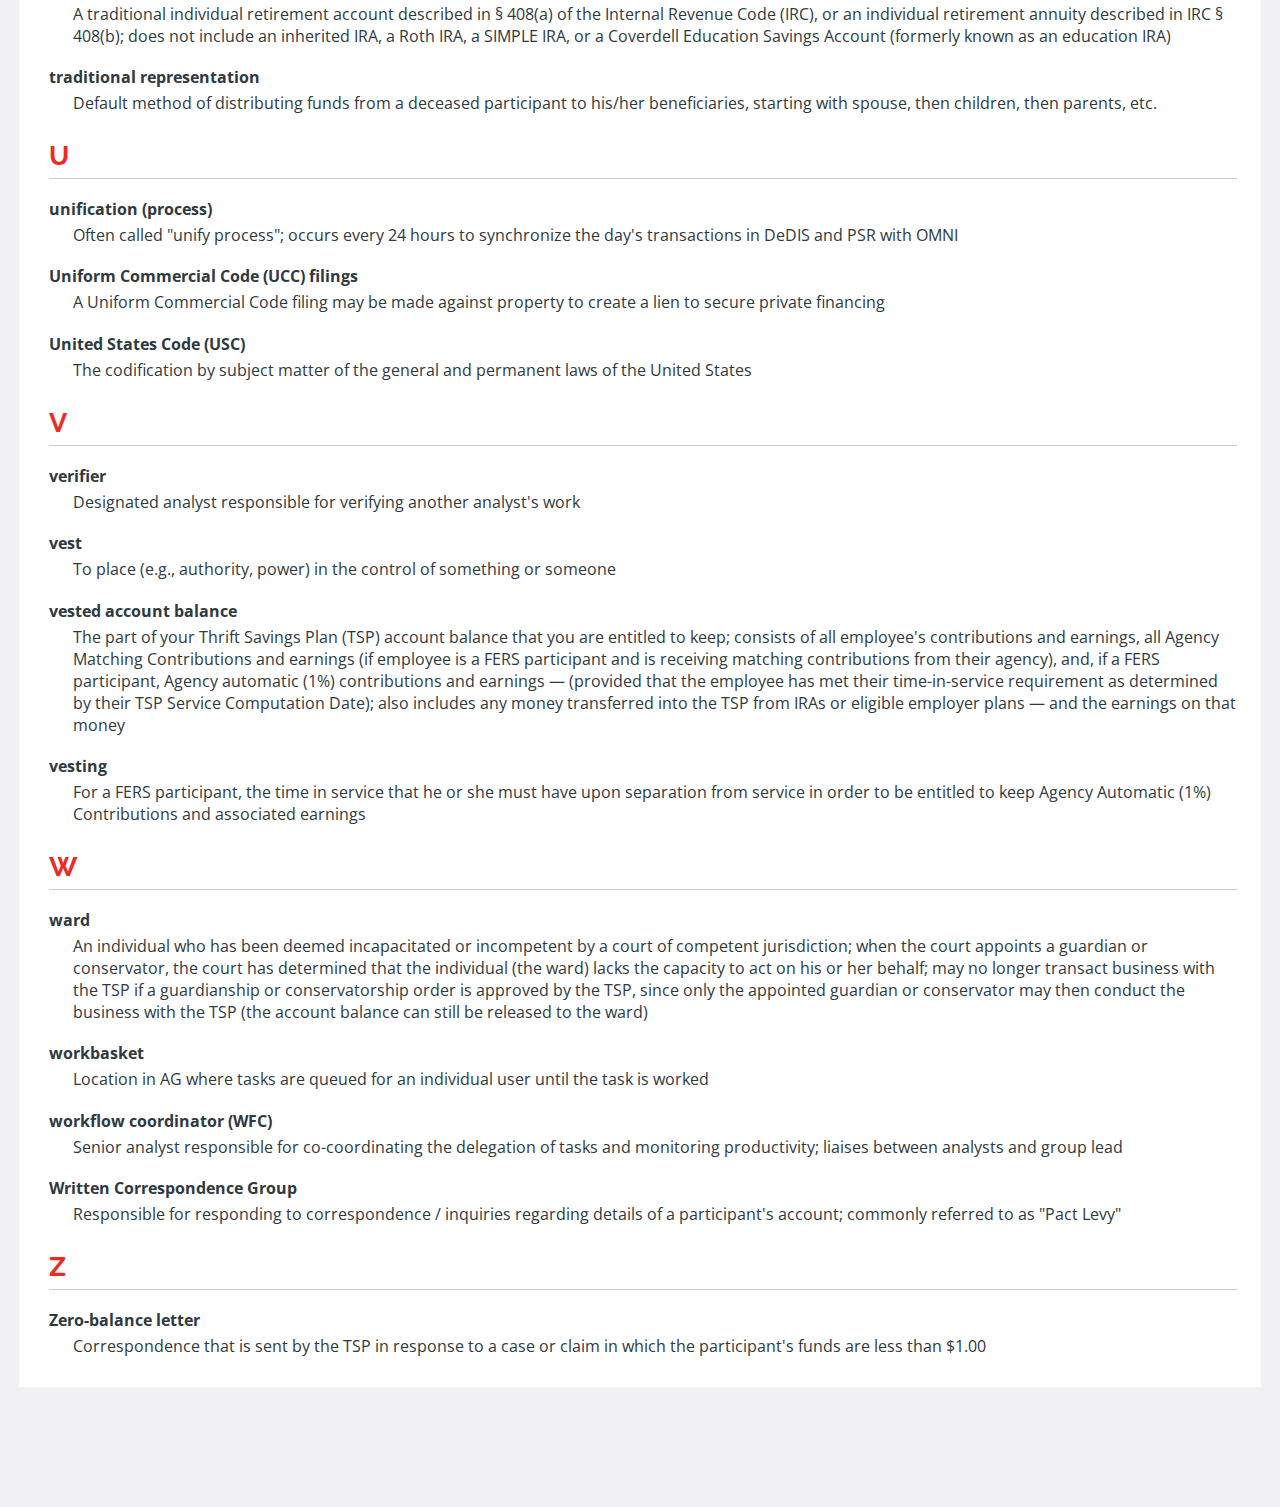
<file: Reference_Glossary.html>
<!DOCTYPE html>
<html>
<head>
	<link href="https://fonts.googleapis.com/css?family=Open+Sans|Raleway&display=swap" rel="stylesheet">
	<meta charset="utf-8">
	<link href="styles.css" rel="stylesheet" type="text/css" media="all">
	<title>Glossary</title>
</head>

<body>
	
<header id="pageTitle">
	<h1>Glossary</h1>
	<img src="Logo/opsite167w.png">
</header>

<nav id="menuBar">
	<ul id="menu">
		<li><a href="index.html" alt="Homepage" title="Homepage">Home</a></li>
		<li><a href="Support.html" alt="OpSupport" title="OpSupport">OpSupport</a></li>
		<li><a title="Community">Community</a>
			<ul>
				<li><a href="Announcements.html" alt="Announcements">Announcements</a></li>
				<li><a href="Memory_Gallery.html" alt="Memory Gallery">Memory Gallery</a></li>
				<li><a href="Reference_Newsletters.html" alt="Newsletters">Newsletters</a></li>
			</ul>
		</li>
		<li><a title="Reference">Reference</a>
			<ul>
				<li><a href="Reference_Abbreviations.html" alt="Abbreviations">Abbreviations</a></li>
				<li><a href="Reference_Glossary.html" alt="Glossary">Glossary</a></li>	
				<li><a href="Docs/Writing_for_the_FRTIB.pdf" target="Docs/Writing_for_the_FRTIB.pdf"	alt="FRTIB Style Guide">FRTIB Style Guide</a></li>
			</ul>
		</li>
		<li><a title="Contacts">Contacts</a>
			<ul>
				<li><a href="Contacts_OpsCenter.html" alt="Ops Center Contacts">Ops Center</a></li>
				<li><a href="Contacts_FRTIB.html" alt="FRTIB Contacts">FRTIB</a></li>
				<li><a href="Contacts_Support.html" alt="Support Contacts">Support</a></li>
				<li><a href="Contacts_Other.html" alt="Other Contacts">Other</a></li>
			</ul>
		</li>
	</ul>
</nav>

<!--Main body-->

<div class="container">
	<article class="referenceList">
		<a href="#num">#</a> | <a href="#a">A</a> | <a href="#b">B</a> | <a href="#c">C</a> | <a href="#d">D</a> | <a href="#e">E</a> | <a href="#f">F</a> | <a href="#g">G</a> |<a href="#i">I</a> | <a href="#l">L</a> | <a href="#m">M</a> | <a href="#n">N</a> | <a href="#o">O</a> | <a href="#p">P</a> | <a href="#r">R</a> | <a href="#s">S</a> | <a href="#t">T</a> | <a href="#u">U</a> | <a href="#v">V</a> | <a href="#w">W</a> | <a href="#z">Z</a>
	</article>

	<article class="reference" style="font-size: 11pt">
		<h2 class="bottomborder" id="num">#</h2>
		<dl>
			<dt>401(k)</dt>
				<dd>An employer-sponsored retirement plan named after a section of the U.S. Internal Revenue Code (IRC), which allows a worker to contribute part of their income without paying taxes until the money is withdrawn after retirement</dd>
			<dt>501(c)(3) Exemption</dt>
				<dd>Applies to corporations, and any community chest, fund, or foundation organized and operated exclusively for religious, charitable, scientific, testing for public safety, literary, or educational purposes</dd>
		</dl>
		
		<h2 class="bottomborder" id="a">A</h2>
		<dl>
			<dt>ActiveX agent/control</dt>
				<dd>A reusable software component (resides on the client computer) that enables interactive content and incorporates a set of software controls that carry out specific functions; required for web-based applications within the TSP website</dd>
			
			<dt>affidavit</dt>
				<dd>A written declaration made under oath before a notary public or other authorized officer</dd>
			
			<dt>affidavit of heirship</dt>
				<dd>to establish ownership of property in cases when the deceased did not leave a will</dd>
			
			<dt>after-tax contributions</dt>
				<dd>Deposits made into a TSP account by its holder, and that are already taxed; also referred to as voluntary contributions</dd>
			
			<dt>AG (Sungard EXP AG)</dt>
				<dd>Provides storage and retrieval functions related to all incoming and outgoing communication between the participant or other interested parties and the TSP</dd>
			
			<dt>AG task queues</dt>
				<dd>Where documents are automatically uploaded to after scanning</dd>
			
			<dt>agency automatic (1%) contribution </dt>
				<dd>Recurring deposits (equal to 1% of basic pay each pay period) made into a TSP account by a FERS participant&#39;s employing agency or service</dd>
			
			<dt>agency matching contributions</dt>
				<dd>Contributions made by agencies to TSP accounts of FERS employees who contribute their own money to the TSP (CSRS employees do not receive matching contributions. At present, members of the uniformed services also do not receive matching contributions)</dd>
			
			<dt>Agency Payroll Interface System (API)</dt>
				<dd>The system used for TSP account transaction activity; used for processing financial transactions between payroll agencies and individual TSP accounts</dd>
			
			<dt>Agency Technical Services (ATS)</dt>
				<dd>One of two teams in MIMO department; provides support to agency payroll offices; helps to ensure accuracy and timeliness of TSP account transactions</dd>
			
			<dt>alimony</dt>
				<dd>Payment of funds for support and maintenance of a spouse or former spouse; includes separate maintenance, alimony &#34;pendente lite&#34;, maintenance, and spousal support; can also include attorney fees, interest, and court costs, but only if these items are expressly made recoverable by qualifying legal process, as described in &#167; 1653.12</dd>
			
			<dt>allegation of spousal misconduct (AoSM)</dt>
				<dd>A written statement from the spouse of a TSP participant that asserts the participant may have misrepresented his/her marital status or the spouse&#39;s address (in the case of a CSRS participant), or that the signature of the spouse of a FERS participant was forged</dd>
			
			<dt>annuity</dt>
				<dd>A fixed sum of money paid to someone each year, typically for the rest of their life.</dd>
			
			<dt>asset allocation</dt>
				<dd>A process of choosing among different kinds of assets such as stocks and bonds that will be included in an investment portfolio, and the amount of each type of asset relative to the total portfolio value</dd>
			
			<dt>attorney-in-fact</dt>
				<dd>The individual authorized to act on behalf of the principal; someone specifically named by another through a written power of attorney to act for that person in the conduct of the appointer&#39;s business</dd>
			
			<dt>automatic enrollment</dt>
				<dd>Payments that are deducted from an employee&#39;s pay (3% of basic pay per pay period) and deposited into their TSP accounts; result of the TSP Enhancement Act of 2009 (Public Law 111-31, signed into law on June 22, 2009) requiring agencies to enroll their newly hired or rehired FERS and CSRS employees in the TSP; participants may elect at any time to change or stop these deductions)</dd>
		</dl>
		
		<h2 class="bottomborder" id="b">B</h2>
		<dl>
			<dt>basic pay (Civilian) </dt>
				<dd>Defined in 5 USC 8331(3)</dd>
			
			<dt>basic pay (Uniformed Services) </dt>
				<dd>Compensation that is payable under USC title 37 &#167; 204 and 206; section 204 regards to pay for active duty; section 206 regards to pay earned by members of the Ready Reserve (e.g., inactive duty for training (IDT) pay)</dd>
			
			<dt>before-tax contributions </dt>
				<dd>Deposits made into a TSP account by its holder, and that have not yet been taxed; also referred to as traditional contributions</dd>
			
			<dt>beneficiary</dt>
				<dd>The individual or entity that is eligible to receive all or a portion of a participant's TSP account balance at the participant's time of death</dd>
			
			<dt>beneficiary participant</dt>
				<dd>A spouse beneficiary of a deceased civilian or uniformed services TSP participant who has an account established in his or her name</dd>
			
			<dt>bond</dt>
				<dd>A debt security issued by a Government entity or a corporation to an investor from whom it borrows money; obligates the issuer to repay the amount borrowed (and, traditionally, interest) on a stated maturity date</dd>
			
			<dt>bonus pay (Uniformed Services)</dt>
				<dd>A type of special pay with its own rules for TSP contribution election purposes</dd>
			
			<dt>breakage</dt>
				<dd>Payment made by the TSP to a participant to make up for lost/missing funds caused by error (e.g., a late posting); breakage is paid on Traditional/Roth, agency automatic and matching contributions, and can be either positive or negative (gains or loss)</dd>
		</dl>
		
		<h2 class="bottomborder" id="c">C</h2>
		<dl>
			<dt>catch-up contributions</dt>
				<dd>Contributions which are made via payroll deductions by a participant age 50 or older and are permitted to exceed the Internal Revenue Code (IRC) elective deferral limit</dd>
			
			<dt>catch-up contribution limit</dt>
				<dd>An annual dollar limit, established under IRC section 414(v), that limits the amount of catch-up contributions that a participant age 50 or older can make to employer-sponsored plans like the TSP; separate from the elective deferral limit imposed on regular employee contributions</dd>
			
			<dt>child support court order (CSCO)</dt>
				<dd>A writ, order, summons, or other similar document that allows for the garnishment of funds from a participant&#39;s TSP account to pay for child support or alimony obligations</dd>
			
			<dt>Civil Service Retirement System (CSRS)</dt>
				<dd>The retirement system for Federal civilian employees who were hired before January 1, 1984; the Civil Service Retirement System, including CSRS Offset, the Foreign Service Retirement and Disability System, and other equivalent Government retirement plans</dd>
			
			<dt>common law marriage</dt>
				<dd>An irregular form of marriage that can be legally contracted in a limited number of jurisdictions; requirements vary by jurisdiction</dd>
			
			<dt>competent authority</dt>
				<dd>A court or an administrative agency of competent jurisdiction in any State, territory or possession of the United States; a court or administrative agency of competent jurisdiction in any foreign country with which the United States has entered into an agreement that requires the United States to honor the process; or an authorized official pursuant to an order of such a court or an administrative agency of competent jurisdiction pursuant to state or local law</dd>
			
			<dt>conservator</dt>
				<dd>A person or entity who maintains responsibility over another person who is incapacitated or is in some other way unable to make legal, medical, or financial decisions on behalf of themselves</dd>
			
			<dt>conservatorship order</dt>
				<dd>Court order appointing an individual as the person responsible for making all financial decisions for another individual</dd>
			
			<dt>contribution</dt>
				<dd>A deposit made to the TSP by a participant through payroll deduction or on behalf of the participant by his or her agency or service</dd>
			
			<dt>contribution allocation</dt>
				<dd> A participant&#39;s choice that tells the TSP how contributions, rollovers, and loan payments that are going into his or her account should be invested among the TSP funds</dd>
			
			<dt>contribution election</dt>
				<dd>A formal request sent to the TSP by a participant in order to modify their participation with the TSP (e.g., begin contributing to the TSP, change the deduction amount for each pay period, terminate contributions to the TSP)</dd>
			
			<dt>court of competent jurisdiction </dt>
				<dd>The court of any state, the District of Columbia, the Commonwealth of Puerto Rico, Guam, the Northern Mariana Islands, or the Virgin Islands, and any Indian court as defined by 25 U.S.C. 1301(3); see also 5 CFR &#167; 1690.1</dd>
			
			<dt>court order</dt>
				<dd>Official proclamation issued by a judge</dd>
			
			<dt>court order hold</dt>
				<dd>The effect of a court order hold on a participant&#39;s account is similar to an administrative hold; prevents any loans or withdrawals from the account without removing the ability for a participant to view their account online and make interfund transfers and contribution allocations</dd>
			
			<dt>credit risk</dt>
				<dd>The risk that a borrower will default on any type of debt by failing to make obligatory payments; also referred to as default risk</dd>
			
			<dt>currency risk</dt>
				<dd>The possibility that the value of a currency will rise or fall relative to the value of other currencies; that which may affect investments in the I Fund because of fluctuations in the value of the U.S. dollar in relation to the currencies of the 21 countries in the MSCI EAFE index</dd>
			
			<dt>custom user ID</dt>
				<dd>See <i>user ID</i></dd>
		</dl>
		
		<h2 class="bottomborder" id="d">D</h2>
		<dl>
			<dt>Data Submission Application (DSUB)</dt>
				<dd>An online interface that allows Federal payroll offices to submit employee data, contributions, negative adjustments, and loan payments to the TSP; facilitates the entry, certification, and submission of information using the appropriate journal voucher</dd>
			
			<dt>Death Benefits Processing Unit (DBPU)</dt>
				<dd>One of four functional departments at the TSP Operations Center; responsible for processing incoming death beneftis claims for TSP accounts</dd>
			
			<dt>Death Document Imaging System (DeDIS)</dt>
				<dd>Primary interface used by DBPU personnel to enter all information relating to a participant's death benefits claim</dd>
			
			<dt>decision letter</dt>
				<dd>Any letter that discloses the TSP's determination on a given case or claim</dd>
			
			<dt>default risk</dt>
				<dd>See <i>credit risk</i></dd>
			
			<dt>designation of beneficiary</dt>
				<dd>The participant&#39;s formal indication of who should receive the money in his or her account in the event of his or her death; designations made on a Form TSP-3</dd>
			
			<dt>disburse</dt>
				<dd>To pay out money (e.g., death benefits funds to a beneficiary)</dd>
			
			<dt>disclaimer</dt>
				<dd>A statement, document, or assertion that disclaims responsibility, affiliation, etc.; disavowal; denial</dd>
			
			<dt>divorce decree</dt>
				<dd>Court order granting a termination of marriage</dd>
			
			<dt>Driver&#39;s Privacy Protection Act of 1994 (DPPA)</dt>
				<dd>US federal statute governing the privacy and disclosure of personal information gathered by state Departments of Motor Vehicles</dd>
		</dl>
		
		<h2 class="bottomborder" id="e">E</h2>
		<dl>
			<dt>E-form</dt>
				<dd>An electronic request received by the ATS from the TSP&#39;s Customer Service Call Centers as a result of requested and required action to a participant&#39;s account (e.g., change of address, separation from federal service)</dd>
			
			<dt>employee data record (EDR)</dt>
				<dd>A standardized set of information that includes an individual&#39;s TSP account information (e.g., name, address, date of birth, payroll office assignment)</dd>
			
			<dt>elective deferral limit</dt>
				<dd>An annual dollar limit, established under the Internal Revenue Code (IRC), for tax-deferred TSP employee contributions (catch-up contributions made by participants age 50 and older are not subject to this limit, but have a separate IRC limit)</dd>
			
			<dt>eligible employer plan</dt>
				<dd>A retirement plan qualified under IRC &#167; 401(a)</dd>
			
			<dt>eligible rollover distribution</dt>
				<dd>Any movement of funds out of a participant&#39;s TSP account into an IRA or qualified employer plan</dd>
			
			<dt>Employee Retirement Income Security Act (ERISA)</dt>
				<dd>A Federal law which establishes minimum standards for pension plans in private industry and provides for extensive rules on the Federal income tax effects of transactions associated with employee benefit plans; enacted on September 2, 1974; codified at 29 USC ch.18</dd>		
			
			<dt>estate</dt>
				<dd>The property of a deceased person, a bankrupt person, etc.; viewed as an aggregate</dd>
			
			<dt>executor</dt>
				<dd>An individual named in a will or appointed by a court to carry out the instructions contained in a deceased individual&#39;s will</dd>
		</dl>
		
		<h2 class="bottomborder" id="f">F</h2>
		<dl>	
			<dt>Federal Employment Retirement System (FERS)</dt>
				<dd>The term &#34;FERS&#34; refers to the retirement system for Federal civilian employees who were hired on or after January 1, 1984; refers to the Federal Employees&#39; Retirement System, the Foreign Service Pension System, and other equivalent Government retirement plans</dd>
			
			<dt>Federal Employees&#39; Retirement System Act of 1986 (FERSA)</dt>
				<dd>Congressional motion that created the Federal Employees Retirement System, a retirement plant that provide benefits from three different sources: a Basic Benefit Plan, Social Security, and the Thrift Savings Plan (TSP); replacement to the Civil Service Retirement System (CSRS); went into effect on January 1, 1987</dd>
			
			<dt>Federal Retirement Thrift Investment Board (FRTIB)</dt>
				<dd>Independent agency of the U.S. Government established by FERSA; established to administer the TSP</dd>
				
			<dt>Form TSP-3, Designation of Beneficiary</dt>
				<dd>Participants complete and submit this form to name individuals entitled to receive their TSP account balance after death; civilians, Uniformed Service members, and beneficiary participants can use this form</dd>
		</dl>
		
		<h2 class="bottomborder" id="g">G</h2>
		<dl>	
			<dt>garnishment</dt>
				<dd>A legal proceeding whereby money or property due or belonging to a debtor but in possession of another is applied to the payment of the debt to the plaintiff; a court order directing a third party who owes the defendant money, or holds property belonging to him, to withhold such money or property, and to appear in court to answer inquiries</dd>
			
			<dt>Gramm-Leach-Bliley Act (GLB)</dt>
				<dd>Known as the Financial Services Modernization Act of 1999; pertains to the protection of nonpublic personal information; 15 USC &#167; 6801</dd>
			
			<dt>grant, general</dt>
				<dd>Grant of authority that gives a guardian or conservator unlimited authority to conduct business with TSP, including the authority to sign any TSP-related document</dd>
			
			<dt>grant, specific</dt>
				<dd>Grant of authority that gives a guardian or conservator authority to conduct specific TSP transactions; such an order must expressly describe the authority it grants</dd>
			
			<dt>guardian</dt>
				<dd>A person lawfully invested with the power, and charged with the duty, of taking care of the person and managing the property and rights of another person, who, for some peculiarity of status, or defect of age, understanding, or self-control, is considered incapable of administering his own affairs</dd>
			
			<dt>guardianship order</dt>
				<dd>Court order appointing an individual as the person responsible for making all personal and personal care decisions for another individual</dd>
		</dl>
		
		<h2 class="bottomborder" id="i">I</h2>
		<dl>		
			<dt>in-service withdrawal</dt>
				<dd>A disbursement made from a participant&#39;s account which is available only to a participant who is still employed by the Federal Government, including the uniformed services</dd>
			
			<dt>Intent-to-Pay packet</dt>
				<dd>A compilation of all necessary payment forms provided to Form TSP-17 applicants after their eligibility to receive death benefit funds is verified</dd>
			
			<dt>interfund transfer (IFT)</dt>
				<dd>Allows the participant to redistribute all or part of his or her TSP account among the different TSP funds</dd>
		</dl>
		
		<h2 class="bottomborder" id="l">L</h2>
		<dl>
			<dt>legal process</dt>
				<dd>A writ, order, summons, or other similar document in the nature of a garnishment that is brought produced to enforce a participant&#39;s child support or alimony obligation</dd>
			
			<dt>Legal Processing Unit (LPU)</dt>
				<dd>One of four functional departments at the TSP Operations Center; responsible for processing Retirement Benefits Court Orders and other legal processes, which include Child Support Court Orders, Allegations of Spousal Misconduct, Requests for Exception to Spousal Requirements, Tax Levies, Power of Attorneys, and Guardianship and Conservatorship Orders</dd>
			
			<dt>life expectancy tables</dt>
				<dd>A tool used for calculate monthly payments based on life expectancy. IRS Single Life Table, Treas. Reg. &#167; 1.401(a)(9)-9, Q&amp;A 1, is used for participants who are under age 70 after June 30 of the calendar year in which the calculation is made. For participants who turn age 70 before July 1 of that year, the Uniform Lifetime Table, Treas. Reg. &#167; 1.401(a)(9)-9, Q&amp;A 2, is used</dd>
		</dl>
		
		<h2 class="bottomborder" id="m">M</h2>
		<dl>
			<dt>miscellaneous letter</dt>
				<dd>Any letter sent from the TSP Operations Center in response to a variety of non-actionable scenarios or items received from a participant or related party (e.g., draft court orders)</dd>
			
			<dt>Money-In/Money-Out (MIMO)</dt>
				<dd>One of four functional departments at the TSP Operations Center; responsible for disbursing payments related to death benefits and legal processes, as well as administering diagnostic and corrective actions to resolve payroll interface data discrepancies between the agency payroll systems and the TSP record keeping systems</dd>
		</dl>
		
		<h2 class="bottomborder" id="n">N</h2>
		<dl>
			<dt>next-of-kin (NOK) questionnaire</dt>
				<dd>A set of questions provided to an applicant helping TSP to identify beneficiaries when a participant has no Form TSP-3 on file, nor anyone via the statutory order of precedence who is immediately identifiable based on available information</dd>
			
			<dt>Non-Colorable letter</dt>
				<dd>Sent by the TSP in response to a court order, which states that the participant will keep his/her entire TSP account, or which indicates that the spouse has waived all rights to the TSP account</dd>
			
			<dt>non-pay status</dt>
				<dd>Actively employed by the Federal Government or uniformed services but not receiving regular pay because of furlough, suspension, leave without pay (including leave without pay to perform military service), or pending resolution of a grievance or appeal</dd>
			
			<dt>No-SSN letter</dt>
				<dd>Sent by the TSP in response to either: court orders that do not provide the necessary information for the LPU to successfully associate the individual listed in the court order with a TSP participant or account, or a court order that awards funds from a non-TSP federal retirement plan</dd>
			
			<dt>Notice of Adverse Interest letter</dt>
				<dd>Sent by the TSP in response to a legal document that states that the participant's current or former spouse has an interest in his/her TSP account as these are not signed by a judge and are not sufficient to place a court order hold on the participant’s TSP account</dd>
		</dl>
		
		<h2 class="bottomborder" id="o">O</h2>
		<dl>
			<dt>OMNI</dt>
				<dd>Houses profiles of all TSP participants containing essential service data and details</dd>
			
			<dt>One-off scanning</dt>
				<dd>Manually scanning documents one at a time; not scanning in bulk</dd>
			
			<dt>order to amend/modify</dt>
				<dd>A court order that directs the TSP to make changes to specified information of a previously received court order</dd>
			
			<dt>order to deliver</dt>
				<dd>A legal process submitted by states that require the TSP to freeze the participant&#39;s account, prohibiting the participant from taking a loan or withdrawal, and make payment to a designated payee</dd>
			
			<dt>order to vacate</dt>
				<dd>A court order that directs the TSP to cease the processing of a previously received court order</dd>
			
			<dt>order to withhold</dt>
				<dd></dd>
		</dl>
		
		<h2 class="bottomborder" id="p">P</h2>
		<dl>		
			<dt>partial withdrawal</dt>
				<dd>A one-time post-employment distribution of part of a participant&#39;s account balance, which can be taken if the participant did not make an age-based in-service withdrawal while employed by the Federal Government or the Uniformed Services; participant-elected and is made in a single payment</dd>
			
			<dt>participant</dt>
				<dd>The Federal civilian employee, uniformed services member, or beneficiary participant who possesses a TSP account</dd>
			
			<dt>payee</dt>
				<dd>The individual or organization who is the intended recipient of a court-ordered disbursement</dd>
			
			<dt>personal investment performance (PIP)</dt>
				<dd>The rate of return earned by your entire account during the 12-month period ending on the date indicated on your annual statement or on your Account Balance page of the TSP website; a time-weighted return that has been calculated using a modified-Deitz method (a method used by many financial institutions and an industry standard); adjusts for the distorting effects of cash flows into or out of your account</dd>
			
			<dt>personally identifiable information (PII)</dt>
				<dd>Any information that may be used to uniquely identify or locate a specific individual (e.g., a person's full name, SSN, home address, driver’s license number, credit card information, bank account information, e-mail address, TIN)</dd>
			
			<dt>post-separation withdrawal</dt>
				<dd>A distribution from a participant&#39;s account which is available only to participants who have left Federal service or the uniformed services; sometimes referred to as a &#34;post-employment&#34; withdrawal</dd>
			
			<dt>power of attorney (POA)</dt>
				<dd>A written document signed by a person giving another person the power to act in conducting the signer&#39;s business</dd>
			
			<dt>power of attorney, durable</dt>
				<dd>POA that remains in effect, even if the principal becomes incapacitated or becomes effective only when the principal becomes incapacitated</dd>
			
			<dt>power of attorney, general</dt>
				<dd>Gives the agent unlimited power to conduct business with TSP</dd>
			
			<dt>power of attorney, non-durable</dt>
				<dd>POA that becomes invalid if the principal becomes incapacitated</dd>
			
			<dt>power of attorney, specific</dt>
				<dd>Limits, and clearly states, what the agent may do on behalf of the principal</dd>
			
			<dt>power of attorney, springing</dt>
				<dd>A POA that becomes effective upon the incapacitation of the principal</dd>
			
			<dt>proprietary information</dt>
				<dd>Any information a company wishes to keep confidential; information that may negatively impact the proprietor or their operations; examples include: system passwords, internal process documentation, and unpublished legal documentation</dd>
			
			<dt>PSR</dt>
				<dd>The Participant Service Representative system provides an overview of a participant’s TSP account, including information regarding the participant’s employing agency, employment status, loans, account balance, withdrawal information and beneficiary information</dd>
			
			<dt>PSR notes</dt>
				<dd>Messages that are automatically or manually added to a TSP account's note history; used for documentation of many types of actions taken or to be taken; used by the TSP Operations Center to document the processing of a variety of legal or death benefit processing actions; provides call center representatives with progress updates concerning items in processing</dd>
		</dl>
		
		<h2 class="bottomborder" id="r">R</h2>
		<dl>		
			<dt>reamortize</dt>
				<dd>Adjust the terms of a loan to change the loan payment amount or to shorten or lengthen the repayment term</dd>
			
			<dt>residual funds</dt>
				<dd>Additional monies placed into the participant&#39;s account after the initial processing and transfer of that participant&#39;s death benefits claim</dd>
			
			<dt>Retirement Benefit Court Order (RBCO)</dt>
				<dd>A court order that calls for a TSP account to be divided as the result of a divorce, annulment, or legal separation between a participant and his/her spouse</dd>
		</dl>
		
		<h2 class="bottomborder" id="s">S</h2>
		<dl>		
			<dt>securities</dt>
				<dd>A general term describing a variety of financial instruments, including stocks and bonds</dd>
			
			<dt>skeletal account</dt>
				<dd>An account automatically created in the system once the DBPU disbursement department approves payment of a claim in the system; account that holds the beneficiary&#39;s funds until payment is sent</dd>
			
			<dt>small estate administration</dt>
				<dd>An alternative to a formal probate of an estate when the assets, liens, and encumbrances of the estate do not exceed the statutory amount</dd>
			
			<dt>statement of dispute</dt>
				<dd>A written document submitted by either the payee, participant, or both which requests further review on a decision by TSP</dd>
			
			<dt>Statutory Order of Precedence</dt>
				<dd>The order in which a TSP account balance may be paid after the participant's death if no valid Form TSP-3, <i>Designation of Beneficiary</i> is on file;  disposition of the account under the order of precedence is made as follows:
				<ol>
					<li>To participant&#39;s spouse</li>
					<li>If none, to participant&#39;s child or children equally, and descendants of deceased children by representation</li>
					<li>If none, to participant&#39;s parents equally or to the surviving parent</li>
					<li>If none, to the appointed executor or administrator of participant&#39;s estate</li>
					<li>If none, to participant&#39;s next of kin who would be entitled to participant&#39;s estate under the laws of the state in which you resided at the time of participant&#39;s death</li>
				</ol></dd>
			
			<dt>subpoena</dt>
				<dd>A court document used for summoning witnesses or submission of evidence (e.g., records, documents) before a court</dd>
			
			<dt>summons</dt>
				<dd>A call or citation by authority to appear before a court or a judicial officer</dd>
		</dl>
		
		<h2 class="bottomborder" id="t">T</h2>
		<dl>		
			<dt>task type</dt>
				<dd>Used in AG; denotes required actions for a variety of participant correspondences and their unique needs</dd>
			
			<dt>tax levy</dt>
				<dd>An administrative action taken by the Internal Revenue Service (IRS) under statutory authority, without going to court, to seize property to satisfy a tax liability</dd>
			
			<dt>temporary restraining order (TRO)</dt>
				<dd>A judicial order that temporarily forbids a particular act until a decision is reached on an application for an injunction</dd>
			
			<dt>ThriftLine</dt>
				<dd>The TSP&#39;s automated voice response system; provides general news about the TSP and allows participants to access certain information and perform some transactions over the telephone; can be used for contacting participant service representatives at the TSP; TSP account number and ThriftLine PIN needed for accessing</dd>
			
			<dt>Thrift Savings Plan (TSP)</dt>
				<dd>A defined contribution plan for Federal employees that is administered by the FRTIB</dd>
			
			<dt>traditional contributions</dt>
				<dd>Contributions from pay that has not yet been taxed; also referred to as &#34;tax-deferred,&#34; &#34;pre-tax,&#34; or &#34;non-Roth&#34; contributions; also include contributions to a traditional balance from tax-exempt pay earned in a combat zone</dd>
			
			<dt>traditional IRA</dt>
				<dd>A traditional individual retirement account described in &#167; 408(a) of the Internal Revenue Code (IRC), or an individual retirement annuity described in IRC &#167; 408(b); does not include an inherited IRA, a Roth IRA, a SIMPLE IRA, or a Coverdell Education Savings Account (formerly known as an education IRA)</dd>
			
			<dt>traditional representation</dt>
				<dd>Default method of distributing funds from a deceased participant to his/her beneficiaries, starting with spouse, then children, then parents, etc.</dd>
		</dl>
		
		<h2 class="bottomborder" id="u">U</h2>
		<dl>
			<dt>unification (process)</dt>
				<dd>Often called &#34;unify process&#34;; occurs every 24 hours to synchronize the day&#39;s transactions in DeDIS and PSR with OMNI</dd>
			
			<dt>Uniform Commercial Code (UCC) filings</dt>
				<dd>A Uniform Commercial Code filing may be made against property to create a lien to secure private financing</dd>
			
			<dt>United States Code (USC)</dt>
				<dd>The codification by subject matter of the general and permanent laws of the United States</dd>
		</dl>
		
		<h2 class="bottomborder" id="v">V</h2>
		<dl>
			<dt>verifier</dt>
				<dd>Designated analyst responsible for verifying another analyst's work</dd>
				
			<dt>vest</dt>
				<dd>To place (e.g., authority, power) in the control of something or someone</dd>
			
			<dt>vested account balance</dt>
				<dd>The part of your Thrift Savings Plan (TSP) account balance that you are entitled to keep; consists of all employee's contributions and earnings, all Agency Matching Contributions and earnings (if employee is a FERS participant and is receiving matching contributions from their agency), and, if a FERS participant, Agency automatic (1%) contributions and earnings &#8212; (provided that the employee has met their time-in-service requirement as determined by their TSP Service Computation Date); also includes any money transferred into the TSP from IRAs or eligible employer plans &#8212; and the earnings on that money</dd>
			
			<dt>vesting</dt>
				<dd>For a FERS participant, the time in service that he or she must have upon separation from service in order to be entitled to keep Agency Automatic (1%) Contributions and associated earnings</dd>
		</dl>
		
		<h2 class="bottomborder" id="w">W</h2>
		<dl>
			<dt>ward</dt>
				<dd>An individual who has been deemed incapacitated or incompetent by a court of competent jurisdiction; when the court appoints a guardian or conservator, the court has determined that the individual (the ward) lacks the capacity to act on his or her behalf; may no longer transact business with the TSP if a guardianship or conservatorship order is approved by the TSP, since only the appointed guardian or conservator may then conduct the business with the TSP (the account balance can still be released to the ward)</dd>
			
			<dt>workbasket</dt>
				<dd>Location in AG where tasks are queued for an individual user until the task is worked</dd>
			
			<dt>workflow coordinator (WFC)</dt>
				<dd>Senior analyst responsible for co-coordinating the delegation of tasks and monitoring productivity; liaises between analysts and group lead</dd>
			
			<dt>Written Correspondence Group</dt>
				<dd>Responsible for responding to correspondence / inquiries regarding details of a participant&#39;s account; commonly referred to as "Pact Levy"</dd>
		</dl>
		
		<h2 class="bottomborder" id="z">Z</h2>
		<dl>		
			<dt>Zero-balance letter</dt>
				<dd>Correspondence that is sent by the TSP in response to a case or claim in which the participant's funds are less than $1.00</dd>
		</dl>
	</section>
</div>

<footer class="copyright">
	<p><a href="mailto:OpSite@fairoaks.serco-na.com">Contact OpSite</a></p>
</footer>

</body>
</html>
</file>
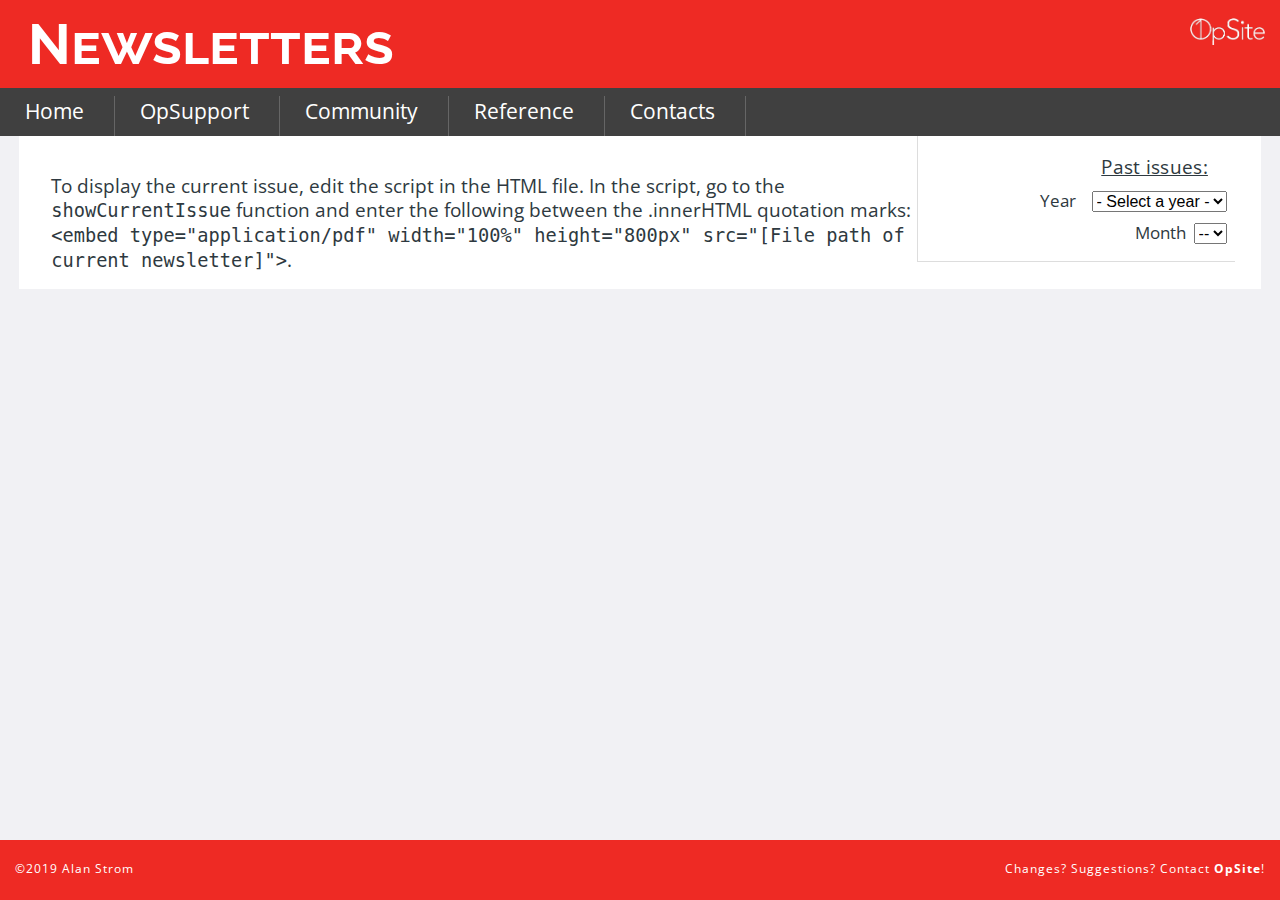
<file: Reference_Newsletters.html>
<!DOCTYPE html>
<html lang="en">
<head>
<link href="https://fonts.googleapis.com/css?family=Open+Sans|Raleway&display=swap" rel="stylesheet">
<meta charset="utf-8">
<link href="styles.css" rel="stylesheet" type="text/css" media="all">
<title>1Ops Newsletters</title>
<script type="text/javascript">

//Display Current Issue on Load
window.onload = function showCurrentIssue() {
	document.getElementById('rightSupportPanel').innerHTML = 'To display the current issue, edit the script in the HTML file. In the script, go to the <code>showCurrentIssue</code> function and enter the following between the .innerHTML</code> quotation marks: <code>&lt;embed type="application/pdf" width="100%" height="800px" src="[File path of current newsletter]"&gt;</code>.' 
}

var year = ["2019", "2018"];

var months2019 = ["June 2019","May 2019","April 2019","March 2019","February 2019","January 2019"];
var months2018 = ["December 2018", "November 2018","September 2018","July 2018","June 2018","May 2018","April 2018","March 2018","February 2018","January 2018"];

function yearChanged(year)
{
	var selectMonth = document.getElementById("month");
	var ln = selectMonth.length - 1;
	while (ln > 0)
	{
		selectMonth.remove(1);	//Remove all but "Select Year"
		ln--;
	}
	
	var monthArray;

	switch(year)
	{
		case "2019":
			document.getElementById("rightSupportPanel").innerHTML = "<p style='padding-left:1em'>Please select a month</p>";
			monthArray = months2019
			break;
		case "2018":
			document.getElementById("rightSupportPanel").innerHTML = "<p style='padding-left:1em'>Please select a month</p>";
			monthArray = months2018
			break;
		default:
	}

	for (i = 0; i < monthArray.length; i++)
	{
		var option = document.createElement("option");
		option.text = monthArray[i];
		option.value = monthArray[i];
		selectMonth.add(option);
	}
}

function monthChanged(month) //2nd-level list items
{

	switch(month)
	{
		case "June 2019":
			document.getElementById("rightSupportPanel").innerHTML = "June 2019 Newsletter"
				break;
		case "May 2019":
			document.getElementById("rightSupportPanel").innerHTML = "May 2019 Newsletter"
				break;
		case "April 2019":
			document.getElementById("rightSupportPanel").innerHTML = "April 2019 Newsletter"
				break;
		case "March 2019":
				document.getElementById("rightSupportPanel").innerHTML = "March 2019 Newsletter"
				break;
		case "February 2019":
			document.getElementById("rightSupportPanel").innerHTML = "February 2019 Newsletter"
				break;
		case "January 2019":
			document.getElementById("rightSupportPanel").innerHTML = "January 2019 Newsletter"
				break;
					
		case "December 2018":
			document.getElementById("rightSupportPanel").innerHTML = "December 2018 Newsletter"
				break;
		case "November 2018":
			document.getElementById("rightSupportPanel").innerHTML = "November 2018 Newsletter"
				break;
		case "October 2018":
			document.getElementById("rightSupportPanel").innerHTML = "October 2018 Newsletter"
				break;
		case "September 2018":
			document.getElementById("rightSupportPanel").innerHTML = "September 2018 Newsletter"
				break;
		case "July 2018":
			document.getElementById("rightSupportPanel").innerHTML = "July 2018 Newsletter"
			break;
		case "June 2018":
			document.getElementById("rightSupportPanel").innerHTML = "June 2018 Newsletter"
			break;
		case "May 2018":
			document.getElementById("rightSupportPanel").innerHTML = "May 2018 Newsletter"
			break;
		case "April 2018":
			document.getElementById("rightSupportPanel").innerHTML = "April 2018 Newsletter"
			break;
		case "March 2018":
			document.getElementById("rightSupportPanel").innerHTML = "March 2018 Newsletter"
			break;
		case "February 2018":
			document.getElementById("rightSupportPanel").innerHTML = "February 2018 Newsletter"
			break;
		case "January 2018":
			document.getElementById("rightSupportPanel").innerHTML = "January 2018 Newsletter"
			break;

		default:
	}
}

</script>
</head>

<body>

<header id="pageTitle">
	<h1>Newsletters</h1>
	<img src="Logo/opsite167w.png">
</header>

<nav id="menuBar">
	<ul id="menu">
		<li><a href="index.html" alt="Homepage" title="Homepage">Home</a></li>
		<li><a href="Support.html" alt="OpSupport" title="OpSupport">OpSupport</a></li>
		<li><a title="Community">Community</a>
			<ul>
				<li><a href="Announcements.html" alt="Announcements">Announcements</a></li>
				<li><a href="Memory_Gallery.html" alt="Memory Gallery">Memory Gallery</a></li>
				<li><a href="Reference_Newsletters.html" alt="Newsletters">Newsletters</a></li>
			</ul>
		</li>
		<li><a title="Reference">Reference</a>
			<ul>
				<li><a href="Reference_Abbreviations.html" alt="Abbreviations">Abbreviations</a></li>
				<li><a href="Reference_Glossary.html" alt="Glossary">Glossary</a></li>	
				<li><a href="Docs/Writing_for_the_FRTIB.pdf" target="Docs/Writing_for_the_FRTIB.pdf"	alt="FRTIB Style Guide">FRTIB Style Guide</a></li>
			</ul>
		</li>
		<li><a title="Contacts">Contacts</a>
			<ul>
				<li><a href="Contacts_OpsCenter.html" alt="Ops Center Contacts">Ops Center</a></li>
				<li><a href="Contacts_FRTIB.html" alt="FRTIB Contacts">FRTIB</a></li>
				<li><a href="Contacts_Support.html" alt="Support Contacts">Support</a></li>
				<li><a href="Contacts_Other.html" alt="Other Contacts">Other</a></li>
			</ul>
		</li>
	</ul>
</nav>

<!--Main body-->

<div class="container">
	<article id="supportWrapper">
		<aside id="pastIssues">
			<p style="margin: 0 1em .5em 0"><u>Past issues:</u></p>
			<!--Selections-->
			Year&nbsp;&nbsp;&nbsp;
			<select style="margin-bottom: .5em" id='year' name='year' onchange='yearChanged(this.value);'>
				<option value='Select' selected>- Select a year -</option>
				<option value='2019'>2019</option>
				<option value='2018'>2018</option>
			</select>
			<br>

			Month&nbsp;
			<select id='month' name='month' onchange='monthChanged(this.value);'>
				<option>--</option>
			</select>
		</aside>
		<section style="z-index:-1; padding-top: 2em" id="rightSupportPanel"></section>
	</article>
</div>

<footer class="copyright">
	<p class="copyDate">&#169;2019 Alan Strom</p>
	<p class="contact">Changes? Suggestions? Contact <a href="*">OpSite</a>!</p>
</footer>

</body>
</html>
</file>
<file: styles.css>
body {
	font-family: "Open Sans", sans-serif;
	color: #2e3940;
	width: auto;
	height: auto;
	padding: 0;
	margin: 0;
	overflow-x: hidden;
	background-color: #f1f1f4;
}

a {
	text-decoration: none;
	color: #eb2d2e;
}

a:hover {
	color: #0055ff;
	text-shadow: -.2px 1px #AAA;
}

a:visited {
	color: #990099;
}

h1,h2,h3,h4,h5 {
	font-variant: small-caps;
	text-align: left;
	font-family: 'Raleway', sans-serif;
}

h2,h3,h4 {
	color: #000;
}

h1 {
	margin: 0;
	padding: 0;
}

h2 {
	font-size: 20pt;
}

h2.border {
	border-top: 1px solid #CCC;
	padding-top: .5em;
}

h2.bottomborder {
	border-bottom: 1px solid #CCC;
	padding: 0 .5em .25em 0;
	margin: .2em 0;
}

h3 {
	font-size: 18pt;
}

h4 {
	font-size: 16pt;
}

img {
	width: auto;
}

p {
	font-family: 'Open Sans', sans-serif;
	margin: 0 0 1em 2em;
	padding: 0;
	font-size: 14pt;
	letter-spacing: .3px;
}

ol, ul {
	padding-left: 2.5em;
	margin: 0;
}

table {
	background-color: #fff;
	border-collapse: collapse;
	width: 100%;
	margin-left: auto;
	margin-right: auto;
}
	
th {
	background-color: #ee2a24;
	color: #fff;
	font-size: 18pt;
	font-variant: small-caps;
	padding: .5em .55em;
	text-align: left;
}

td {
	background-color: #fff;
	text-align: left;
	padding: .5em .6em;
}

tbody {
	font-size: 12pt;
}

ul {
	list-style: square;
}

/****** Page Title Bar ******/

#pageTitle {
	overflow: hidden;
	background: #EE2A24;
	margin: 0;
	padding: 0;
	width: 100%;
	text-align: left;
}

#pageTitle h1 {
	display: inline-block;
	padding: .20em 0 .2em .5em;
	font-size: 3.5em;
	color: #FFF;
}

#pageTitle img {
	float: right;
	margin-top: 18px;
	margin-right: 15px;
	width: 75px;
	height: auto;
}

/****** Container ******/

.container {
	margin-left: auto;
	margin-right: auto;
	margin-bottom: 120px;
	width: 97%;
	height: auto;
}

/******* Homepage *********/

#octavius {
	float:right;
	height: 300px;
	width: 300px;
	z-index: 5;
	padding-right: 2em;
	
}

#logo {
	height: 40px;
	float: right;
	padding:17px 15px 0 0;
}

#homeBackground {
	background-image: url(Images/bg-bubbles-grey.jpg);
	-webkit-background-size: cover;
	-moz-background-size: cover;
	-o-background-size: cover;
	background-size: cover;
	min-height: 100%;
	min-width: 1024px;
	width: 100%;
	height: auto;
	position: fixed;
	top: 0;
	left: 0;
	z-index: -1;
}

@media screen and (max-width: 1024px) { /* Specific to this particular image */
	#homeContainer {
		left: 50%;
		margin-left: -512px;   /* 50% */
	}
}

.titleBackground {
	background-color: rgba(255,255,255, 0.8);
	padding: 2em 0;
	height: 385px;
}

.title {
	padding: 2em 1em;
	min-width: 1024px;
	min-height: 100%;
	overflow: hidden;
	color: #2e3940;
	z-index: 5;
}

.title h1 {
	font-size: 3em;
	text-align: left;
}

.title h2 {
	font-size: 2.3em;
	color: #2e3940;
	text-align: left;
	padding-left: 35px;
	padding-top: 6pt;
	margin-top: 0pt;
	margin-bottom: 12pt;
}

.title h3 {
	font-size: 1.5em;
	text-align: left;
	line-height: 1.5em;
	color: #666;
}

.title h4 {
	font-size: .5em;
	text-align: left;
	line-height: .5em;
}

.title p {
	line-height: 180%;
	padding: 0 18em 0 2em;
	margin: 0;
}

.title a {
	text-decoration: none;
	font-weight: bold;
	color: #ee2a24;
}

.title a:visited {
	text-decoration: none;
	font-weight: bold;
	color: #ee2a24;
}

/****** Menu ******/

#menuBar {
	z-index: 100;
}

#menu {
	width: 100%;
	margin: 0;
	padding: .5em 0 0 0;
	text-align: left;
	list-style: none;
	background: #404040;
	z-index: 100;
}

#menu li {
	float: left;
	padding: 15px 5px 0 0;
	position: relative;
	line-height: 0;
	border-right: #666 solid 1px;
}

#menu a {
	float: none;
	display: inline-block;
	height: 25px;
	padding: 0 25px;
	color: #FFF;
	font-size: 16pt;
	text-decoration: none;
}

#menu li:hover > ul {
	display: block;
}

#menu ul {
	list-style: none;
	margin: 0;
	padding: 0;
	display: none;
	position: absolute;
	top: 39px;
	left: 0;
	z-index: 99;
	background: #666;
	background: -moz-linear-gradient(#666, #111);
	background: -webkit-gradient(linear,left bottom,left top,color-stop(0, #111),color-stop(1, #666));
	background: -webkit-linear-gradient(#666, #111);    
	background: -o-linear-gradient(#666, #111);	
	background: -ms-linear-gradient(#666, #111);	
	background: linear-gradient(#666, #111);
	-moz-box-shadow: 0 0 2px #404040;
	-webkit-box-shadow: 0 0 2px #404040;
	box-shadow: 0 0 2px #404040;	
	-moz-border-radius: 5px;
}

#menu ul ul {
  top: 0;
  left: 190px;
}

#menu ul li {
	float: none;
	margin: 0;
	padding: 0;
	display: block;  
	-moz-box-shadow: 0 1px 0 #111111, 0 2px 0 #777777;
	-webkit-box-shadow: 0 1px 0 #111111, 0 2px 0 #777777;
	box-shadow: 0 1px 0 #111111, 0 2px 0 #777777;
	border-right: none;
}

#menu ul li:last-child {   
	-moz-box-shadow: none;
	-webkit-box-shadow: none;
	box-shadow: none;    
}

#menu ul a {    
	padding: 10px;
	width: 170px;
	height: auto;
	line-height: 1;
	display: block;
	white-space: nowrap;
	float: none;
	text-transform: none;
	font-size: 14pt;
	font-variant: normal;
	color: #F4F4F4;
}

#menu ul a:hover {
	background: #899ca9;
}

#menu ul li:first-child > a:after {
	content: '';
	position: absolute;
	left: 30px;
	top: -8px;
	width: 0;
	height: 0;
	border-left: 5px solid transparent;
	border-right: 5px solid transparent;
	border-bottom: 8px solid #444;
}

#menu ul ul li:first-child a:after {
	left: -8px;
	top: 12px;
	width: 0;
	height: 0;
	border-left: 0;	
	border-bottom: 5px solid transparent;
	border-top: 5px solid transparent;
	border-right: 8px solid #444;
}

#menu ul li:first-child a:hover:after {
	border-bottom-color: #899ca9; /* Dropdown menu arrow color */
}

#menu ul ul li:first-child a:hover:after {
	border-right-color: #899ca9; /* 2nd dropdown menu arrow color */
	border-bottom-color: transparent;
}

#menu:after  {
	visibility: hidden;
	display: block;
	font-size: 0;
	content: " ";
	clear: both;
	height: 0;
}

/***** Announcements *****/

#announcements {
	overflow: hidden;
	height: auto;
	width: auto;
	background: #fff;
	padding: .75em 1.5em 1em .5em;
	margin: 0;
}

#announcements a {
	text-decoration: none;
}

#announcements h2 {
	margin: 0 0 .5em 0;
	color: #ee2a24;
}

.announce {
	padding: 1em;
	margin: 0 1em;
	width: 95%;
	color: #2e3940;
	background: rgba(255,255,255);
	border: 2px solid #ddd;
	box-shadow: -2px 2px 20px #bbb;
}

.announce h2 {
	padding: 0;
	margin-top: 0;
}

.dateStamp {
	font-size: 10pt;
	color: #aaa;
	float: right;
	text-align: right;
}

/*****tableWrapper Class*****/

.tableWrapper {
	overflow: hidden;
	height: auto;
	background: #FFF;
	padding: 0;
	margin: 0 20px 30px 20px;
	width: auto;
	border: 5px solid #455560;
}

.tableWrapper table {
	table-layout: fixed;
}

.tableWrapper th a {
	font-weight: bold;
	color: #fff;
}

.tableWrapper td {
	border-bottom: 1px solid #C4C4C4;
	background-color: rgb (69,85,96);
	text-align: left;
	padding: .5em .6em .5em 1em;
}

.tableWrapper td.heading {
	font-size:16pt;
	color: #fff;
	background-color: #595959;
	border: none;
	padding: .3em .6em;
}

.tableWrapper td.heading2 {
	font-size:14pt;
	color:#000;
	background-color: #ddd;
	border: none;
}

.tableWrapper dt {
	font-weight: bold;
}

.tableWrapper p {
	margin: 0 0 0 1em;
	padding: .4em 0;
	font-size: 12pt;
}

.tableWrapper h1 {
	padding: .2em 0 0 .6em;
	color: rgb(238,42,36);
}

/************ Copyright *************/

.copyright {
	position: fixed;
	bottom: 0;
	width: 100%;
	height: 60px;
	text-align: right;
	background: #ee2a24;
	z-index: 100;
}

.copyright p {
	letter-spacing: 1px;
	font-size: .75em;
	color: #fff;
	margin: 0;
	padding: 20px 15px;
}

.copyright a {
	text-decoration: none;
	color: #fff;
	text-shadow: none;
	font-weight: bold;
}

.copyright a:hover {
	color: #44c8f5;
}

.copyDate {
	float: left;
}

.contact {
	float: right;
}

/****Gallery****/

.gallery {
	overflow: hidden;
	height: auto;
	width: auto;
	background: #fff;
	padding: 0 1.6em 1em 1.6em;
	margin: 0;
	padding-top: 1em;
}

.gallery .img {
	margin: 5px;
	float: left;
	width: 180px;
	height: auto;
}

.gallery .img img {
	width: 180px;
	height: auto;
}

/*******SUPPORT Page********/

#supportWrapper {
	overflow: hidden;
	height: auto;
	width: auto;
	background: #fff;
	padding: 0 1.6em 1em 2em;
	margin: 0 0 50px 0;
}

#supportWrapper select {
	font-size: 12pt;
}

#supportWrapper h2 {
	font-size: 20pt;
	color: #ee2a24;
	margin: .5em 0 .2em 0;
}

#supportWrapper p {
	margin: 1em 0 .2em 0;
}

#supportWrapper img {
	padding: .5em 0;
}

#supportWrapper img.border {
	border: solid #DDD 1.5px;
	padding: 0;
	margin: 1em 0;
}

#supportWrapper img.inline {
	margin: 0;
	padding: 0;
}

#supportWrapper section.callout {
	background-color:#ededed;
	padding: .5em .5em;
}

#supportTable {
	width: 100%;
}

#supportTable a {
	font-weight: bold;
}

#leftSupportPanel {
	width: 300px;
	border-right: 1px solid #ddd;
	padding-top: 2.5em;
	vertical-align: top;
}

#rightSupportPanel {
	line-height: 18pt;
	font-size: 14pt;
	width: auto;
	padding-top: 1em;
	vertical-align: top;
}

#rightSupportPanel ol, ul {
	line-height: 16pt;
}

#rightSupportPanel ol ul {
	line-height: 18pt;
	margin-top: 3pt;
}

#rightSupportPanel li {
	margin-top: 6pt;
}

#contactTable {
	width: 100%;
	table-layout: fixed;
}

#contactTable td {
	text-align: center;
}

#contactTable th {
	text-align: center;
	background-color: #666;
}

/*****Newsletter Page*****/

#pastIssues {
	width: 300px;
	border-right: 1px solid #ddd;
	padding-top: 2.5em;
	height:100%;
	float: right;
	text-align: right;
	border-bottom: 1px solid #ddd;
	border-right: none;
	border-left: 1px solid #ddd;
	padding: 1em .5em 1em .5em;
	font-size: 13pt;
}

/******* Reference Class *******/

.reference {
	overflow: hidden;
	height: auto;
	width: auto;
	background: #fff;
	padding: 0 1.6em 1em 2em;
	margin: 0;
}

.reference a {
	text-decoration: none;
}

.reference h2 {
	margin-top: 1em;
	color: #ee2a24;
}

.reference h4 {
	border-top: solid #E3E3E3 .5px;
	padding: .5em 0 0 0;
	margin: 1em 0 .5em 0;
}

.reference #list-menu {
	border: none;
	padding: 0;
	margin: 0;
	font-variant: normal;
}

.reference img {
	padding: 1em 0;
}

.reference img.border {
	border: solid #DDD 1.5px;
	padding: 0;
	margin: 1em 0;
}

.reference img.inline {
	margin: 0;
	padding: 0;
}

.reference ul, ol {
	padding: 3pt 2em 0 2em;
}

.reference li {
	line-height: 18pt;
	padding: 3pt 0 3pt 0;
}

.reference p {
	line-height: 18pt;
	margin: 1em 0 .5em 0;
}

.reference dt, dd {
	font-size: 12pt;
}

.reference dd {
	margin-left: 1.5em;
}

.reference dt {
	font-weight: bold;
	margin: 1.2em 0 .25em 0;
}

/******* Reference List Class *******/

.referenceList {
	overflow: hidden;
	height: auto;
	width: auto;
	background: #f1f1f4;
	padding: 1em 1.6em 1em 1.3em;
	margin: 0;
}

.referenceList a {
	font-weight: bold;
	font-size: 14pt;
	text-decoration: none;
	color: #eb2d2e;
}

.referenceList a:hover {
	text-decoration: none;
	color: #0055ff;
	text-shadow: -.2px 1px #AAA;
}

/******* Misc. *******/
.note {
	font-style: underline;
	font-weight: bold;
	color: rgb(238,42,36);
}

.error {
	color: rgb(238,42,36);
}

.alignright {
	float:right;
}

.alignleft {
	float:left;
}

#magnify {
	height: 20px;
}
</file>
